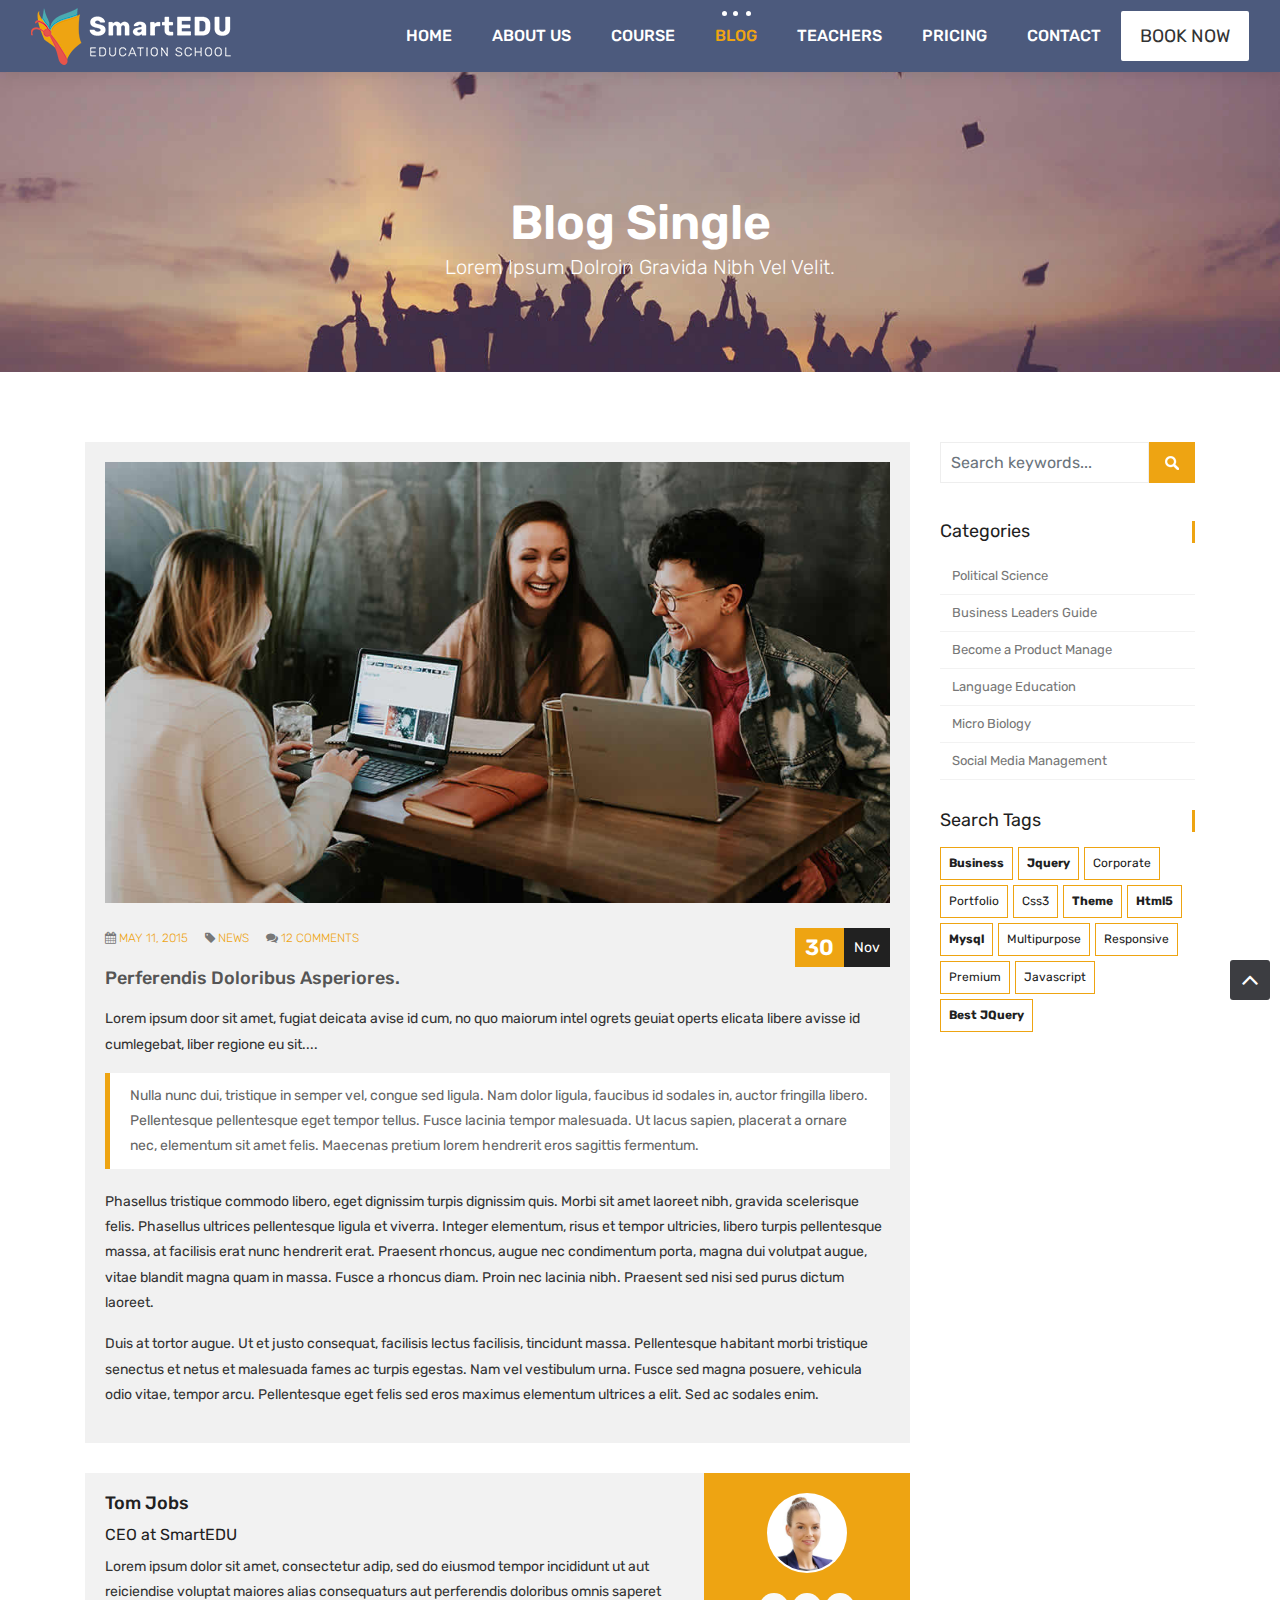
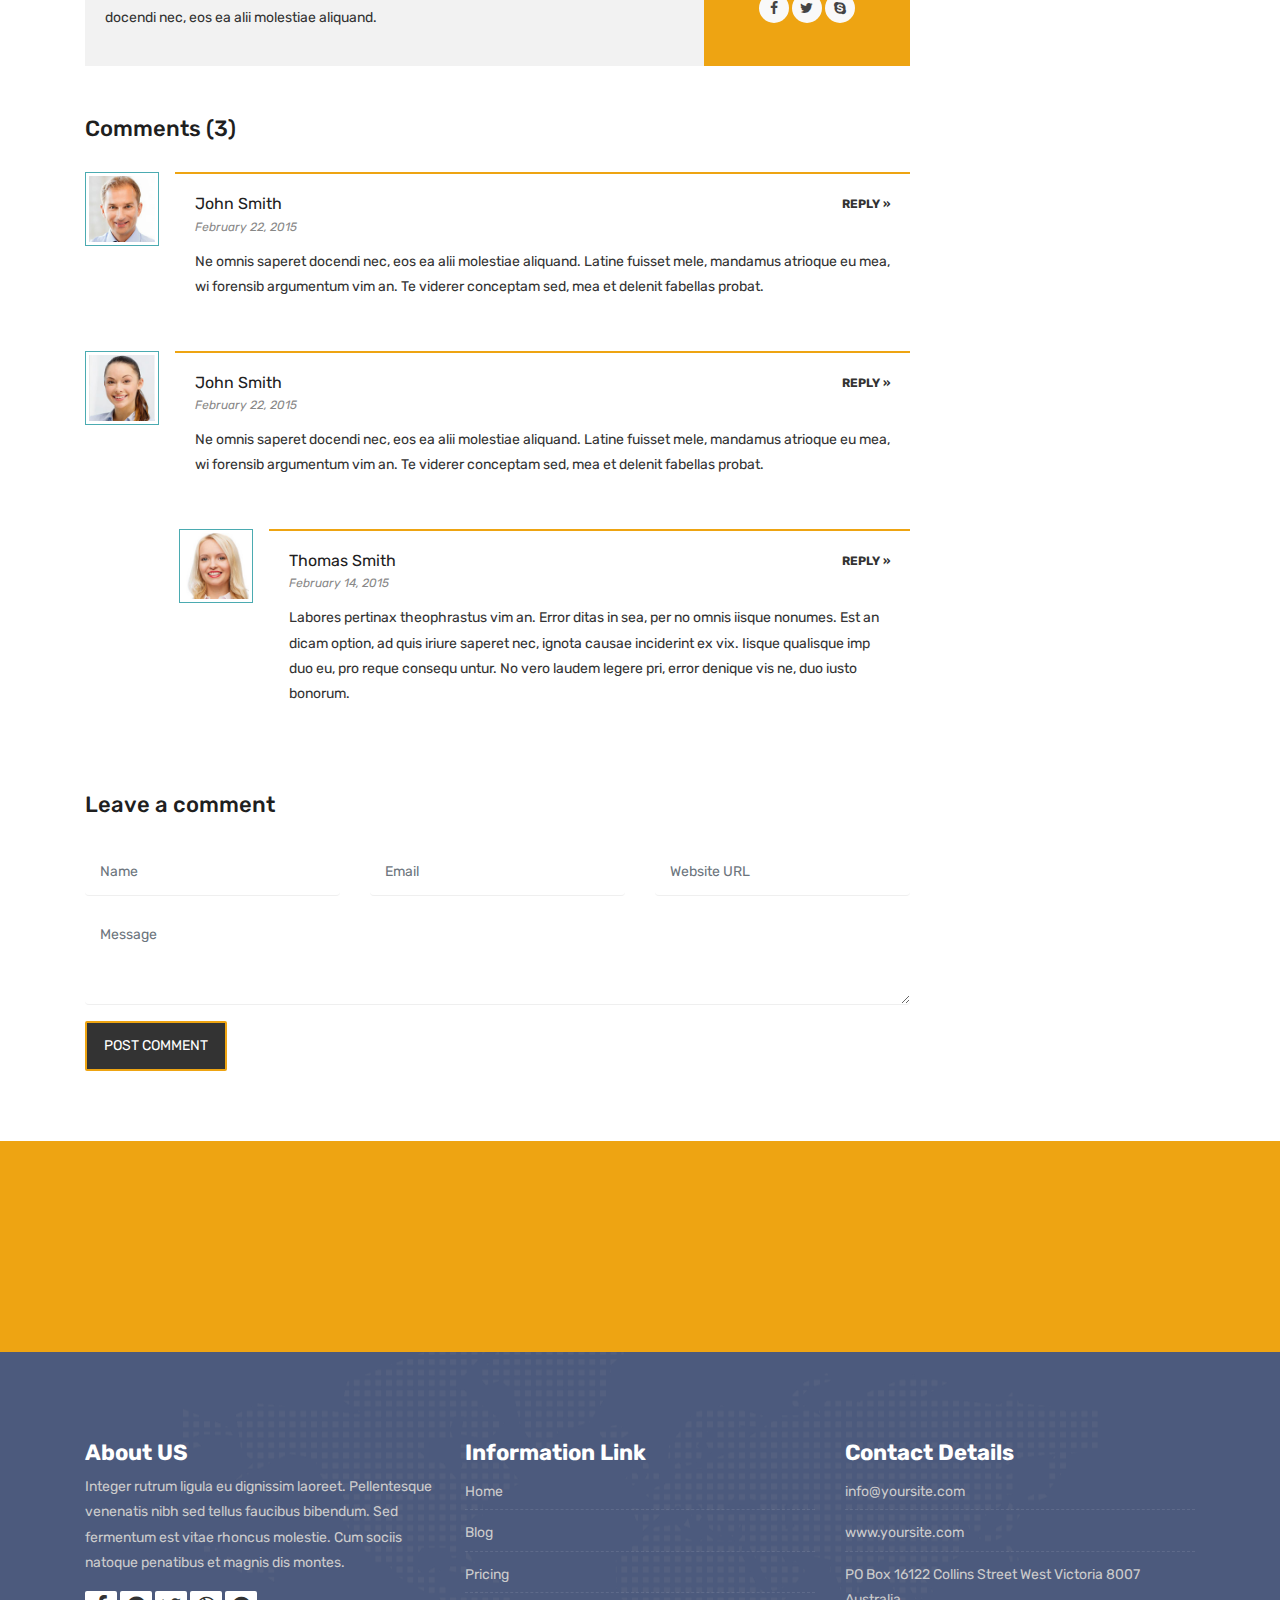
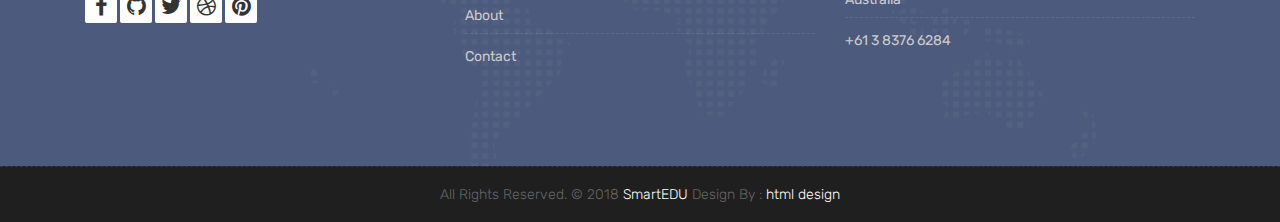
<file: blog-single.html>
<!DOCTYPE html>
<html lang="en">

    <!-- Basic -->
    <meta charset="utf-8">
    <meta http-equiv="X-UA-Compatible" content="IE=edge">   
   
    <!-- Mobile Metas -->
    <meta name="viewport" content="width=device-width, initial-scale=1">
 
     <!-- Site Metas -->
    <title>SmartEDU - Education Responsive HTML5 Template</title>  
    <meta name="keywords" content="">
    <meta name="description" content="">
    <meta name="author" content="">

    <!-- Site Icons -->
    <link rel="shortcut icon" href="images/favicon.ico" type="image/x-icon" />
    <link rel="apple-touch-icon" href="images/apple-touch-icon.png">

    <!-- Bootstrap CSS -->
    <link rel="stylesheet" href="css/bootstrap.min.css">
    <!-- Site CSS -->
    <link rel="stylesheet" href="style.css">
    <!-- ALL VERSION CSS -->
    <link rel="stylesheet" href="css/versions.css">
    <!-- Responsive CSS -->
    <link rel="stylesheet" href="css/responsive.css">
    <!-- Custom CSS -->
    <link rel="stylesheet" href="css/custom.css">

    <!-- Modernizer for Portfolio -->
    <script src="js/modernizer.js"></script>

    <!--[if lt IE 9]>
      <script src="https://oss.maxcdn.com/libs/html5shiv/3.7.0/html5shiv.js"></script>
      <script src="https://oss.maxcdn.com/libs/respond.js/1.4.2/respond.min.js"></script>
    <![endif]-->

</head>
<body class="host_version"> 

	<!-- Modal -->
	<div class="modal fade" id="login" tabindex="-1" role="dialog" aria-labelledby="myModalLabel">
	  <div class="modal-dialog modal-dialog-centered modal-lg" role="document">
		<div class="modal-content">
			<div class="modal-header tit-up">
				<button type="button" class="close" data-dismiss="modal" aria-hidden="true">&times;</button>
				<h4 class="modal-title">Customer Login</h4>
			</div>
			<div class="modal-body customer-box">
				<!-- Nav tabs -->
				<ul class="nav nav-tabs">
					<li><a class="active" href="#Login" data-toggle="tab">Login</a></li>
					<li><a href="#Registration" data-toggle="tab">Registration</a></li>
				</ul>
				<!-- Tab panes -->
				<div class="tab-content">
					<div class="tab-pane active" id="Login">
						<form role="form" class="form-horizontal">
							<div class="form-group">
								<div class="col-sm-12">
									<input class="form-control" id="email1" placeholder="Name" type="text">
								</div>
							</div>
							<div class="form-group">
								<div class="col-sm-12">
									<input class="form-control" id="exampleInputPassword1" placeholder="Email" type="email">
								</div>
							</div>
							<div class="row">
								<div class="col-sm-10">
									<button type="submit" class="btn btn-light btn-radius btn-brd grd1">
										Submit
									</button>
									<a class="for-pwd" href="javascript:;">Forgot your password?</a>
								</div>
							</div>
						</form>
					</div>
					<div class="tab-pane" id="Registration">
						<form role="form" class="form-horizontal">
							<div class="form-group">
								<div class="col-sm-12">
									<input class="form-control" placeholder="Name" type="text">
								</div>
							</div>
							<div class="form-group">
								<div class="col-sm-12">
									<input class="form-control" id="email" placeholder="Email" type="email">
								</div>
							</div>
							<div class="form-group">
								<div class="col-sm-12">
									<input class="form-control" id="mobile" placeholder="Mobile" type="email">
								</div>
							</div>
							<div class="form-group">
								<div class="col-sm-12">
									<input class="form-control" id="password" placeholder="Password" type="password">
								</div>
							</div>
							<div class="row">							
								<div class="col-sm-10">
									<button type="button" class="btn btn-light btn-radius btn-brd grd1">
										Save &amp; Continue
									</button>
									<button type="button" class="btn btn-light btn-radius btn-brd grd1">
										Cancel</button>
								</div>
							</div>
						</form>
					</div>
				</div>
			</div>
		</div>
	  </div>
	</div>

    <!-- LOADER -->
	<div id="preloader">
		<div class="loader-container">
			<div class="progress-br float shadow">
				<div class="progress__item"></div>
			</div>
		</div>
	</div>
	<!-- END LOADER -->	

    <!-- Start header -->
	<header class="top-navbar">
		<nav class="navbar navbar-expand-lg navbar-light bg-light">
			<div class="container-fluid">
				<a class="navbar-brand" href="index.html">
					<img src="images/logo.png" alt="" />
				</a>
				<button class="navbar-toggler" type="button" data-toggle="collapse" data-target="#navbars-host" aria-controls="navbars-rs-food" aria-expanded="false" aria-label="Toggle navigation">
					<span class="icon-bar"></span>
                    <span class="icon-bar"></span>
                    <span class="icon-bar"></span>
				</button>
				<div class="collapse navbar-collapse" id="navbars-host">
					<ul class="navbar-nav ml-auto">
						<li class="nav-item"><a class="nav-link" href="index.html">Home</a></li>
						<li class="nav-item"><a class="nav-link" href="about.html">About Us</a></li>
						<li class="nav-item dropdown">
							<a class="nav-link dropdown-toggle" href="#" id="dropdown-a" data-toggle="dropdown">Course </a>
							<div class="dropdown-menu" aria-labelledby="dropdown-a">
								<a class="dropdown-item" href="course-grid-2.html">Course Grid 2 </a>
								<a class="dropdown-item" href="course-grid-3.html">Course Grid 3 </a>
								<a class="dropdown-item" href="course-grid-4.html">Course Grid 4 </a>
							</div>
						</li>
						<li class="nav-item active dropdown">
							<a class="nav-link dropdown-toggle" href="#" id="dropdown-a" data-toggle="dropdown">Blog </a>
							<div class="dropdown-menu" aria-labelledby="dropdown-a">
								<a class="dropdown-item" href="blog.html">Blog </a>
								<a class="dropdown-item" href="blog-single.html">Blog single </a>
							</div>
						</li>
						<li class="nav-item"><a class="nav-link" href="teachers.html">Teachers</a></li>
						<li class="nav-item"><a class="nav-link" href="pricing.html">Pricing</a></li>
						<li class="nav-item"><a class="nav-link" href="contact.html">Contact</a></li>
					</ul>
					<ul class="nav navbar-nav navbar-right">
                        <li><a class="hover-btn-new log" href="#" data-toggle="modal" data-target="#login"><span>Book Now</span></a></li>
                    </ul>
				</div>
			</div>
		</nav>
	</header>
	<!-- End header -->
	
	<div class="all-title-box">
		<div class="container text-center">
			<h1>Blog Single<span class="m_1">Lorem Ipsum dolroin gravida nibh vel velit.</span></h1>
		</div>
	</div>
	
    <div id="overviews" class="section wb">
        <div class="container">
            <div class="row"> 
                <div class="col-lg-9 blog-post-single">
                    <div class="blog-item">
						<div class="image-blog">
							<img src="images/blog_single.jpg" alt="" class="img-fluid">
						</div>
						<div class="post-content">
							<div class="post-date">
								<span class="day">30</span>
								<span class="month">Nov</span>
							</div>
							<div class="meta-info-blog">
								<span><i class="fa fa-calendar"></i> <a href="#">May 11, 2015</a> </span>
								<span><i class="fa fa-tag"></i>  <a href="#">News</a> </span>
								<span><i class="fa fa-comments"></i> <a href="#">12 Comments</a></span>
							</div>
							<div class="blog-title">
								<h2><a href="#" title="">perferendis doloribus asperiores.</a></h2>
							</div>
							<div class="blog-desc">
								<p>Lorem ipsum door sit amet, fugiat deicata avise id cum, no quo maiorum intel ogrets geuiat operts elicata libere avisse id cumlegebat, liber regione eu sit.... </p>
								<blockquote class="default">
									Nulla nunc dui, tristique in semper vel, congue sed ligula. Nam dolor ligula, faucibus id sodales in, auctor fringilla libero. Pellentesque pellentesque eget tempor tellus. Fusce lacinia tempor malesuada. Ut lacus sapien, placerat a ornare nec, elementum sit amet felis. Maecenas pretium lorem hendrerit eros sagittis fermentum.
								</blockquote>
								<p>Phasellus tristique commodo libero, eget dignissim turpis dignissim quis. Morbi sit amet laoreet nibh, gravida scelerisque felis. Phasellus ultrices pellentesque ligula et viverra. Integer elementum, risus et tempor ultricies, libero turpis pellentesque massa, at facilisis erat nunc hendrerit erat. Praesent rhoncus, augue nec condimentum porta, magna dui volutpat augue, vitae blandit magna quam in massa. Fusce a rhoncus diam. Proin nec lacinia nibh. Praesent sed nisi sed purus dictum laoreet.</p>
								<p>Duis at tortor augue. Ut et justo consequat, facilisis lectus facilisis, tincidunt massa. Pellentesque habitant morbi tristique senectus et netus et malesuada fames ac turpis egestas. Nam vel vestibulum urna. Fusce sed magna posuere, vehicula odio vitae, tempor arcu. Pellentesque eget felis sed eros maximus elementum ultrices a elit. Sed ac sodales enim.</p>
							</div>							
						</div>
					</div>
					
					<div class="blog-author">
						<div class="author-bio">
							<h3 class="author_name"><a href="#">Tom Jobs</a></h3>
							<h5>CEO at <a href="#">SmartEDU</a></h5>
							<p class="author_det">
								Lorem ipsum dolor sit amet, consectetur adip, sed do eiusmod tempor incididunt  ut aut reiciendise voluptat maiores alias consequaturs aut perferendis doloribus omnis saperet docendi nec, eos ea alii molestiae aliquand.
							</p>
						</div>
						<div class="author-desc">
							<img src="images/author.jpg" alt="about author">
							<ul class="author-social">
								<li><a href="#"><i class="fa fa-facebook"></i></a></li>
								<li><a href="#"><i class="fa fa-twitter"></i></a></li>
								<li><a href="#"><i class="fa fa-skype"></i></a></li>
							</ul>
						</div>
					</div>
					
					<div class="blog-comments">
						<h4>Comments (3)</h4>
						<div id="comment-blog">
							<ul class="comment-list">
								<li class="comment">
									<div class="avatar"><img alt="" src="images/avatar-01.jpg" class="avatar"></div>
									<div class="comment-container">
										<h5 class="comment-author"><a href="#">John Smith</a></h5>
										<div class="comment-meta">
											<a href="#" class="comment-date link-style1">February 22, 2015</a>
											<a class="comment-reply-link link-style3" href="#respond">Reply »</a>
										</div>
										<div class="comment-body">
											<p>Ne omnis saperet docendi nec, eos ea alii molestiae aliquand. Latine fuisset mele, mandamus atrioque eu mea, wi forensib argumentum vim an. Te viderer conceptam sed, mea et delenit fabellas probat.</p>
										</div>
									</div>
								</li>
								<li class="comment">
									<div class="avatar"><img alt="" src="images/avatar-02.jpg" class="avatar"></div>
									<div class="comment-container">
										<h5 class="comment-author"><a href="#">John Smith</a></h5>
										<div class="comment-meta">
											<a href="#" class="comment-date link-style1">February 22, 2015</a>
											<a class="comment-reply-link link-style3" href="#respond">Reply »</a>
										</div>
										<div class="comment-body">
											<p>Ne omnis saperet docendi nec, eos ea alii molestiae aliquand. Latine fuisset mele, mandamus atrioque eu mea, wi forensib argumentum vim an. Te viderer conceptam sed, mea et delenit fabellas probat.</p>
										</div>
									</div>
									<ul class="children">
										<li class="comment">
											<div class="avatar"><img alt="" src="images/avatar-03.jpg" class="avatar"></div>
											<div class="comment-container">
												<h5 class="comment-author"><a href="#">Thomas Smith</a></h5>
												<div class="comment-meta"><a href="#" class="comment-date link-style1">February 14, 2015</a><a class="comment-reply-link link-style3" href="#respond">Reply »</a></div>
												<div class="comment-body">
													<p>Labores pertinax theophrastus vim an. Error ditas in sea, per no omnis iisque nonumes. Est an dicam option, ad quis iriure saperet nec, ignota causae inciderint ex vix. Iisque qualisque imp duo eu, pro reque consequ untur. No vero laudem legere pri, error denique vis ne, duo iusto bonorum.</p>
												</div>
											</div>
										</li>
									</ul>
								</li>
							</ul>
						</div>
					</div>
					<div class="comments-form">
						<h4>Leave a comment</h4>
						<div class="comment-form-main">
							<form action="#">
								<div class="row">
									<div class="col-md-4">
										<div class="form-group">
											<input class="form-control" name="commenter-name" placeholder="Name" id="commenter-name" type="text">
										</div>
									</div>
									<div class="col-md-4">
										<div class="form-group">
											<input class="form-control" name="commenter-email" placeholder="Email" id="commenter-email" type="text">
										</div>
									</div>
									<div class="col-md-4">
										<div class="form-group">
											<input class="form-control" name="commenter-url" placeholder="Website URL" id="commenter-url" type="text">
										</div>
									</div>
									<div class="col-md-12">
										<div class="form-group">
											<textarea class="form-control" name="commenter-message" placeholder="Message" id="commenter-message" cols="30" rows="2"></textarea>
										</div>
									</div>
									<div class="col-md-12 post-btn">
										<button class="hover-btn-new orange"><span>Post Comment</span></button>
									</div>
								</div>
							</form>
						</div>
					</div>
					
                </div><!-- end col -->
				<div class="col-lg-3 col-12 right-single">
					<div class="widget-search">
						<div class="site-search-area">
							<form method="get" id="site-searchform" action="#">
								<div>
									<input class="input-text form-control" name="search-k" id="search-k" placeholder="Search keywords..." type="text">
									<input id="searchsubmit" value="Search" type="submit">
								</div>
							</form>
						</div>
					</div>
					<div class="widget-categories">
						<h3 class="widget-title">Categories</h3>
						<ul>
							<li><a href="#">Political Science</a></li>
							<li><a href="#">Business Leaders Guide</a></li>
							<li><a href="#">Become a Product Manage</a></li>
							<li><a href="#">Language Education</a></li>
							<li><a href="#">Micro Biology</a></li>
							<li><a href="#">Social Media Management</a></li>
						</ul>
					</div>
					<div class="widget-tags">
						<h3 class="widget-title">Search Tags</h3>
						<ul class="tags">
							<li><a href="#"><b>business</b></a></li>
							<li><a href="#"><b>jquery</b></a></li>
							<li><a href="#">corporate</a></li>
							<li><a href="#">portfolio</a></li>
							<li><a href="#">css3</a></li>
							<li><a href="#"><b>theme</b></a></li>
							<li><a href="#"><b>html5</b></a></li>
							<li><a href="#"><b>mysql</b></a></li>
							<li><a href="#">multipurpose</a></li>
							<li><a href="#">responsive</a></li>
							<li><a href="#">premium</a></li>
							<li><a href="#">javascript</a></li>
							<li><a href="#"><b>Best jQuery</b></a></li>
						</ul>
					</div>
				</div>
            </div><!-- end row -->
        </div><!-- end container -->
    </div><!-- end section -->

    <div class="parallax section dbcolor">
        <div class="container">
            <div class="row logos">
                <div class="col-md-2 col-sm-2 col-xs-6 wow fadeInUp">
                    <a href="#"><img src="images/logo_01.png" alt="" class="img-repsonsive"></a>
                </div>
                <div class="col-md-2 col-sm-2 col-xs-6 wow fadeInUp">
                    <a href="#"><img src="images/logo_02.png" alt="" class="img-repsonsive"></a>
                </div>
                <div class="col-md-2 col-sm-2 col-xs-6 wow fadeInUp">
                    <a href="#"><img src="images/logo_03.png" alt="" class="img-repsonsive"></a>
                </div>
                <div class="col-md-2 col-sm-2 col-xs-6 wow fadeInUp">
                    <a href="#"><img src="images/logo_04.png" alt="" class="img-repsonsive"></a>
                </div>
                <div class="col-md-2 col-sm-2 col-xs-6 wow fadeInUp">
                    <a href="#"><img src="images/logo_05.png" alt="" class="img-repsonsive"></a>
                </div>
                <div class="col-md-2 col-sm-2 col-xs-6 wow fadeInUp">
                    <a href="#"><img src="images/logo_06.png" alt="" class="img-repsonsive"></a>
                </div>
            </div><!-- end row -->
        </div><!-- end container -->
    </div><!-- end section -->

    <footer class="footer">
        <div class="container">
            <div class="row">
                <div class="col-lg-4 col-md-4 col-xs-12">
                    <div class="widget clearfix">
                        <div class="widget-title">
                            <h3>About US</h3>
                        </div>
                        <p> Integer rutrum ligula eu dignissim laoreet. Pellentesque venenatis nibh sed tellus faucibus bibendum. Sed fermentum est vitae rhoncus molestie. Cum sociis natoque penatibus et magnis dis montes.</p>
                        <div class="footer-right">
							<ul class="footer-links-soi">
								<li><a href="#"><i class="fa fa-facebook"></i></a></li>
								<li><a href="#"><i class="fa fa-github"></i></a></li>
								<li><a href="#"><i class="fa fa-twitter"></i></a></li>
								<li><a href="#"><i class="fa fa-dribbble"></i></a></li>
								<li><a href="#"><i class="fa fa-pinterest"></i></a></li>
							</ul><!-- end links -->
						</div>
                    </div><!-- end clearfix -->
                </div><!-- end col -->

				<div class="col-lg-4 col-md-4 col-xs-12">
                    <div class="widget clearfix">
                        <div class="widget-title">
                            <h3>Information Link</h3>
                        </div>
                        <ul class="footer-links">
                            <li><a href="#">Home</a></li>
                            <li><a href="#">Blog</a></li>
                            <li><a href="#">Pricing</a></li>
							<li><a href="#">About</a></li>
							<li><a href="#">Contact</a></li>
                        </ul><!-- end links -->
                    </div><!-- end clearfix -->
                </div><!-- end col -->
				
                <div class="col-lg-4 col-md-4 col-xs-12">
                    <div class="widget clearfix">
                        <div class="widget-title">
                            <h3>Contact Details</h3>
                        </div>

                        <ul class="footer-links">
                            <li><a href="mailto:#">info@yoursite.com</a></li>
                            <li><a href="#">www.yoursite.com</a></li>
                            <li>PO Box 16122 Collins Street West Victoria 8007 Australia</li>
                            <li>+61 3 8376 6284</li>
                        </ul><!-- end links -->
                    </div><!-- end clearfix -->
                </div><!-- end col -->
				
            </div><!-- end row -->
        </div><!-- end container -->
    </footer><!-- end footer -->

    <div class="copyrights">
        <div class="container">
            <div class="footer-distributed">
                <div class="footer-center">                   
                    <p class="footer-company-name">All Rights Reserved. &copy; 2018 <a href="#">SmartEDU</a> Design By : <a href="https://html.design/">html design</a></p>
                </div>
            </div>
        </div><!-- end container -->
    </div><!-- end copyrights -->

    <a href="#" id="scroll-to-top" class="dmtop global-radius"><i class="fa fa-angle-up"></i></a>

    <!-- ALL JS FILES -->
    <script src="js/all.js"></script>
    <!-- ALL PLUGINS -->
    <script src="js/custom.js"></script>

</body>
</html>
</file>
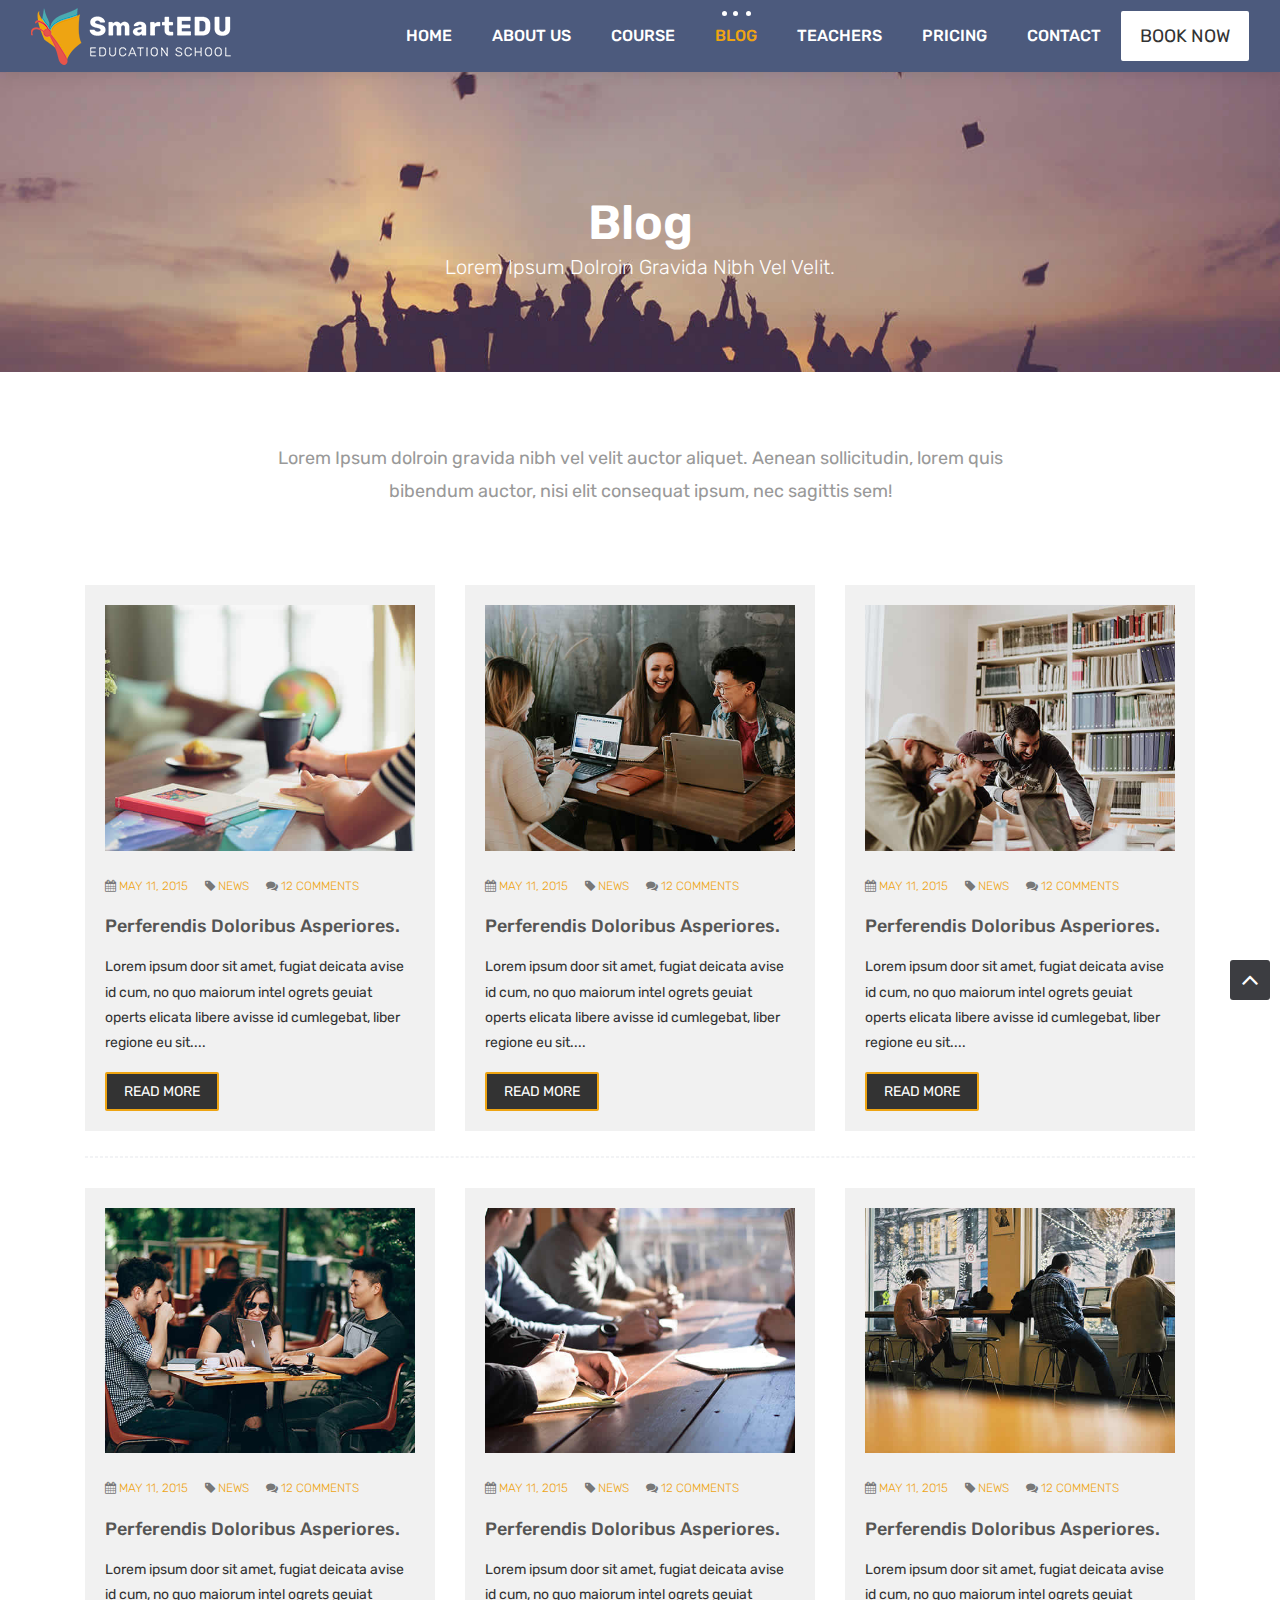
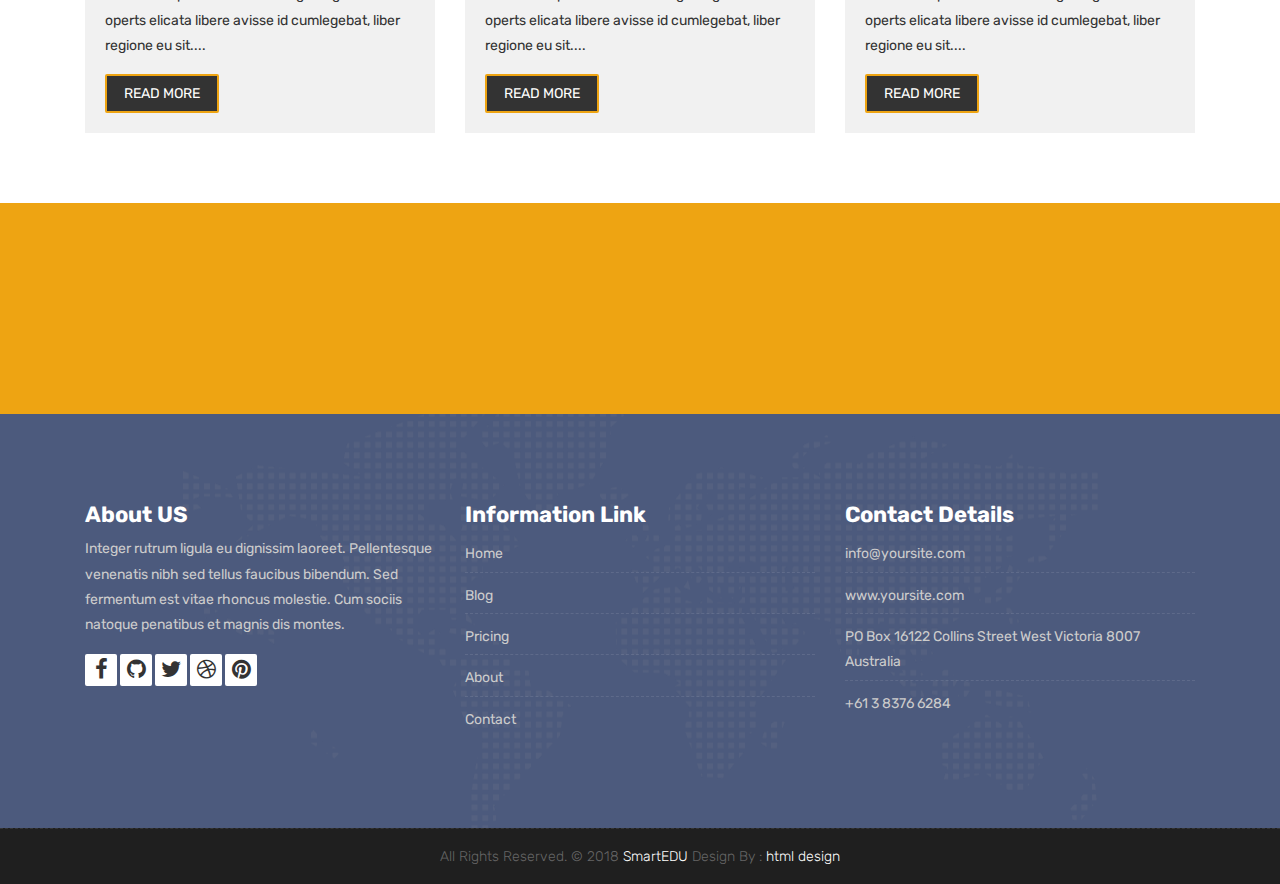
<file: blog.html>
<!DOCTYPE html>
<html lang="en">

    <!-- Basic -->
    <meta charset="utf-8">
    <meta http-equiv="X-UA-Compatible" content="IE=edge">   
   
    <!-- Mobile Metas -->
    <meta name="viewport" content="width=device-width, initial-scale=1">
 
     <!-- Site Metas -->
    <title>SmartEDU - Education Responsive HTML5 Template</title>  
    <meta name="keywords" content="">
    <meta name="description" content="">
    <meta name="author" content="">

    <!-- Site Icons -->
    <link rel="shortcut icon" href="images/favicon.ico" type="image/x-icon" />
    <link rel="apple-touch-icon" href="images/apple-touch-icon.png">

    <!-- Bootstrap CSS -->
    <link rel="stylesheet" href="css/bootstrap.min.css">
    <!-- Site CSS -->
    <link rel="stylesheet" href="style.css">
    <!-- ALL VERSION CSS -->
    <link rel="stylesheet" href="css/versions.css">
    <!-- Responsive CSS -->
    <link rel="stylesheet" href="css/responsive.css">
    <!-- Custom CSS -->
    <link rel="stylesheet" href="css/custom.css">

    <!-- Modernizer for Portfolio -->
    <script src="js/modernizer.js"></script>

    <!--[if lt IE 9]>
      <script src="https://oss.maxcdn.com/libs/html5shiv/3.7.0/html5shiv.js"></script>
      <script src="https://oss.maxcdn.com/libs/respond.js/1.4.2/respond.min.js"></script>
    <![endif]-->

</head>
<body class="host_version"> 

	<!-- Modal -->
	<div class="modal fade" id="login" tabindex="-1" role="dialog" aria-labelledby="myModalLabel">
	  <div class="modal-dialog modal-dialog-centered modal-lg" role="document">
		<div class="modal-content">
			<div class="modal-header tit-up">
				<button type="button" class="close" data-dismiss="modal" aria-hidden="true">&times;</button>
				<h4 class="modal-title">Customer Login</h4>
			</div>
			<div class="modal-body customer-box">
				<!-- Nav tabs -->
				<ul class="nav nav-tabs">
					<li><a class="active" href="#Login" data-toggle="tab">Login</a></li>
					<li><a href="#Registration" data-toggle="tab">Registration</a></li>
				</ul>
				<!-- Tab panes -->
				<div class="tab-content">
					<div class="tab-pane active" id="Login">
						<form role="form" class="form-horizontal">
							<div class="form-group">
								<div class="col-sm-12">
									<input class="form-control" id="email1" placeholder="Name" type="text">
								</div>
							</div>
							<div class="form-group">
								<div class="col-sm-12">
									<input class="form-control" id="exampleInputPassword1" placeholder="Email" type="email">
								</div>
							</div>
							<div class="row">
								<div class="col-sm-10">
									<button type="submit" class="btn btn-light btn-radius btn-brd grd1">
										Submit
									</button>
									<a class="for-pwd" href="javascript:;">Forgot your password?</a>
								</div>
							</div>
						</form>
					</div>
					<div class="tab-pane" id="Registration">
						<form role="form" class="form-horizontal">
							<div class="form-group">
								<div class="col-sm-12">
									<input class="form-control" placeholder="Name" type="text">
								</div>
							</div>
							<div class="form-group">
								<div class="col-sm-12">
									<input class="form-control" id="email" placeholder="Email" type="email">
								</div>
							</div>
							<div class="form-group">
								<div class="col-sm-12">
									<input class="form-control" id="mobile" placeholder="Mobile" type="email">
								</div>
							</div>
							<div class="form-group">
								<div class="col-sm-12">
									<input class="form-control" id="password" placeholder="Password" type="password">
								</div>
							</div>
							<div class="row">							
								<div class="col-sm-10">
									<button type="button" class="btn btn-light btn-radius btn-brd grd1">
										Save &amp; Continue
									</button>
									<button type="button" class="btn btn-light btn-radius btn-brd grd1">
										Cancel</button>
								</div>
							</div>
						</form>
					</div>
				</div>
			</div>
		</div>
	  </div>
	</div>

    <!-- LOADER -->
	<div id="preloader">
		<div class="loader-container">
			<div class="progress-br float shadow">
				<div class="progress__item"></div>
			</div>
		</div>
	</div>
	<!-- END LOADER -->	

    <!-- Start header -->
	<header class="top-navbar">
		<nav class="navbar navbar-expand-lg navbar-light bg-light">
			<div class="container-fluid">
				<a class="navbar-brand" href="index.html">
					<img src="images/logo.png" alt="" />
				</a>
				<button class="navbar-toggler" type="button" data-toggle="collapse" data-target="#navbars-host" aria-controls="navbars-rs-food" aria-expanded="false" aria-label="Toggle navigation">
					<span class="icon-bar"></span>
                    <span class="icon-bar"></span>
                    <span class="icon-bar"></span>
				</button>
				<div class="collapse navbar-collapse" id="navbars-host">
					<ul class="navbar-nav ml-auto">
						<li class="nav-item"><a class="nav-link" href="index.html">Home</a></li>
						<li class="nav-item"><a class="nav-link" href="about.html">About Us</a></li>
						<li class="nav-item dropdown">
							<a class="nav-link dropdown-toggle" href="#" id="dropdown-a" data-toggle="dropdown">Course </a>
							<div class="dropdown-menu" aria-labelledby="dropdown-a">
								<a class="dropdown-item" href="course-grid-2.html">Course Grid 2 </a>
								<a class="dropdown-item" href="course-grid-3.html">Course Grid 3 </a>
								<a class="dropdown-item" href="course-grid-4.html">Course Grid 4 </a>
							</div>
						</li>
						<li class="nav-item active dropdown">
							<a class="nav-link dropdown-toggle" href="#" id="dropdown-a" data-toggle="dropdown">Blog </a>
							<div class="dropdown-menu" aria-labelledby="dropdown-a">
								<a class="dropdown-item" href="blog.html">Blog </a>
								<a class="dropdown-item" href="blog-single.html">Blog single </a>
							</div>
						</li>
						<li class="nav-item"><a class="nav-link" href="teachers.html">Teachers</a></li>
						<li class="nav-item"><a class="nav-link" href="pricing.html">Pricing</a></li>
						<li class="nav-item"><a class="nav-link" href="contact.html">Contact</a></li>
					</ul>
					<ul class="nav navbar-nav navbar-right">
                        <li><a class="hover-btn-new log" href="#" data-toggle="modal" data-target="#login"><span>Book Now</span></a></li>
                    </ul>
				</div>
			</div>
		</nav>
	</header>
	<!-- End header -->
	
	<div class="all-title-box">
		<div class="container text-center">
			<h1>Blog<span class="m_1">Lorem Ipsum dolroin gravida nibh vel velit.</span></h1>
		</div>
	</div>
	
    <div id="overviews" class="section wb">
        <div class="container">
            <div class="section-title row text-center">
                <div class="col-md-8 offset-md-2">
                    <p class="lead">Lorem Ipsum dolroin gravida nibh vel velit auctor aliquet. Aenean sollicitudin, lorem quis bibendum auctor, nisi elit consequat ipsum, nec sagittis sem!</p>
                </div>
            </div><!-- end title -->

            <hr class="invis"> 

            <div class="row"> 
                <div class="col-lg-4 col-md-6 col-12">
                    <div class="blog-item">
						<div class="image-blog">
							<img src="images/blog_1.jpg" alt="" class="img-fluid">
						</div>
						<div class="meta-info-blog">
							<span><i class="fa fa-calendar"></i> <a href="#">May 11, 2015</a> </span>
                            <span><i class="fa fa-tag"></i>  <a href="#">News</a> </span>
                            <span><i class="fa fa-comments"></i> <a href="#">12 Comments</a></span>
						</div>
						<div class="blog-title">
							<h2><a href="#" title="">perferendis doloribus asperiores.</a></h2>
						</div>
						<div class="blog-desc">
							<p>Lorem ipsum door sit amet, fugiat deicata avise id cum, no quo maiorum intel ogrets geuiat operts elicata libere avisse id cumlegebat, liber regione eu sit.... </p>
						</div>
						<div class="blog-button">
							<a class="hover-btn-new orange" href="#"><span>Read More<span></a>
						</div>
					</div>
                </div><!-- end col -->

                <div class="col-lg-4 col-md-6 col-12">
                    <div class="blog-item">
						<div class="image-blog">
							<img src="images/blog_2.jpg" alt="" class="img-fluid">
						</div>
						<div class="meta-info-blog">
							<span><i class="fa fa-calendar"></i> <a href="#">May 11, 2015</a> </span>
                            <span><i class="fa fa-tag"></i>  <a href="#">News</a> </span>
                            <span><i class="fa fa-comments"></i> <a href="#">12 Comments</a></span>
						</div>
						<div class="blog-title">
							<h2><a href="#" title="">perferendis doloribus asperiores.</a></h2>
						</div>
						<div class="blog-desc">
							<p>Lorem ipsum door sit amet, fugiat deicata avise id cum, no quo maiorum intel ogrets geuiat operts elicata libere avisse id cumlegebat, liber regione eu sit.... </p>
						</div>
						<div class="blog-button">
							<a class="hover-btn-new orange" href="#"><span>Read More</span></a>
						</div>
					</div>
                </div><!-- end col -->

                <div class="col-lg-4 col-md-6 col-12">
                    <div class="blog-item">
						<div class="image-blog">
							<img src="images/blog_3.jpg" alt="" class="img-fluid">
						</div>
						<div class="meta-info-blog">
							<span><i class="fa fa-calendar"></i> <a href="#">May 11, 2015</a> </span>
                            <span><i class="fa fa-tag"></i>  <a href="#">News</a> </span>
                            <span><i class="fa fa-comments"></i> <a href="#">12 Comments</a></span>
						</div>
						<div class="blog-title">
							<h2><a href="#" title="">perferendis doloribus asperiores.</a></h2>
						</div>
						<div class="blog-desc">
							<p>Lorem ipsum door sit amet, fugiat deicata avise id cum, no quo maiorum intel ogrets geuiat operts elicata libere avisse id cumlegebat, liber regione eu sit.... </p>
						</div>
						<div class="blog-button">
							<a class="hover-btn-new orange" href="#"><span>Read More</span></a>
						</div>
					</div>
                </div><!-- end col -->
            </div><!-- end row -->

            <hr class="hr3"> 

            <div class="row"> 
                <div class="col-lg-4 col-md-6 col-12">
                   <div class="blog-item">
						<div class="image-blog">
							<img src="images/blog_4.jpg" alt="" class="img-fluid">
						</div>
						<div class="meta-info-blog">
							<span><i class="fa fa-calendar"></i> <a href="#">May 11, 2015</a> </span>
                            <span><i class="fa fa-tag"></i>  <a href="#">News</a> </span>
                            <span><i class="fa fa-comments"></i> <a href="#">12 Comments</a></span>
						</div>
						<div class="blog-title">
							<h2><a href="#" title="">perferendis doloribus asperiores.</a></h2>
						</div>
						<div class="blog-desc">
							<p>Lorem ipsum door sit amet, fugiat deicata avise id cum, no quo maiorum intel ogrets geuiat operts elicata libere avisse id cumlegebat, liber regione eu sit.... </p>
						</div>
						<div class="blog-button">
							<a class="hover-btn-new orange" href="#"><span>Read More</span></a>
						</div>
					</div>
                </div><!-- end col -->

                <div class="col-lg-4 col-md-6 col-12">
                    <div class="blog-item">
						<div class="image-blog">
							<img src="images/blog_5.jpg" alt="" class="img-fluid">
						</div>
						<div class="meta-info-blog">
							<span><i class="fa fa-calendar"></i> <a href="#">May 11, 2015</a> </span>
                            <span><i class="fa fa-tag"></i>  <a href="#">News</a> </span>
                            <span><i class="fa fa-comments"></i> <a href="#">12 Comments</a></span>
						</div>
						<div class="blog-title">
							<h2><a href="#" title="">perferendis doloribus asperiores.</a></h2>
						</div>
						<div class="blog-desc">
							<p>Lorem ipsum door sit amet, fugiat deicata avise id cum, no quo maiorum intel ogrets geuiat operts elicata libere avisse id cumlegebat, liber regione eu sit.... </p>
						</div>
						<div class="blog-button">
							<a class="hover-btn-new orange" href="#"><span>Read More</span></a>
						</div>
					</div>
                </div><!-- end col -->

                <div class="col-lg-4 col-md-6 col-12">
                    <div class="blog-item">
						<div class="image-blog">
							<img src="images/blog_6.jpg" alt="" class="img-fluid">
						</div>
						<div class="meta-info-blog">
							<span><i class="fa fa-calendar"></i> <a href="#">May 11, 2015</a> </span>
                            <span><i class="fa fa-tag"></i>  <a href="#">News</a> </span>
                            <span><i class="fa fa-comments"></i> <a href="#">12 Comments</a></span>
						</div>
						<div class="blog-title">
							<h2><a href="#" title="">perferendis doloribus asperiores.</a></h2>
						</div>
						<div class="blog-desc">
							<p>Lorem ipsum door sit amet, fugiat deicata avise id cum, no quo maiorum intel ogrets geuiat operts elicata libere avisse id cumlegebat, liber regione eu sit.... </p>
						</div>
						<div class="blog-button">
							<a class="hover-btn-new orange" href="#"><span>Read More</span></a>
						</div>
					</div>
                </div><!-- end col -->
            </div><!-- end row -->
        </div><!-- end container -->
    </div><!-- end section -->

    <div class="parallax section dbcolor">
        <div class="container">
            <div class="row logos">
                <div class="col-md-2 col-sm-2 col-xs-6 wow fadeInUp">
                    <a href="#"><img src="images/logo_01.png" alt="" class="img-repsonsive"></a>
                </div>
                <div class="col-md-2 col-sm-2 col-xs-6 wow fadeInUp">
                    <a href="#"><img src="images/logo_02.png" alt="" class="img-repsonsive"></a>
                </div>
                <div class="col-md-2 col-sm-2 col-xs-6 wow fadeInUp">
                    <a href="#"><img src="images/logo_03.png" alt="" class="img-repsonsive"></a>
                </div>
                <div class="col-md-2 col-sm-2 col-xs-6 wow fadeInUp">
                    <a href="#"><img src="images/logo_04.png" alt="" class="img-repsonsive"></a>
                </div>
                <div class="col-md-2 col-sm-2 col-xs-6 wow fadeInUp">
                    <a href="#"><img src="images/logo_05.png" alt="" class="img-repsonsive"></a>
                </div>
                <div class="col-md-2 col-sm-2 col-xs-6 wow fadeInUp">
                    <a href="#"><img src="images/logo_06.png" alt="" class="img-repsonsive"></a>
                </div>
            </div><!-- end row -->
        </div><!-- end container -->
    </div><!-- end section -->

    <footer class="footer">
        <div class="container">
            <div class="row">
                <div class="col-lg-4 col-md-4 col-xs-12">
                    <div class="widget clearfix">
                        <div class="widget-title">
                            <h3>About US</h3>
                        </div>
                        <p> Integer rutrum ligula eu dignissim laoreet. Pellentesque venenatis nibh sed tellus faucibus bibendum. Sed fermentum est vitae rhoncus molestie. Cum sociis natoque penatibus et magnis dis montes.</p>
                        <div class="footer-right">
							<ul class="footer-links-soi">
								<li><a href="#"><i class="fa fa-facebook"></i></a></li>
								<li><a href="#"><i class="fa fa-github"></i></a></li>
								<li><a href="#"><i class="fa fa-twitter"></i></a></li>
								<li><a href="#"><i class="fa fa-dribbble"></i></a></li>
								<li><a href="#"><i class="fa fa-pinterest"></i></a></li>
							</ul><!-- end links -->
						</div>
                    </div><!-- end clearfix -->
                </div><!-- end col -->

				<div class="col-lg-4 col-md-4 col-xs-12">
                    <div class="widget clearfix">
                        <div class="widget-title">
                            <h3>Information Link</h3>
                        </div>
                        <ul class="footer-links">
                            <li><a href="#">Home</a></li>
                            <li><a href="#">Blog</a></li>
                            <li><a href="#">Pricing</a></li>
							<li><a href="#">About</a></li>
							<li><a href="#">Contact</a></li>
                        </ul><!-- end links -->
                    </div><!-- end clearfix -->
                </div><!-- end col -->
				
                <div class="col-lg-4 col-md-4 col-xs-12">
                    <div class="widget clearfix">
                        <div class="widget-title">
                            <h3>Contact Details</h3>
                        </div>

                        <ul class="footer-links">
                            <li><a href="mailto:#">info@yoursite.com</a></li>
                            <li><a href="#">www.yoursite.com</a></li>
                            <li>PO Box 16122 Collins Street West Victoria 8007 Australia</li>
                            <li>+61 3 8376 6284</li>
                        </ul><!-- end links -->
                    </div><!-- end clearfix -->
                </div><!-- end col -->
				
            </div><!-- end row -->
        </div><!-- end container -->
    </footer><!-- end footer -->

    <div class="copyrights">
        <div class="container">
            <div class="footer-distributed">
                <div class="footer-center">                   
                    <p class="footer-company-name">All Rights Reserved. &copy; 2018 <a href="#">SmartEDU</a> Design By : <a href="https://html.design/">html design</a></p>
                </div>
            </div>
        </div><!-- end container -->
    </div><!-- end copyrights -->

    <a href="#" id="scroll-to-top" class="dmtop global-radius"><i class="fa fa-angle-up"></i></a>

    <!-- ALL JS FILES -->
    <script src="js/all.js"></script>
    <!-- ALL PLUGINS -->
    <script src="js/custom.js"></script>

</body>
</html>
</file>
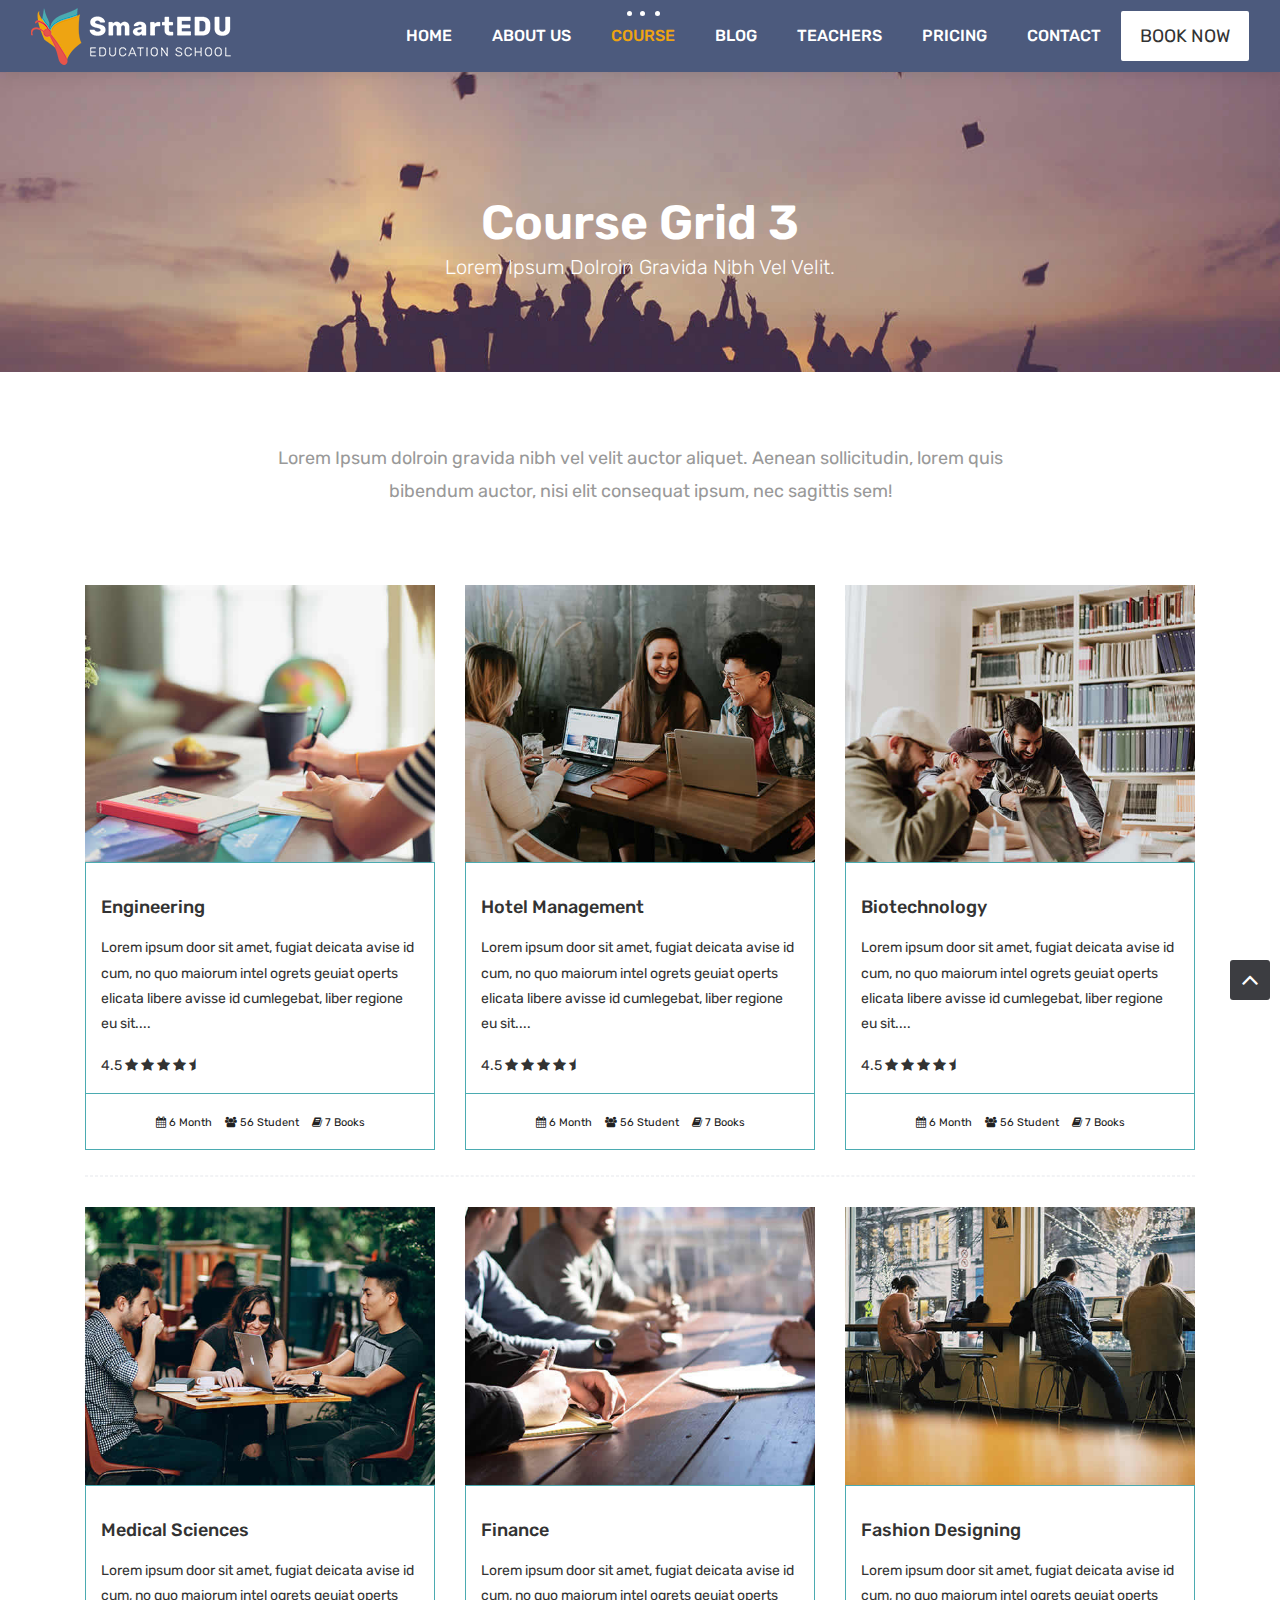
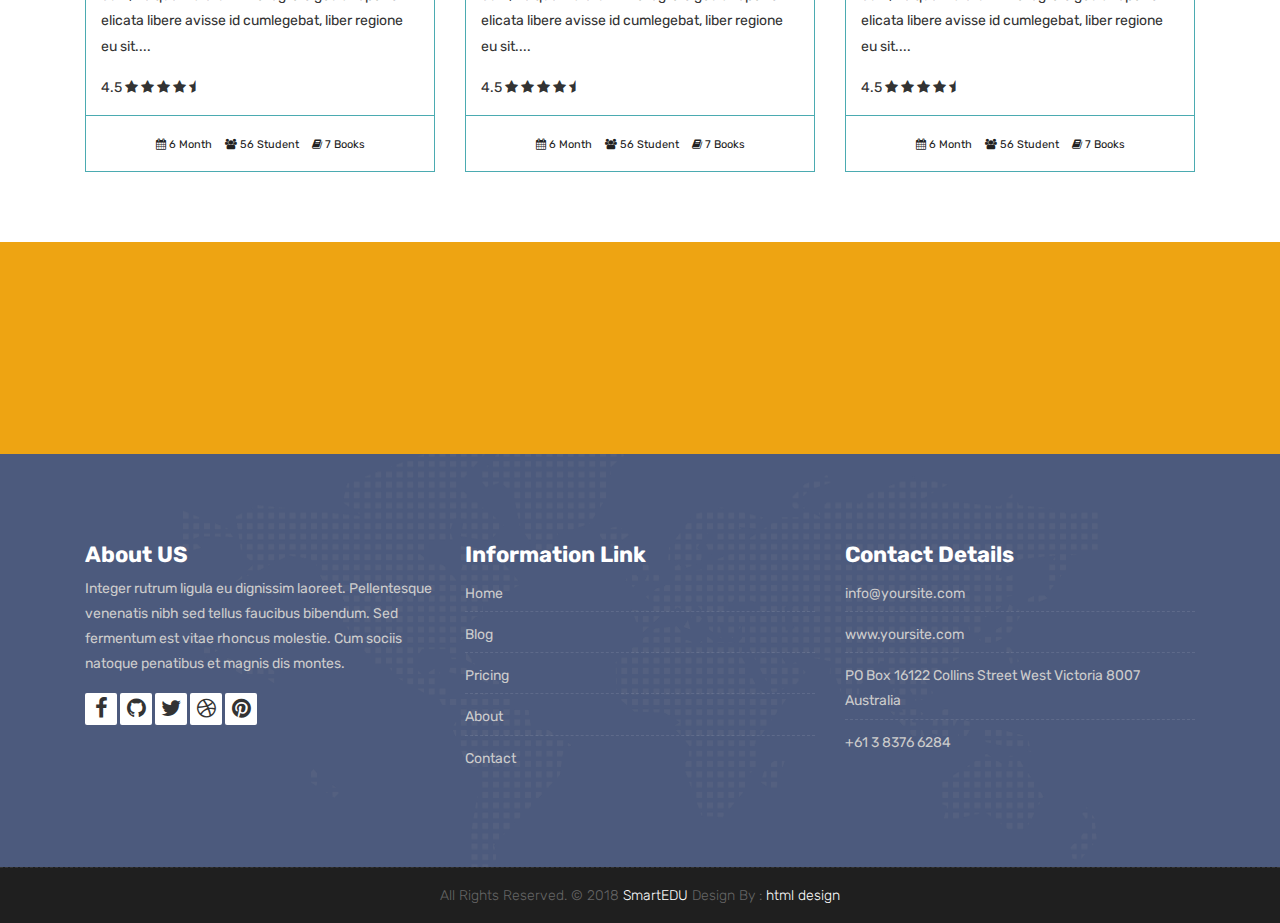
<file: course-grid-3.html>
<!DOCTYPE html>
<html lang="en">

    <!-- Basic -->
    <meta charset="utf-8">
    <meta http-equiv="X-UA-Compatible" content="IE=edge">   
   
    <!-- Mobile Metas -->
    <meta name="viewport" content="width=device-width, initial-scale=1">
 
     <!-- Site Metas -->
    <title>SmartEDU - Education Responsive HTML5 Template</title>  
    <meta name="keywords" content="">
    <meta name="description" content="">
    <meta name="author" content="">

    <!-- Site Icons -->
    <link rel="shortcut icon" href="images/favicon.ico" type="image/x-icon" />
    <link rel="apple-touch-icon" href="images/apple-touch-icon.png">

    <!-- Bootstrap CSS -->
    <link rel="stylesheet" href="css/bootstrap.min.css">
    <!-- Site CSS -->
    <link rel="stylesheet" href="style.css">
    <!-- ALL VERSION CSS -->
    <link rel="stylesheet" href="css/versions.css">
    <!-- Responsive CSS -->
    <link rel="stylesheet" href="css/responsive.css">
    <!-- Custom CSS -->
    <link rel="stylesheet" href="css/custom.css">

    <!-- Modernizer for Portfolio -->
    <script src="js/modernizer.js"></script>

    <!--[if lt IE 9]>
      <script src="https://oss.maxcdn.com/libs/html5shiv/3.7.0/html5shiv.js"></script>
      <script src="https://oss.maxcdn.com/libs/respond.js/1.4.2/respond.min.js"></script>
    <![endif]-->

</head>
<body class="host_version"> 

	<!-- Modal -->
	<div class="modal fade" id="login" tabindex="-1" role="dialog" aria-labelledby="myModalLabel">
	  <div class="modal-dialog modal-dialog-centered modal-lg" role="document">
		<div class="modal-content">
			<div class="modal-header tit-up">
				<button type="button" class="close" data-dismiss="modal" aria-hidden="true">&times;</button>
				<h4 class="modal-title">Customer Login</h4>
			</div>
			<div class="modal-body customer-box">
				<!-- Nav tabs -->
				<ul class="nav nav-tabs">
					<li><a class="active" href="#Login" data-toggle="tab">Login</a></li>
					<li><a href="#Registration" data-toggle="tab">Registration</a></li>
				</ul>
				<!-- Tab panes -->
				<div class="tab-content">
					<div class="tab-pane active" id="Login">
						<form role="form" class="form-horizontal">
							<div class="form-group">
								<div class="col-sm-12">
									<input class="form-control" id="email1" placeholder="Name" type="text">
								</div>
							</div>
							<div class="form-group">
								<div class="col-sm-12">
									<input class="form-control" id="exampleInputPassword1" placeholder="Email" type="email">
								</div>
							</div>
							<div class="row">
								<div class="col-sm-10">
									<button type="submit" class="btn btn-light btn-radius btn-brd grd1">
										Submit
									</button>
									<a class="for-pwd" href="javascript:;">Forgot your password?</a>
								</div>
							</div>
						</form>
					</div>
					<div class="tab-pane" id="Registration">
						<form role="form" class="form-horizontal">
							<div class="form-group">
								<div class="col-sm-12">
									<input class="form-control" placeholder="Name" type="text">
								</div>
							</div>
							<div class="form-group">
								<div class="col-sm-12">
									<input class="form-control" id="email" placeholder="Email" type="email">
								</div>
							</div>
							<div class="form-group">
								<div class="col-sm-12">
									<input class="form-control" id="mobile" placeholder="Mobile" type="email">
								</div>
							</div>
							<div class="form-group">
								<div class="col-sm-12">
									<input class="form-control" id="password" placeholder="Password" type="password">
								</div>
							</div>
							<div class="row">							
								<div class="col-sm-10">
									<button type="button" class="btn btn-light btn-radius btn-brd grd1">
										Save &amp; Continue
									</button>
									<button type="button" class="btn btn-light btn-radius btn-brd grd1">
										Cancel</button>
								</div>
							</div>
						</form>
					</div>
				</div>
			</div>
		</div>
	  </div>
	</div>

    <!-- LOADER -->
	<div id="preloader">
		<div class="loader-container">
			<div class="progress-br float shadow">
				<div class="progress__item"></div>
			</div>
		</div>
	</div>
	<!-- END LOADER -->	

    <!-- Start header -->
	<header class="top-navbar">
		<nav class="navbar navbar-expand-lg navbar-light bg-light">
			<div class="container-fluid">
				<a class="navbar-brand" href="index.html">
					<img src="images/logo.png" alt="" />
				</a>
				<button class="navbar-toggler" type="button" data-toggle="collapse" data-target="#navbars-host" aria-controls="navbars-rs-food" aria-expanded="false" aria-label="Toggle navigation">
					<span class="icon-bar"></span>
                    <span class="icon-bar"></span>
                    <span class="icon-bar"></span>
				</button>
				<div class="collapse navbar-collapse" id="navbars-host">
					<ul class="navbar-nav ml-auto">
						<li class="nav-item"><a class="nav-link" href="index.html">Home</a></li>
						<li class="nav-item"><a class="nav-link" href="about.html">About Us</a></li>
						<li class="nav-item active dropdown">
							<a class="nav-link dropdown-toggle" href="#" id="dropdown-a" data-toggle="dropdown">Course </a>
							<div class="dropdown-menu" aria-labelledby="dropdown-a">
								<a class="dropdown-item" href="course-grid-2.html">Course Grid 2 </a>
								<a class="dropdown-item" href="course-grid-3.html">Course Grid 3 </a>
								<a class="dropdown-item" href="course-grid-4.html">Course Grid 4 </a>
							</div>
						</li>
						<li class="nav-item dropdown">
							<a class="nav-link dropdown-toggle" href="#" id="dropdown-a" data-toggle="dropdown">Blog </a>
							<div class="dropdown-menu" aria-labelledby="dropdown-a">
								<a class="dropdown-item" href="blog.html">Blog </a>
								<a class="dropdown-item" href="blog-single.html">Blog single </a>
							</div>
						</li>
						<li class="nav-item"><a class="nav-link" href="teachers.html">Teachers</a></li>
						<li class="nav-item"><a class="nav-link" href="pricing.html">Pricing</a></li>
						<li class="nav-item"><a class="nav-link" href="contact.html">Contact</a></li>
					</ul>
					<ul class="nav navbar-nav navbar-right">
                        <li><a class="hover-btn-new log" href="#" data-toggle="modal" data-target="#login"><span>Book Now</span></a></li>
                    </ul>
				</div>
			</div>
		</nav>
	</header>
	<!-- End header -->
	
	<div class="all-title-box">
		<div class="container text-center">
			<h1>Course Grid 3<span class="m_1">Lorem Ipsum dolroin gravida nibh vel velit.</span></h1>
		</div>
	</div>
	
    <div id="overviews" class="section wb">
        <div class="container">
            <div class="section-title row text-center">
                <div class="col-md-8 offset-md-2">
                    <p class="lead">Lorem Ipsum dolroin gravida nibh vel velit auctor aliquet. Aenean sollicitudin, lorem quis bibendum auctor, nisi elit consequat ipsum, nec sagittis sem!</p>
                </div>
            </div><!-- end title -->

            <hr class="invis"> 

            <div class="row"> 
                <div class="col-lg-4 col-md-6 col-12">
                    <div class="course-item">
						<div class="image-blog">
							<img src="images/blog_1.jpg" alt="" class="img-fluid">
						</div>
						<div class="course-br">
							<div class="course-title">
								<h2><a href="#" title="">Engineering</a></h2>
							</div>
							<div class="course-desc">
								<p>Lorem ipsum door sit amet, fugiat deicata avise id cum, no quo maiorum intel ogrets geuiat operts elicata libere avisse id cumlegebat, liber regione eu sit.... </p>
							</div>
							<div class="course-rating">
								4.5
								<i class="fa fa-star"></i>	
								<i class="fa fa-star"></i>	
								<i class="fa fa-star"></i>	
								<i class="fa fa-star"></i>	
								<i class="fa fa-star-half"></i>								
							</div>
						</div>
						<div class="course-meta-bot">
							<ul>
								<li><i class="fa fa-calendar" aria-hidden="true"></i> 6 Month</li>
								<li><i class="fa fa-users" aria-hidden="true"></i> 56 Student</li>
								<li><i class="fa fa-book" aria-hidden="true"></i> 7 Books</li>
							</ul>
						</div>
					</div>
                </div><!-- end col -->

                <div class="col-lg-4 col-md-6 col-12">
                    <div class="course-item">
						<div class="image-blog">
							<img src="images/blog_2.jpg" alt="" class="img-fluid">
						</div>
						<div class="course-br">
							<div class="course-title">
								<h2><a href="#" title="">Hotel Management</a></h2>
							</div>
							<div class="blog-desc">
								<p>Lorem ipsum door sit amet, fugiat deicata avise id cum, no quo maiorum intel ogrets geuiat operts elicata libere avisse id cumlegebat, liber regione eu sit.... </p>
							</div>
							<div class="course-rating">
								4.5
								<i class="fa fa-star"></i>	
								<i class="fa fa-star"></i>	
								<i class="fa fa-star"></i>	
								<i class="fa fa-star"></i>	
								<i class="fa fa-star-half"></i>								
							</div>
						</div>
						<div class="course-meta-bot">
							<ul>
								<li><i class="fa fa-calendar" aria-hidden="true"></i> 6 Month</li>
								<li><i class="fa fa-users" aria-hidden="true"></i> 56 Student</li>
								<li><i class="fa fa-book" aria-hidden="true"></i> 7 Books</li>
							</ul>
						</div>
					</div>
                </div><!-- end col -->	
				
				<div class="col-lg-4 col-md-6 col-12">
                    <div class="course-item">
						<div class="image-blog">
							<img src="images/blog_3.jpg" alt="" class="img-fluid">
						</div>
						<div class="course-br">
							<div class="course-title">
								<h2><a href="#" title="">Biotechnology</a></h2>
							</div>
							<div class="course-desc">
								<p>Lorem ipsum door sit amet, fugiat deicata avise id cum, no quo maiorum intel ogrets geuiat operts elicata libere avisse id cumlegebat, liber regione eu sit.... </p>
							</div>
							<div class="course-rating">
								4.5
								<i class="fa fa-star"></i>	
								<i class="fa fa-star"></i>	
								<i class="fa fa-star"></i>	
								<i class="fa fa-star"></i>	
								<i class="fa fa-star-half"></i>								
							</div>
						</div>
						<div class="course-meta-bot">
							<ul>
								<li><i class="fa fa-calendar" aria-hidden="true"></i> 6 Month</li>
								<li><i class="fa fa-users" aria-hidden="true"></i> 56 Student</li>
								<li><i class="fa fa-book" aria-hidden="true"></i> 7 Books</li>
							</ul>
						</div>
					</div>
                </div><!-- end col -->
            </div><!-- end row -->			
			
			<hr class="hr3"> 
			
            <div class="row"> 
				<div class="col-lg-4 col-md-6 col-12">
                   <div class="course-item">
						<div class="image-blog">
							<img src="images/blog_4.jpg" alt="" class="img-fluid">
						</div>
						<div class="course-br">
							<div class="course-title">
								<h2><a href="#" title="">Medical Sciences</a></h2>
							</div>
							<div class="course-desc">
								<p>Lorem ipsum door sit amet, fugiat deicata avise id cum, no quo maiorum intel ogrets geuiat operts elicata libere avisse id cumlegebat, liber regione eu sit.... </p>
							</div>
							<div class="course-rating">
								4.5
								<i class="fa fa-star"></i>	
								<i class="fa fa-star"></i>	
								<i class="fa fa-star"></i>	
								<i class="fa fa-star"></i>	
								<i class="fa fa-star-half"></i>								
							</div>
						</div>
						<div class="course-meta-bot">
							<ul>
								<li><i class="fa fa-calendar" aria-hidden="true"></i> 6 Month</li>
								<li><i class="fa fa-users" aria-hidden="true"></i> 56 Student</li>
								<li><i class="fa fa-book" aria-hidden="true"></i> 7 Books</li>
							</ul>
						</div>
					</div>
                </div><!-- end col -->
				
                <div class="col-lg-4 col-md-6 col-12">
                    <div class="course-item">
						<div class="image-blog">
							<img src="images/blog_5.jpg" alt="" class="img-fluid">
						</div>		
						<div class="course-br">
							<div class="course-title">
								<h2><a href="#" title="">Finance</a></h2>
							</div>
							<div class="course-desc">
								<p>Lorem ipsum door sit amet, fugiat deicata avise id cum, no quo maiorum intel ogrets geuiat operts elicata libere avisse id cumlegebat, liber regione eu sit.... </p>
							</div>
							<div class="course-rating">
								4.5
								<i class="fa fa-star"></i>	
								<i class="fa fa-star"></i>	
								<i class="fa fa-star"></i>	
								<i class="fa fa-star"></i>	
								<i class="fa fa-star-half"></i>								
							</div>
						</div>
						<div class="course-meta-bot">
							<ul>
								<li><i class="fa fa-calendar" aria-hidden="true"></i> 6 Month</li>
								<li><i class="fa fa-users" aria-hidden="true"></i> 56 Student</li>
								<li><i class="fa fa-book" aria-hidden="true"></i> 7 Books</li>
							</ul>
						</div>
					</div>
                </div><!-- end col -->

                <div class="col-lg-4 col-md-6 col-12">
                    <div class="course-item">
						<div class="image-blog">
							<img src="images/blog_6.jpg" alt="" class="img-fluid">
						</div>
						<div class="course-br">
							<div class="course-title">
								<h2><a href="#" title="">Fashion Designing</a></h2>
							</div>
							<div class="course-desc">
								<p>Lorem ipsum door sit amet, fugiat deicata avise id cum, no quo maiorum intel ogrets geuiat operts elicata libere avisse id cumlegebat, liber regione eu sit.... </p>
							</div>	
							<div class="course-rating">
								4.5
								<i class="fa fa-star"></i>	
								<i class="fa fa-star"></i>	
								<i class="fa fa-star"></i>	
								<i class="fa fa-star"></i>	
								<i class="fa fa-star-half"></i>								
							</div>
						</div>
						<div class="course-meta-bot">
							<ul>
								<li><i class="fa fa-calendar" aria-hidden="true"></i> 6 Month</li>
								<li><i class="fa fa-users" aria-hidden="true"></i> 56 Student</li>
								<li><i class="fa fa-book" aria-hidden="true"></i> 7 Books</li>
							</ul>
						</div>
					</div>
                </div><!-- end col -->
            </div><!-- end row -->
        </div><!-- end container -->
    </div><!-- end section -->

    <div class="parallax section dbcolor">
        <div class="container">
            <div class="row logos">
                <div class="col-md-2 col-sm-2 col-xs-6 wow fadeInUp">
                    <a href="#"><img src="images/logo_01.png" alt="" class="img-repsonsive"></a>
                </div>
                <div class="col-md-2 col-sm-2 col-xs-6 wow fadeInUp">
                    <a href="#"><img src="images/logo_02.png" alt="" class="img-repsonsive"></a>
                </div>
                <div class="col-md-2 col-sm-2 col-xs-6 wow fadeInUp">
                    <a href="#"><img src="images/logo_03.png" alt="" class="img-repsonsive"></a>
                </div>
                <div class="col-md-2 col-sm-2 col-xs-6 wow fadeInUp">
                    <a href="#"><img src="images/logo_04.png" alt="" class="img-repsonsive"></a>
                </div>
                <div class="col-md-2 col-sm-2 col-xs-6 wow fadeInUp">
                    <a href="#"><img src="images/logo_05.png" alt="" class="img-repsonsive"></a>
                </div>
                <div class="col-md-2 col-sm-2 col-xs-6 wow fadeInUp">
                    <a href="#"><img src="images/logo_06.png" alt="" class="img-repsonsive"></a>
                </div>
            </div><!-- end row -->
        </div><!-- end container -->
    </div><!-- end section -->

    <footer class="footer">
        <div class="container">
            <div class="row">
                <div class="col-lg-4 col-md-4 col-xs-12">
                    <div class="widget clearfix">
                        <div class="widget-title">
                            <h3>About US</h3>
                        </div>
                        <p> Integer rutrum ligula eu dignissim laoreet. Pellentesque venenatis nibh sed tellus faucibus bibendum. Sed fermentum est vitae rhoncus molestie. Cum sociis natoque penatibus et magnis dis montes.</p>
                        <div class="footer-right">
							<ul class="footer-links-soi">
								<li><a href="#"><i class="fa fa-facebook"></i></a></li>
								<li><a href="#"><i class="fa fa-github"></i></a></li>
								<li><a href="#"><i class="fa fa-twitter"></i></a></li>
								<li><a href="#"><i class="fa fa-dribbble"></i></a></li>
								<li><a href="#"><i class="fa fa-pinterest"></i></a></li>
							</ul><!-- end links -->
						</div>
                    </div><!-- end clearfix -->
                </div><!-- end col -->

				<div class="col-lg-4 col-md-4 col-xs-12">
                    <div class="widget clearfix">
                        <div class="widget-title">
                            <h3>Information Link</h3>
                        </div>
                        <ul class="footer-links">
                            <li><a href="#">Home</a></li>
                            <li><a href="#">Blog</a></li>
                            <li><a href="#">Pricing</a></li>
							<li><a href="#">About</a></li>
							<li><a href="#">Contact</a></li>
                        </ul><!-- end links -->
                    </div><!-- end clearfix -->
                </div><!-- end col -->
				
                <div class="col-lg-4 col-md-4 col-xs-12">
                    <div class="widget clearfix">
                        <div class="widget-title">
                            <h3>Contact Details</h3>
                        </div>

                        <ul class="footer-links">
                            <li><a href="mailto:#">info@yoursite.com</a></li>
                            <li><a href="#">www.yoursite.com</a></li>
                            <li>PO Box 16122 Collins Street West Victoria 8007 Australia</li>
                            <li>+61 3 8376 6284</li>
                        </ul><!-- end links -->
                    </div><!-- end clearfix -->
                </div><!-- end col -->
				
            </div><!-- end row -->
        </div><!-- end container -->
    </footer><!-- end footer -->

    <div class="copyrights">
        <div class="container">
            <div class="footer-distributed">
                <div class="footer-center">                   
                    <p class="footer-company-name">All Rights Reserved. &copy; 2018 <a href="#">SmartEDU</a> Design By : <a href="https://html.design/">html design</a></p>
                </div>
            </div>
        </div><!-- end container -->
    </div><!-- end copyrights -->

    <a href="#" id="scroll-to-top" class="dmtop global-radius"><i class="fa fa-angle-up"></i></a>

    <!-- ALL JS FILES -->
    <script src="js/all.js"></script>
    <!-- ALL PLUGINS -->
    <script src="js/custom.js"></script>

</body>
</html>
</file>
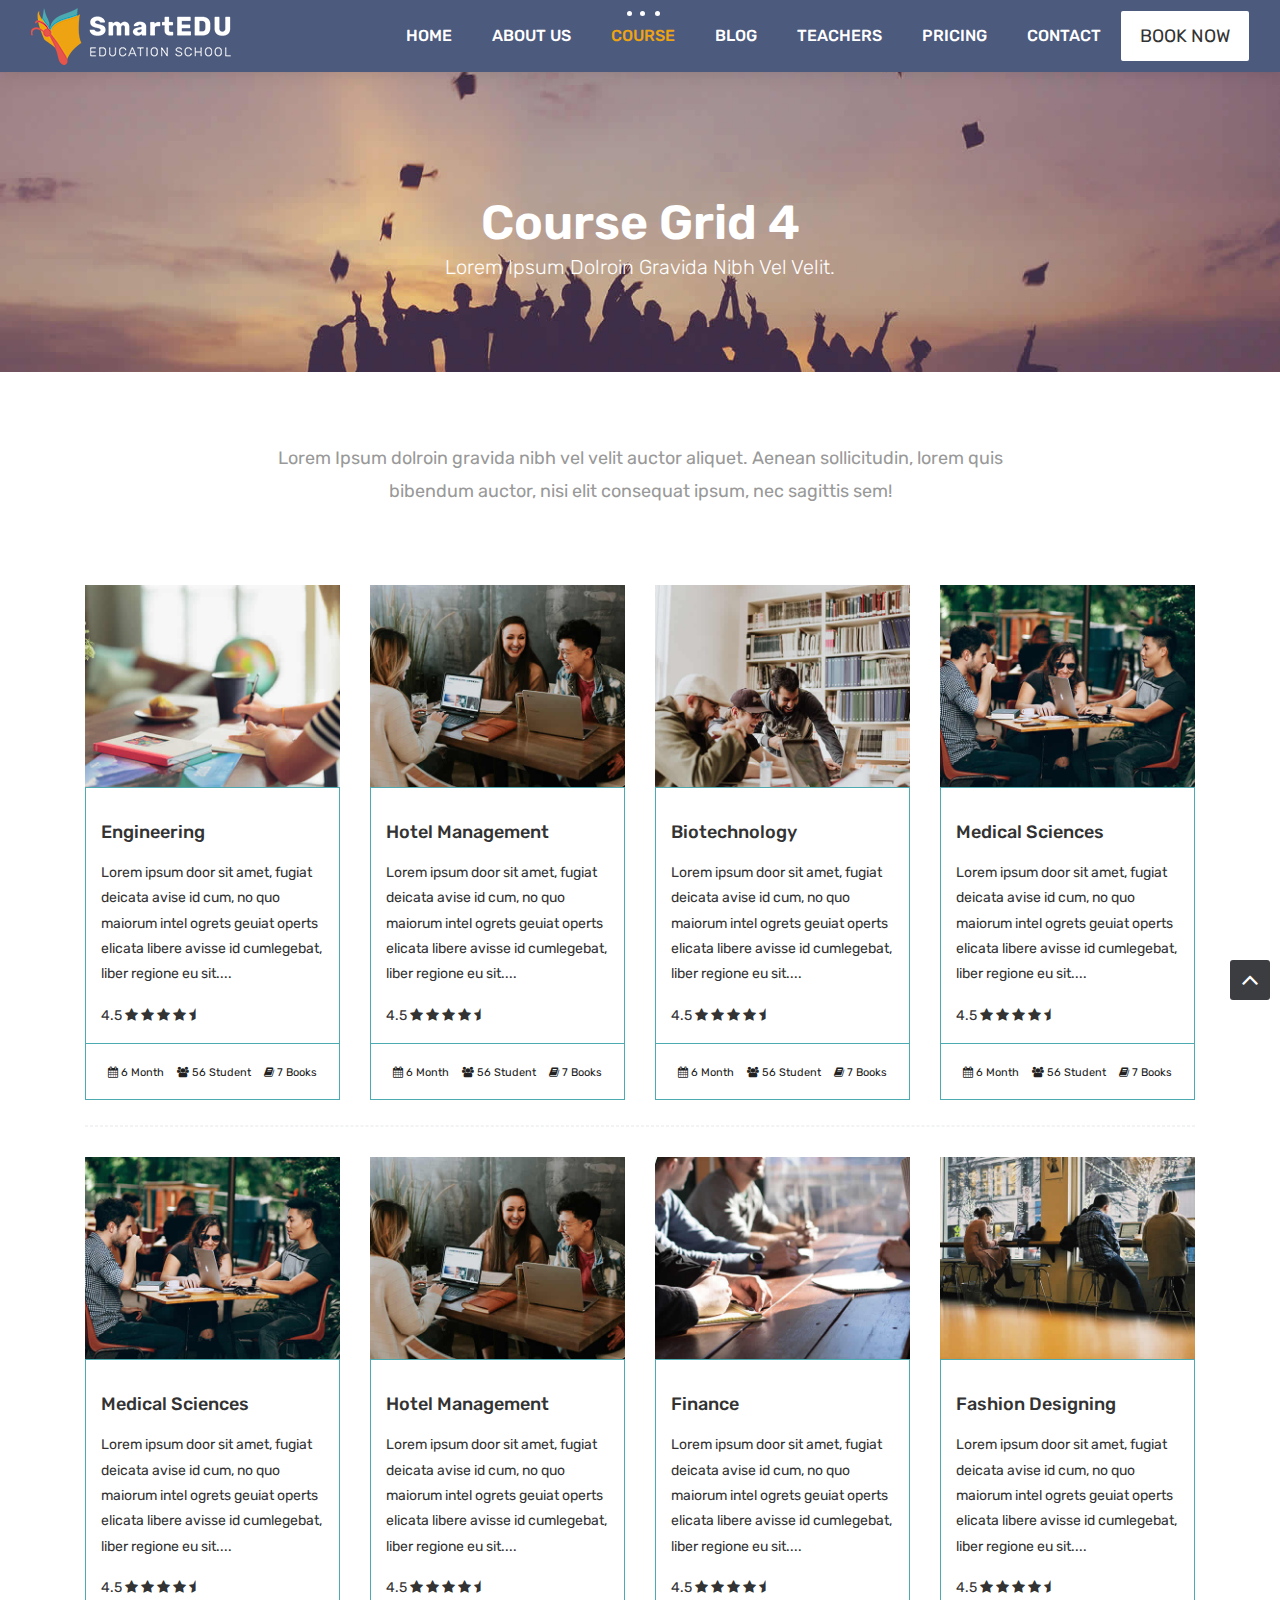
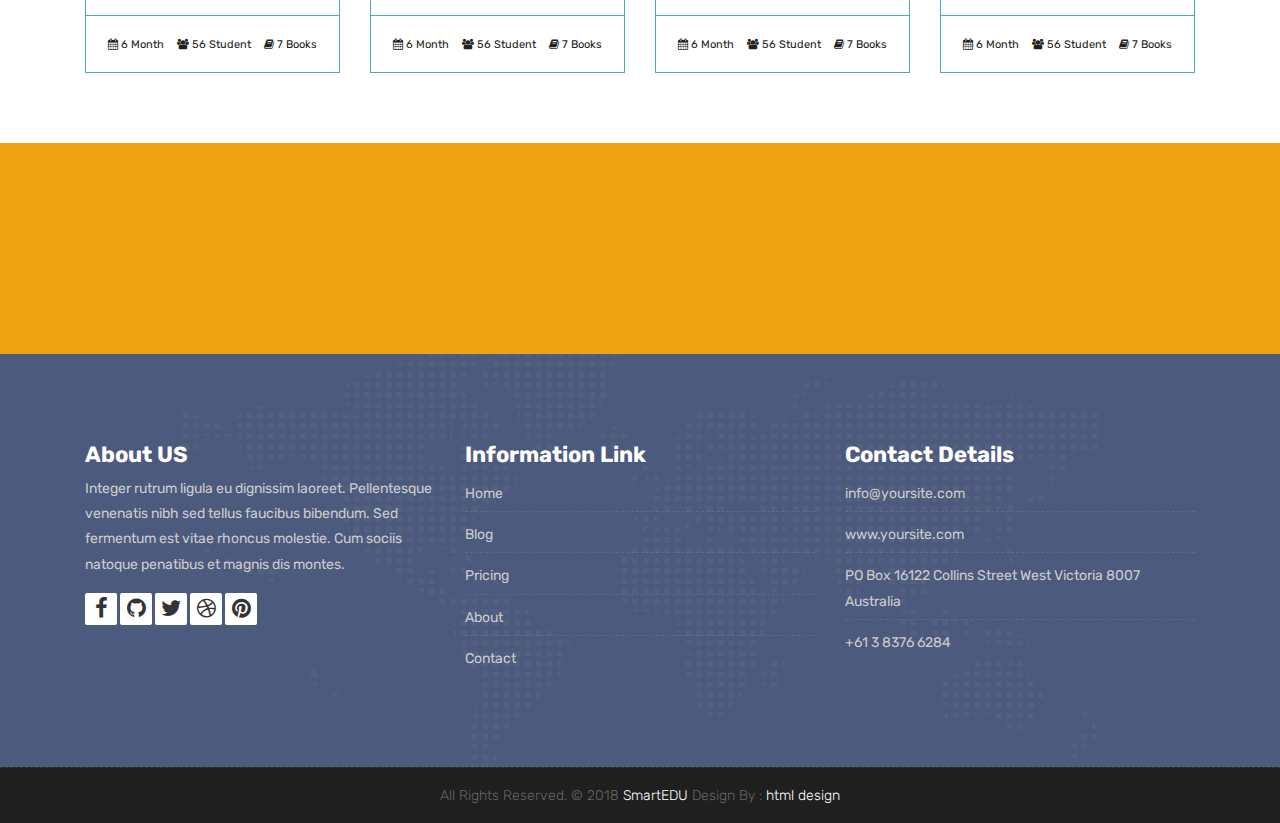
<file: course-grid-4.html>
<!DOCTYPE html>
<html lang="en">

    <!-- Basic -->
    <meta charset="utf-8">
    <meta http-equiv="X-UA-Compatible" content="IE=edge">   
   
    <!-- Mobile Metas -->
    <meta name="viewport" content="width=device-width, initial-scale=1">
 
     <!-- Site Metas -->
    <title>SmartEDU - Education Responsive HTML5 Template</title>  
    <meta name="keywords" content="">
    <meta name="description" content="">
    <meta name="author" content="">

    <!-- Site Icons -->
    <link rel="shortcut icon" href="images/favicon.ico" type="image/x-icon" />
    <link rel="apple-touch-icon" href="images/apple-touch-icon.png">

    <!-- Bootstrap CSS -->
    <link rel="stylesheet" href="css/bootstrap.min.css">
    <!-- Site CSS -->
    <link rel="stylesheet" href="style.css">
    <!-- ALL VERSION CSS -->
    <link rel="stylesheet" href="css/versions.css">
    <!-- Responsive CSS -->
    <link rel="stylesheet" href="css/responsive.css">
    <!-- Custom CSS -->
    <link rel="stylesheet" href="css/custom.css">

    <!-- Modernizer for Portfolio -->
    <script src="js/modernizer.js"></script>

    <!--[if lt IE 9]>
      <script src="https://oss.maxcdn.com/libs/html5shiv/3.7.0/html5shiv.js"></script>
      <script src="https://oss.maxcdn.com/libs/respond.js/1.4.2/respond.min.js"></script>
    <![endif]-->

</head>
<body class="host_version"> 

	<!-- Modal -->
	<div class="modal fade" id="login" tabindex="-1" role="dialog" aria-labelledby="myModalLabel">
	  <div class="modal-dialog modal-dialog-centered modal-lg" role="document">
		<div class="modal-content">
			<div class="modal-header tit-up">
				<button type="button" class="close" data-dismiss="modal" aria-hidden="true">&times;</button>
				<h4 class="modal-title">Customer Login</h4>
			</div>
			<div class="modal-body customer-box">
				<!-- Nav tabs -->
				<ul class="nav nav-tabs">
					<li><a class="active" href="#Login" data-toggle="tab">Login</a></li>
					<li><a href="#Registration" data-toggle="tab">Registration</a></li>
				</ul>
				<!-- Tab panes -->
				<div class="tab-content">
					<div class="tab-pane active" id="Login">
						<form role="form" class="form-horizontal">
							<div class="form-group">
								<div class="col-sm-12">
									<input class="form-control" id="email1" placeholder="Name" type="text">
								</div>
							</div>
							<div class="form-group">
								<div class="col-sm-12">
									<input class="form-control" id="exampleInputPassword1" placeholder="Email" type="email">
								</div>
							</div>
							<div class="row">
								<div class="col-sm-10">
									<button type="submit" class="btn btn-light btn-radius btn-brd grd1">
										Submit
									</button>
									<a class="for-pwd" href="javascript:;">Forgot your password?</a>
								</div>
							</div>
						</form>
					</div>
					<div class="tab-pane" id="Registration">
						<form role="form" class="form-horizontal">
							<div class="form-group">
								<div class="col-sm-12">
									<input class="form-control" placeholder="Name" type="text">
								</div>
							</div>
							<div class="form-group">
								<div class="col-sm-12">
									<input class="form-control" id="email" placeholder="Email" type="email">
								</div>
							</div>
							<div class="form-group">
								<div class="col-sm-12">
									<input class="form-control" id="mobile" placeholder="Mobile" type="email">
								</div>
							</div>
							<div class="form-group">
								<div class="col-sm-12">
									<input class="form-control" id="password" placeholder="Password" type="password">
								</div>
							</div>
							<div class="row">							
								<div class="col-sm-10">
									<button type="button" class="btn btn-light btn-radius btn-brd grd1">
										Save &amp; Continue
									</button>
									<button type="button" class="btn btn-light btn-radius btn-brd grd1">
										Cancel</button>
								</div>
							</div>
						</form>
					</div>
				</div>
			</div>
		</div>
	  </div>
	</div>

    <!-- LOADER -->
	<div id="preloader">
		<div class="loader-container">
			<div class="progress-br float shadow">
				<div class="progress__item"></div>
			</div>
		</div>
	</div>
	<!-- END LOADER -->	

    <!-- Start header -->
	<header class="top-navbar">
		<nav class="navbar navbar-expand-lg navbar-light bg-light">
			<div class="container-fluid">
				<a class="navbar-brand" href="index.html">
					<img src="images/logo.png" alt="" />
				</a>
				<button class="navbar-toggler" type="button" data-toggle="collapse" data-target="#navbars-host" aria-controls="navbars-rs-food" aria-expanded="false" aria-label="Toggle navigation">
					<span class="icon-bar"></span>
                    <span class="icon-bar"></span>
                    <span class="icon-bar"></span>
				</button>
				<div class="collapse navbar-collapse" id="navbars-host">
					<ul class="navbar-nav ml-auto">
						<li class="nav-item"><a class="nav-link" href="index.html">Home</a></li>
						<li class="nav-item"><a class="nav-link" href="about.html">About Us</a></li>
						<li class="nav-item active dropdown">
							<a class="nav-link dropdown-toggle" href="#" id="dropdown-a" data-toggle="dropdown">Course </a>
							<div class="dropdown-menu" aria-labelledby="dropdown-a">
								<a class="dropdown-item" href="course-grid-2.html">Course Grid 2 </a>
								<a class="dropdown-item" href="course-grid-3.html">Course Grid 3 </a>
								<a class="dropdown-item" href="course-grid-4.html">Course Grid 4 </a>
							</div>
						</li>
						<li class="nav-item dropdown">
							<a class="nav-link dropdown-toggle" href="#" id="dropdown-a" data-toggle="dropdown">Blog </a>
							<div class="dropdown-menu" aria-labelledby="dropdown-a">
								<a class="dropdown-item" href="blog.html">Blog </a>
								<a class="dropdown-item" href="blog-single.html">Blog single </a>
							</div>
						</li>
						<li class="nav-item"><a class="nav-link" href="teachers.html">Teachers</a></li>
						<li class="nav-item"><a class="nav-link" href="pricing.html">Pricing</a></li>
						<li class="nav-item"><a class="nav-link" href="contact.html">Contact</a></li>
					</ul>
					<ul class="nav navbar-nav navbar-right">
                        <li><a class="hover-btn-new log" href="#" data-toggle="modal" data-target="#login"><span>Book Now</span></a></li>
                    </ul>
				</div>
			</div>
		</nav>
	</header>
	<!-- End header -->
	
	<div class="all-title-box">
		<div class="container text-center">
			<h1>Course Grid 4<span class="m_1">Lorem Ipsum dolroin gravida nibh vel velit.</span></h1>
		</div>
	</div>
	
    <div id="overviews" class="section wb">
        <div class="container">
            <div class="section-title row text-center">
                <div class="col-md-8 offset-md-2">
                    <p class="lead">Lorem Ipsum dolroin gravida nibh vel velit auctor aliquet. Aenean sollicitudin, lorem quis bibendum auctor, nisi elit consequat ipsum, nec sagittis sem!</p>
                </div>
            </div><!-- end title -->

            <hr class="invis"> 

            <div class="row"> 
                <div class="col-lg-3 col-md-6 col-12">
                    <div class="course-item">
						<div class="image-blog">
							<img src="images/blog_1.jpg" alt="" class="img-fluid">
						</div>
						<div class="course-br">
							<div class="course-title">
								<h2><a href="#" title="">Engineering</a></h2>
							</div>
							<div class="course-desc">
								<p>Lorem ipsum door sit amet, fugiat deicata avise id cum, no quo maiorum intel ogrets geuiat operts elicata libere avisse id cumlegebat, liber regione eu sit.... </p>
							</div>
							<div class="course-rating">
								4.5
								<i class="fa fa-star"></i>	
								<i class="fa fa-star"></i>	
								<i class="fa fa-star"></i>	
								<i class="fa fa-star"></i>	
								<i class="fa fa-star-half"></i>								
							</div>
						</div>
						<div class="course-meta-bot">
							<ul>
								<li><i class="fa fa-calendar" aria-hidden="true"></i> 6 Month</li>
								<li><i class="fa fa-users" aria-hidden="true"></i> 56 Student</li>
								<li><i class="fa fa-book" aria-hidden="true"></i> 7 Books</li>
							</ul>
						</div>
					</div>
                </div><!-- end col -->

                <div class="col-lg-3 col-md-6 col-12">
                    <div class="course-item">
						<div class="image-blog">
							<img src="images/blog_2.jpg" alt="" class="img-fluid">
						</div>
						<div class="course-br">
							<div class="course-title">
								<h2><a href="#" title="">Hotel Management</a></h2>
							</div>
							<div class="blog-desc">
								<p>Lorem ipsum door sit amet, fugiat deicata avise id cum, no quo maiorum intel ogrets geuiat operts elicata libere avisse id cumlegebat, liber regione eu sit.... </p>
							</div>
							<div class="course-rating">
								4.5
								<i class="fa fa-star"></i>	
								<i class="fa fa-star"></i>	
								<i class="fa fa-star"></i>	
								<i class="fa fa-star"></i>	
								<i class="fa fa-star-half"></i>								
							</div>
						</div>
						<div class="course-meta-bot">
							<ul>
								<li><i class="fa fa-calendar" aria-hidden="true"></i> 6 Month</li>
								<li><i class="fa fa-users" aria-hidden="true"></i> 56 Student</li>
								<li><i class="fa fa-book" aria-hidden="true"></i> 7 Books</li>
							</ul>
						</div>
					</div>
                </div><!-- end col -->	
				
				<div class="col-lg-3 col-md-6 col-12">
                    <div class="course-item">
						<div class="image-blog">
							<img src="images/blog_3.jpg" alt="" class="img-fluid">
						</div>
						<div class="course-br">
							<div class="course-title">
								<h2><a href="#" title="">Biotechnology</a></h2>
							</div>
							<div class="course-desc">
								<p>Lorem ipsum door sit amet, fugiat deicata avise id cum, no quo maiorum intel ogrets geuiat operts elicata libere avisse id cumlegebat, liber regione eu sit.... </p>
							</div>
							<div class="course-rating">
								4.5
								<i class="fa fa-star"></i>	
								<i class="fa fa-star"></i>	
								<i class="fa fa-star"></i>	
								<i class="fa fa-star"></i>	
								<i class="fa fa-star-half"></i>								
							</div>
						</div>
						<div class="course-meta-bot">
							<ul>
								<li><i class="fa fa-calendar" aria-hidden="true"></i> 6 Month</li>
								<li><i class="fa fa-users" aria-hidden="true"></i> 56 Student</li>
								<li><i class="fa fa-book" aria-hidden="true"></i> 7 Books</li>
							</ul>
						</div>
					</div>
                </div><!-- end col -->
				
				<div class="col-lg-3 col-md-6 col-12">
                   <div class="course-item">
						<div class="image-blog">
							<img src="images/blog_4.jpg" alt="" class="img-fluid">
						</div>
						<div class="course-br">
							<div class="course-title">
								<h2><a href="#" title="">Medical Sciences</a></h2>
							</div>
							<div class="course-desc">
								<p>Lorem ipsum door sit amet, fugiat deicata avise id cum, no quo maiorum intel ogrets geuiat operts elicata libere avisse id cumlegebat, liber regione eu sit.... </p>
							</div>
							<div class="course-rating">
								4.5
								<i class="fa fa-star"></i>	
								<i class="fa fa-star"></i>	
								<i class="fa fa-star"></i>	
								<i class="fa fa-star"></i>	
								<i class="fa fa-star-half"></i>								
							</div>
						</div>
						<div class="course-meta-bot">
							<ul>
								<li><i class="fa fa-calendar" aria-hidden="true"></i> 6 Month</li>
								<li><i class="fa fa-users" aria-hidden="true"></i> 56 Student</li>
								<li><i class="fa fa-book" aria-hidden="true"></i> 7 Books</li>
							</ul>
						</div>
					</div>
                </div><!-- end col -->
            </div><!-- end row -->			
			
			<hr class="hr3"> 
			
            <div class="row"> 
				<div class="col-lg-3 col-md-6 col-12">
                   <div class="course-item">
						<div class="image-blog">
							<img src="images/blog_4.jpg" alt="" class="img-fluid">
						</div>
						<div class="course-br">
							<div class="course-title">
								<h2><a href="#" title="">Medical Sciences</a></h2>
							</div>
							<div class="course-desc">
								<p>Lorem ipsum door sit amet, fugiat deicata avise id cum, no quo maiorum intel ogrets geuiat operts elicata libere avisse id cumlegebat, liber regione eu sit.... </p>
							</div>
							<div class="course-rating">
								4.5
								<i class="fa fa-star"></i>	
								<i class="fa fa-star"></i>	
								<i class="fa fa-star"></i>	
								<i class="fa fa-star"></i>	
								<i class="fa fa-star-half"></i>								
							</div>
						</div>
						<div class="course-meta-bot">
							<ul>
								<li><i class="fa fa-calendar" aria-hidden="true"></i> 6 Month</li>
								<li><i class="fa fa-users" aria-hidden="true"></i> 56 Student</li>
								<li><i class="fa fa-book" aria-hidden="true"></i> 7 Books</li>
							</ul>
						</div>
					</div>
                </div><!-- end col -->
				
				<div class="col-lg-3 col-md-6 col-12">
                    <div class="course-item">
						<div class="image-blog">
							<img src="images/blog_2.jpg" alt="" class="img-fluid">
						</div>
						<div class="course-br">
							<div class="course-title">
								<h2><a href="#" title="">Hotel Management</a></h2>
							</div>
							<div class="blog-desc">
								<p>Lorem ipsum door sit amet, fugiat deicata avise id cum, no quo maiorum intel ogrets geuiat operts elicata libere avisse id cumlegebat, liber regione eu sit.... </p>
							</div>
							<div class="course-rating">
								4.5
								<i class="fa fa-star"></i>	
								<i class="fa fa-star"></i>	
								<i class="fa fa-star"></i>	
								<i class="fa fa-star"></i>	
								<i class="fa fa-star-half"></i>								
							</div>
						</div>
						<div class="course-meta-bot">
							<ul>
								<li><i class="fa fa-calendar" aria-hidden="true"></i> 6 Month</li>
								<li><i class="fa fa-users" aria-hidden="true"></i> 56 Student</li>
								<li><i class="fa fa-book" aria-hidden="true"></i> 7 Books</li>
							</ul>
						</div>
					</div>
                </div><!-- end col -->
				
                <div class="col-lg-3 col-md-6 col-12">
                    <div class="course-item">
						<div class="image-blog">
							<img src="images/blog_5.jpg" alt="" class="img-fluid">
						</div>		
						<div class="course-br">
							<div class="course-title">
								<h2><a href="#" title="">Finance</a></h2>
							</div>
							<div class="course-desc">
								<p>Lorem ipsum door sit amet, fugiat deicata avise id cum, no quo maiorum intel ogrets geuiat operts elicata libere avisse id cumlegebat, liber regione eu sit.... </p>
							</div>
							<div class="course-rating">
								4.5
								<i class="fa fa-star"></i>	
								<i class="fa fa-star"></i>	
								<i class="fa fa-star"></i>	
								<i class="fa fa-star"></i>	
								<i class="fa fa-star-half"></i>								
							</div>
						</div>
						<div class="course-meta-bot">
							<ul>
								<li><i class="fa fa-calendar" aria-hidden="true"></i> 6 Month</li>
								<li><i class="fa fa-users" aria-hidden="true"></i> 56 Student</li>
								<li><i class="fa fa-book" aria-hidden="true"></i> 7 Books</li>
							</ul>
						</div>
					</div>
                </div><!-- end col -->

                <div class="col-lg-3 col-md-6 col-12">
                    <div class="course-item">
						<div class="image-blog">
							<img src="images/blog_6.jpg" alt="" class="img-fluid">
						</div>
						<div class="course-br">
							<div class="course-title">
								<h2><a href="#" title="">Fashion Designing</a></h2>
							</div>
							<div class="course-desc">
								<p>Lorem ipsum door sit amet, fugiat deicata avise id cum, no quo maiorum intel ogrets geuiat operts elicata libere avisse id cumlegebat, liber regione eu sit.... </p>
							</div>	
							<div class="course-rating">
								4.5
								<i class="fa fa-star"></i>	
								<i class="fa fa-star"></i>	
								<i class="fa fa-star"></i>	
								<i class="fa fa-star"></i>	
								<i class="fa fa-star-half"></i>								
							</div>
						</div>
						<div class="course-meta-bot">
							<ul>
								<li><i class="fa fa-calendar" aria-hidden="true"></i> 6 Month</li>
								<li><i class="fa fa-users" aria-hidden="true"></i> 56 Student</li>
								<li><i class="fa fa-book" aria-hidden="true"></i> 7 Books</li>
							</ul>
						</div>
					</div>
                </div><!-- end col -->
            </div><!-- end row -->
        </div><!-- end container -->
    </div><!-- end section -->

    <div class="parallax section dbcolor">
        <div class="container">
            <div class="row logos">
                <div class="col-md-2 col-sm-2 col-xs-6 wow fadeInUp">
                    <a href="#"><img src="images/logo_01.png" alt="" class="img-repsonsive"></a>
                </div>
                <div class="col-md-2 col-sm-2 col-xs-6 wow fadeInUp">
                    <a href="#"><img src="images/logo_02.png" alt="" class="img-repsonsive"></a>
                </div>
                <div class="col-md-2 col-sm-2 col-xs-6 wow fadeInUp">
                    <a href="#"><img src="images/logo_03.png" alt="" class="img-repsonsive"></a>
                </div>
                <div class="col-md-2 col-sm-2 col-xs-6 wow fadeInUp">
                    <a href="#"><img src="images/logo_04.png" alt="" class="img-repsonsive"></a>
                </div>
                <div class="col-md-2 col-sm-2 col-xs-6 wow fadeInUp">
                    <a href="#"><img src="images/logo_05.png" alt="" class="img-repsonsive"></a>
                </div>
                <div class="col-md-2 col-sm-2 col-xs-6 wow fadeInUp">
                    <a href="#"><img src="images/logo_06.png" alt="" class="img-repsonsive"></a>
                </div>
            </div><!-- end row -->
        </div><!-- end container -->
    </div><!-- end section -->

    <footer class="footer">
        <div class="container">
            <div class="row">
                <div class="col-lg-4 col-md-4 col-xs-12">
                    <div class="widget clearfix">
                        <div class="widget-title">
                            <h3>About US</h3>
                        </div>
                        <p> Integer rutrum ligula eu dignissim laoreet. Pellentesque venenatis nibh sed tellus faucibus bibendum. Sed fermentum est vitae rhoncus molestie. Cum sociis natoque penatibus et magnis dis montes.</p>
                        <div class="footer-right">
							<ul class="footer-links-soi">
								<li><a href="#"><i class="fa fa-facebook"></i></a></li>
								<li><a href="#"><i class="fa fa-github"></i></a></li>
								<li><a href="#"><i class="fa fa-twitter"></i></a></li>
								<li><a href="#"><i class="fa fa-dribbble"></i></a></li>
								<li><a href="#"><i class="fa fa-pinterest"></i></a></li>
							</ul><!-- end links -->
						</div>
                    </div><!-- end clearfix -->
                </div><!-- end col -->

				<div class="col-lg-4 col-md-4 col-xs-12">
                    <div class="widget clearfix">
                        <div class="widget-title">
                            <h3>Information Link</h3>
                        </div>
                        <ul class="footer-links">
                            <li><a href="#">Home</a></li>
                            <li><a href="#">Blog</a></li>
                            <li><a href="#">Pricing</a></li>
							<li><a href="#">About</a></li>
							<li><a href="#">Contact</a></li>
                        </ul><!-- end links -->
                    </div><!-- end clearfix -->
                </div><!-- end col -->
				
                <div class="col-lg-4 col-md-4 col-xs-12">
                    <div class="widget clearfix">
                        <div class="widget-title">
                            <h3>Contact Details</h3>
                        </div>

                        <ul class="footer-links">
                            <li><a href="mailto:#">info@yoursite.com</a></li>
                            <li><a href="#">www.yoursite.com</a></li>
                            <li>PO Box 16122 Collins Street West Victoria 8007 Australia</li>
                            <li>+61 3 8376 6284</li>
                        </ul><!-- end links -->
                    </div><!-- end clearfix -->
                </div><!-- end col -->
				
            </div><!-- end row -->
        </div><!-- end container -->
    </footer><!-- end footer -->

    <div class="copyrights">
        <div class="container">
            <div class="footer-distributed">
                <div class="footer-center">                   
                    <p class="footer-company-name">All Rights Reserved. &copy; 2018 <a href="#">SmartEDU</a> Design By : <a href="https://html.design/">html design</a></p>
                </div>
            </div>
        </div><!-- end container -->
    </div><!-- end copyrights -->

    <a href="#" id="scroll-to-top" class="dmtop global-radius"><i class="fa fa-angle-up"></i></a>

    <!-- ALL JS FILES -->
    <script src="js/all.js"></script>
    <!-- ALL PLUGINS -->
    <script src="js/custom.js"></script>

</body>
</html>
</file>
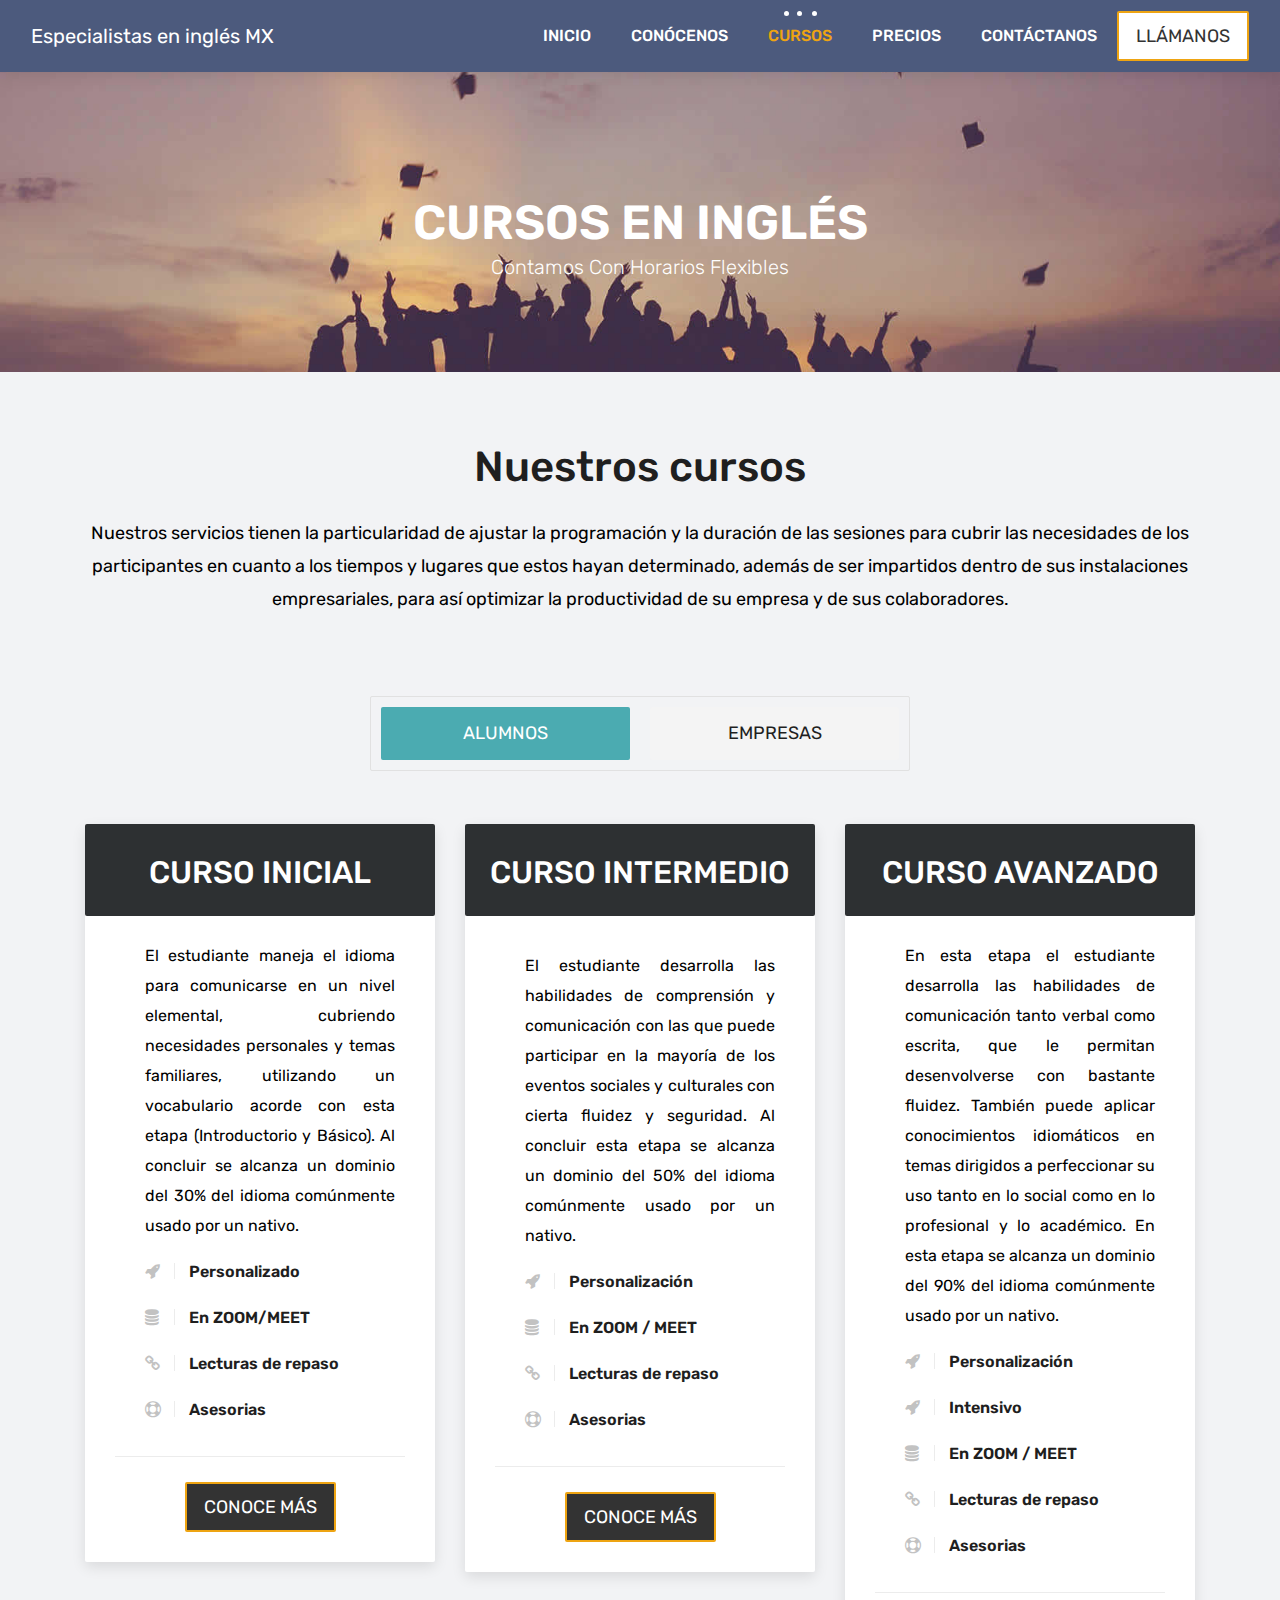
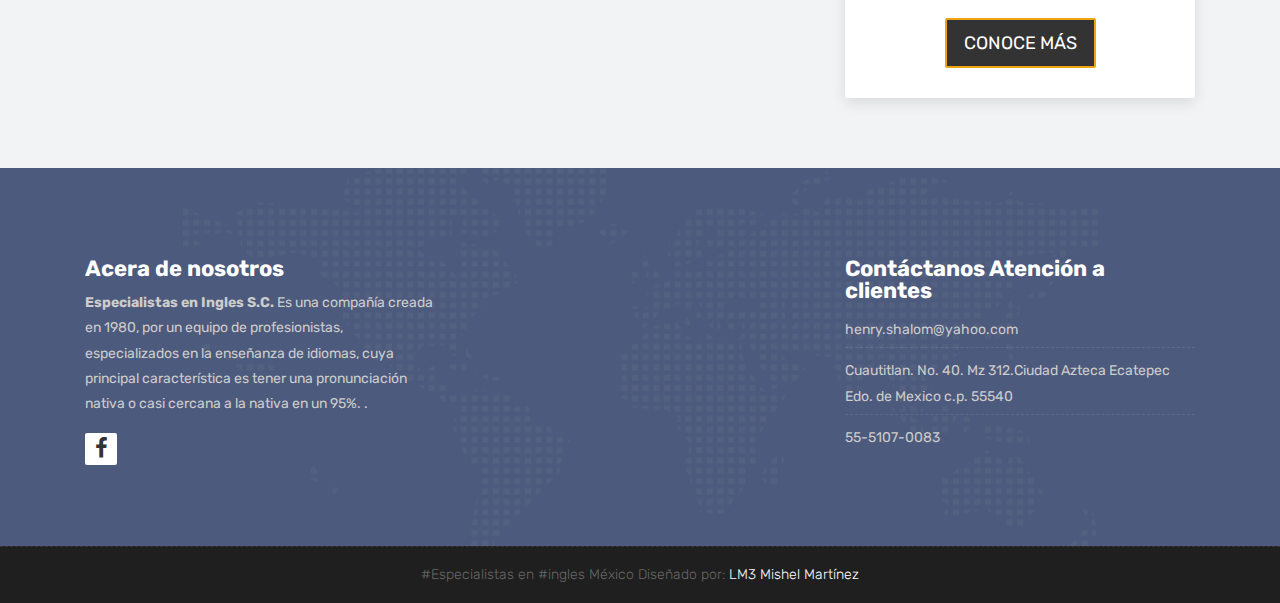
<file: cursos.html>
<!DOCTYPE html>
<html lang="es">
<head>
    <!-- Basic -->
    <meta charset="utf-8">
    <meta http-equiv="X-UA-Compatible" content="IE=edge">

    <!-- Mobile Metas -->
    <meta name="viewport" content="width=device-width, initial-scale=1">

    <!-- Site Metas -->
    <title>CURSOS - Especialistas en Ingles</title>
    <meta name="keywords" content="">
    <meta name="description" content="">
    <meta name="author" content="">

    <!-- Site Icons -->
    <link rel="shortcut icon" href="images/favicon.ico" type="image/x-icon" />
    <link rel="apple-touch-icon" href="images/apple-touch-icon.png">

    <!-- Bootstrap CSS -->
    <link rel="stylesheet" href="css/bootstrap.min.css">
    <!-- Site CSS -->
    <link rel="stylesheet" href="style.css">
    <!-- ALL VERSION CSS -->
    <link rel="stylesheet" href="css/versions.css">
    <!-- Responsive CSS -->
    <link rel="stylesheet" href="css/responsive.css">
    <!-- Custom CSS -->
    <link rel="stylesheet" href="css/custom.css">

    <!-- Modernizer for Portfolio -->
    <script src="js/modernizer.js"></script>

    <!--[if lt IE 9]>
    <script src="https://oss.maxcdn.com/libs/html5shiv/3.7.0/html5shiv.js"></script>
    <script src="https://oss.maxcdn.com/libs/respond.js/1.4.2/respond.min.js"></script>
    <![endif]-->

</head>
<body class="host_version">

<!-- Modal -->
<div class="modal fade" id="login" tabindex="-1" role="dialog" aria-labelledby="myModalLabel">
    <div class="modal-dialog modal-dialog-centered modal-lg" role="document">
        <div class="modal-content">
            <div class="modal-header tit-up">
                <button type="button" class="close" data-dismiss="modal" aria-hidden="true">&times;</button>
                <h4 class="modal-title">Cotización de curso gratuito de inglés</h4>
            </div>
            <div class="modal-body customer-box">
                <!-- Nav tabs -->
                <ul class="nav nav-tabs">
                    <li><a class="active" href="#Login" data-toggle="tab">TELEFONO</a></li>
                    <!--
					<li><a href="#Registration" data-toggle="tab">REDES SOCIALES</a></li>
                    -->
                </ul>
                <!-- Tab panes -->
                <div class="tab-content">
                    <div class="tab-pane active" id="Login">
                        <div class="pricingTable">
                            <div class="pricingTable-header">
                            <span class="heading">
                                <h3> 5562181276<br>
                                    5551070083<br>Cotizamos tu curso gratis</h3>
                            </span>

                            </div>

                            <div class="pricingContent">
                                <i class="	fa fa-social"></i>
                                <ul>
                                    <li>Línea ó presenciales</li>
                                    <li>Clses personalizadas</li>
                                    <li>Lecturas de repaso</li>
                                    <li>Asesorías</li>
                                    <li>Resolución de dudas en línea</li>
                                </ul>
                            </div><!-- /  CONTENT BOX-->

                            <div class="pricingTable-sign-up">
                                <a href="contacto.html" class="hover-btn-new orange"><span>Más información</span></a>
                            </div><!-- BUTTON BOX-->

                        </div>


                    </div>

                    <!--
					<div class="tab-pane" id="Registration">
						<form role="form" class="form-horizontal">
							<div class="form-group">
								<div class="col-sm-12">
									<input class="form-control" placeholder="Name" type="text">
								</div>
							</div>
							<div class="form-group">
								<div class="col-sm-12">
									<input class="form-control" id="email" placeholder="Email" type="email">
								</div>
							</div>
							<div class="form-group">
								<div class="col-sm-12">
									<input class="form-control" id="mobile" placeholder="Mobile" type="email">
								</div>
							</div>
							<div class="form-group">
								<div class="col-sm-12">
									<input class="form-control" id="password" placeholder="Password" type="password">
								</div>
							</div>
							<div class="row">
								<div class="col-sm-10">
									<button type="button" class="btn btn-light btn-radius btn-brd grd1">
										Save &amp; Continue
									</button>
									<button type="button" class="btn btn-light btn-radius btn-brd grd1">
										Cancel</button>
								</div>
							</div>
						</form>
					</div>

                    -->
                </div>
            </div>
        </div>
    </div>
</div>

<!-- LOADER -->
<div id="preloader">
    <div class="loader-container">
        <div class="progress-br float shadow">
            <div class="progress__item"></div>
        </div>
    </div>
</div>
<!-- END LOADER -->

<!-- Start header -->
<header class="top-navbar">
    <nav class="navbar navbar-expand-lg navbar-light bg-light">
        <div class="container-fluid">
            <a class="navbar-brand" href="index.html">
                <!--<img src="images/logo.png" alt="" />-->
                <span style="color: white">Especialistas en inglés MX</span>
            </a>
            <button class="navbar-toggler" type="button" data-toggle="collapse" data-target="#navbars-host" aria-controls="navbars-rs-food" aria-expanded="false" aria-label="Toggle navigation">
                <span class="icon-bar"></span>
                <span class="icon-bar"></span>
                <span class="icon-bar"></span>
            </button>
            <div class="collapse navbar-collapse" id="navbars-host">
                <ul class="navbar-nav ml-auto">
                    <li class="nav-item "><a class="nav-link" href="index.html">Inicio</a></li>
                    <li class="nav-item"><a class="nav-link" href="especialistas.html">Conócenos</a></li>


                    <li class="nav-item active"><a class="nav-link" href="cursos.html">Cursos</a></li>


                    <li class="nav-item"><a class="nav-link" href="precios.html">Precios</a></li>
                    <li class="nav-item"><a class="nav-link" href="contacto.html">Contáctanos</a></li>
                </ul>
                <ul class="nav navbar-nav navbar-right">
                    <li><a class="hover-btn-new log orange" href="#" data-toggle="modal" data-target="#login"><span>Llámanos</span></a></li>
                </ul>
            </div>
        </div>
    </nav>
</header>
<!-- End header -->

<div class="all-title-box">
    <div class="container text-center">
        <h1>CURSOS EN INGLÉS <span class="m_1">Contamos con horarios flexibles</span></h1>
    </div>
</div>



<div id="plan" class="section lb">
    <div class="container">
        <div class="section-title text-center">
            <h3>Nuestros cursos</h3>
            <p style="color: black;">Nuestros servicios tienen la particularidad de ajustar la programación y la duración de las sesiones para cubrir las necesidades de los participantes en cuanto a los tiempos y lugares que estos hayan determinado, además de ser impartidos dentro de sus instalaciones empresariales, para así optimizar la productividad de su empresa y de sus colaboradores. </p>
        </div><!-- end title -->

        <div class="row">
            <div class="col-md-6 offset-md-3">
                <div class="message-box">
                    <ul class="nav nav-pills nav-stacked" id="myTabs">
                        <li><a class="active" href="#tab1" data-toggle="pill">ALUMNOS</a></li>
                        <li><a href="#tab2" data-toggle="pill">EMPRESAS</a></li>
                    </ul>
                </div>
            </div><!-- end col -->
        </div>

        <hr class="invis">

        <div class="row">
            <div class="col-md-12">
                <div class="tab-content">
                    <div class="tab-pane active fade show" id="tab1">
                        <div class="row text-center">
                            <div class="col-md-4">
                                <div class="pricing-table pricing-table-highlighted">
                                    <div class="pricing-table-header grd1">
                                        <h2>CURSO INICIAL</h2>
                                    </div>
                                    <div class="pricing-table-space"></div>
                                    <div class="pricing-table-features">
                                        <p class="text-justify" style="color: black">El estudiante maneja el idioma para comunicarse en un nivel elemental, cubriendo necesidades personales y temas familiares, utilizando un vocabulario acorde con esta etapa (Introductorio y Básico). Al concluir se alcanza un dominio del 30% del idioma comúnmente usado por un nativo.</p>
                                        <p><i class="fa fa-rocket"></i> <strong>Personalizado</strong> </p>
                                        <p><i class="fa fa-database"></i> <strong>En ZOOM/MEET</strong> </p>
                                        <p><i class="fa fa-link"></i> <strong>Lecturas de repaso</strong> </p>
                                        <p><i class="fa fa-life-ring"></i> <strong>Asesorias</strong> </p>


                                    </div>
                                    <div class="pricing-table-sign-up">
                                        <a href="#" class="hover-btn-new orange"><span>Conoce más</span></a>
                                    </div>

                                </div>
                            </div>
                            <div class="col-md-4">
                                <div class="pricing-table pricing-table-highlighted">
                                    <div class="pricing-table-header grd1">
                                        <h2>CURSO INTERMEDIO</h2>
                                    </div>
                                    <div class="pricing-table-space"></div>
                                    <div class="pricing-table-space"></div>
                                    <div class="pricing-table-features">
                                        <p class="text-justify" style="color: black">El estudiante desarrolla las habilidades de comprensión y comunicación con las que puede participar en la mayoría de los eventos sociales y culturales con cierta fluidez y seguridad. Al concluir esta etapa se alcanza un dominio del 50% del idioma comúnmente usado por un nativo.</p>

                                        <p><i class="fa fa-rocket"></i> <strong>Personalización</strong> </p>
                                        <p><i class="fa fa-database"></i> <strong>En ZOOM / MEET </strong> </p>
                                        <p><i class="fa fa-link"></i> <strong>Lecturas de repaso</strong> </p>
                                        <p><i class="fa fa-life-ring"></i> <strong>Asesorias</strong> </p>
                                    </div>
                                    <div class="pricing-table-sign-up">
                                        <a href="#" class="hover-btn-new orange"><span>Conoce más</span></a>
                                    </div>

                                </div>


                            </div>

                            <div class="col-md-4">
                                <div class="pricing-table pricing-table-highlighted">
                                    <div class="pricing-table-header grd1">
                                        <h2>CURSO AVANZADO</h2>
                                    </div>
                                    <div class="pricing-table-space"></div>
                                    <div class="pricing-table-features">
                                        <p class="text-justify" style="color: black">En esta etapa el estudiante desarrolla las habilidades de comunicación tanto verbal como escrita, que le permitan desenvolverse con bastante fluidez. También puede aplicar conocimientos idiomáticos en temas dirigidos a perfeccionar su uso tanto en lo social como en lo profesional y lo académico. En esta etapa se alcanza un dominio del 90% del idioma comúnmente usado por un nativo.</p>

                                        <p><i class="fa fa-rocket"></i> <strong>Personalización</strong> </p>
                                        <p><i class="fa fa-rocket"></i> <strong>Intensivo</strong> </p>
                                        <p><i class="fa fa-database"></i> <strong>En ZOOM / MEET </strong> </p>
                                        <p><i class="fa fa-link"></i> <strong>Lecturas de repaso</strong> </p>
                                        <p><i class="fa fa-life-ring"></i> <strong>Asesorias</strong> </p>
                                    </div>
                                    <div class="pricing-table-sign-up">
                                        <a href="#" class="hover-btn-new orange"><span>Conoce más</span></a>
                                    </div>

                                </div>
                            </div>
                        </div><!-- end row -->
                    </div><!-- end pane -->

                    <div class="tab-pane fade" id="tab2">
                        <div class="row text-center">
                            <div class="col-md-12">
                                <div class="pricing-table pricing-table-highlighted">
                                    <div class="pricing-table-header grd1">
                                        <h2>$249</h2>
                                        <h3>Hora</h3>
                                    </div>
                                    <div class="pricing-table-space"></div>
                                    <center>
                                        <div class="pricing-table-features">
                                            <p class="text-justify" style="color: black"> Desarrollamos un programa académico profesional que se adapta
                                                a
                                                las necesidades de tu Empresa, nuestro programa de negocios
                                                le permitirá a tus ejecutivos desenvolverse exitosamente en
                                                negociaciones, presentaciones o juntas utilizando un lenguaje
                                                empresarial y económico. Permítanos conocer su empresa y
                                                diseñar una estrategia para mejorar la preparación de sus
                                                empleados en el dominio del idioma.</p>
                                            <p><i class="fa fa-rocket"></i> <strong>Personalizado</strong> </p>
                                            <p><i class="fa fa-rocket"></i> <strong>Intensivo</strong> </p>
                                            <p><i class="fa fa-database"></i> <strong>En ZOOM/MEET</strong> </p>
                                            <p><i class="fa fa-link"></i> <strong>Lecturas de repaso</strong> </p>
                                            <p><i class="fa fa-life-ring"></i> <strong>Asesorias</strong> </p>


                                        </div>


                                    </center>

                                    <div class="pricing-table-sign-up">
                                        <a href="#" class="hover-btn-new orange"><span>Conoce más</span></a>
                                    </div>


                                </div>
                            </div>

                        </div><!-- end row -->
                    </div><!-- end pane -->
                </div><!-- end content -->
            </div><!-- end col -->
        </div><!-- end row -->


    </div><!-- end container -->
</div><!-- end section -->



<footer class="footer">
    <div class="container">
        <div class="row">
            <div class="col-lg-4 col-md-4 col-xs-12">
                <div class="widget clearfix">
                    <div class="widget-title">
                        <h3>Acera de nosotros</h3>
                    </div>
                    <p><b>Especialistas en Ingles S.C.</b> Es una compañía creada en 1980, por un equipo de profesionistas, especializados en la enseñanza de idiomas, cuya principal característica es tener una pronunciación nativa o casi cercana a la nativa en un 95%. .</p>
                    <div class="footer-right">
                        <ul class="footer-links-soi">
                            <li><a href="https://www.facebook.com/oficialespecialistaseningles"><i class="fa fa-facebook"></i></a></li>

                        </ul><!-- end links -->
                    </div>
                </div><!-- end clearfix -->
            </div><!-- end col -->

            <div class="col-lg-4 col-md-4 col-xs-12">
                <div class="widget clearfix">


                </div><!-- end clearfix -->
            </div><!-- end col -->

            <div class="col-lg-4 col-md-4 col-xs-12">
                <div class="widget clearfix">
                    <div class="widget-title">
                        <h3>Contáctanos Atención a clientes</h3>
                    </div>

                    <ul class="footer-links">
                        <li><a href="mailto:#">henry.shalom@yahoo.com</a></li>
                        <li>Cuautitlan. No. 40. Mz 312.Ciudad Azteca
                            Ecatepec Edo. de Mexico c.p. 55540</li>
                        <li>55-5107-0083</li>
                    </ul><!-- end links -->
                </div><!-- end clearfix -->
            </div><!-- end col -->

        </div><!-- end row -->
    </div><!-- end container -->
</footer><!-- end footer -->

<div class="copyrights">
    <div class="container">
        <div class="footer-distributed">
            <div class="footer-center">
                <p class="footer-company-name">#Especialistas en #ingles  México Diseñado por: <a>LM3 Mishel Martínez</a></p>
            </div>
        </div>
    </div><!-- end container -->
</div><!-- end copyrights -->




<!-- ALL JS FILES -->
<script src="js/all.js"></script>
<!-- ALL PLUGINS -->
<script src="js/custom.js"></script>

</body>
</html>
</file>
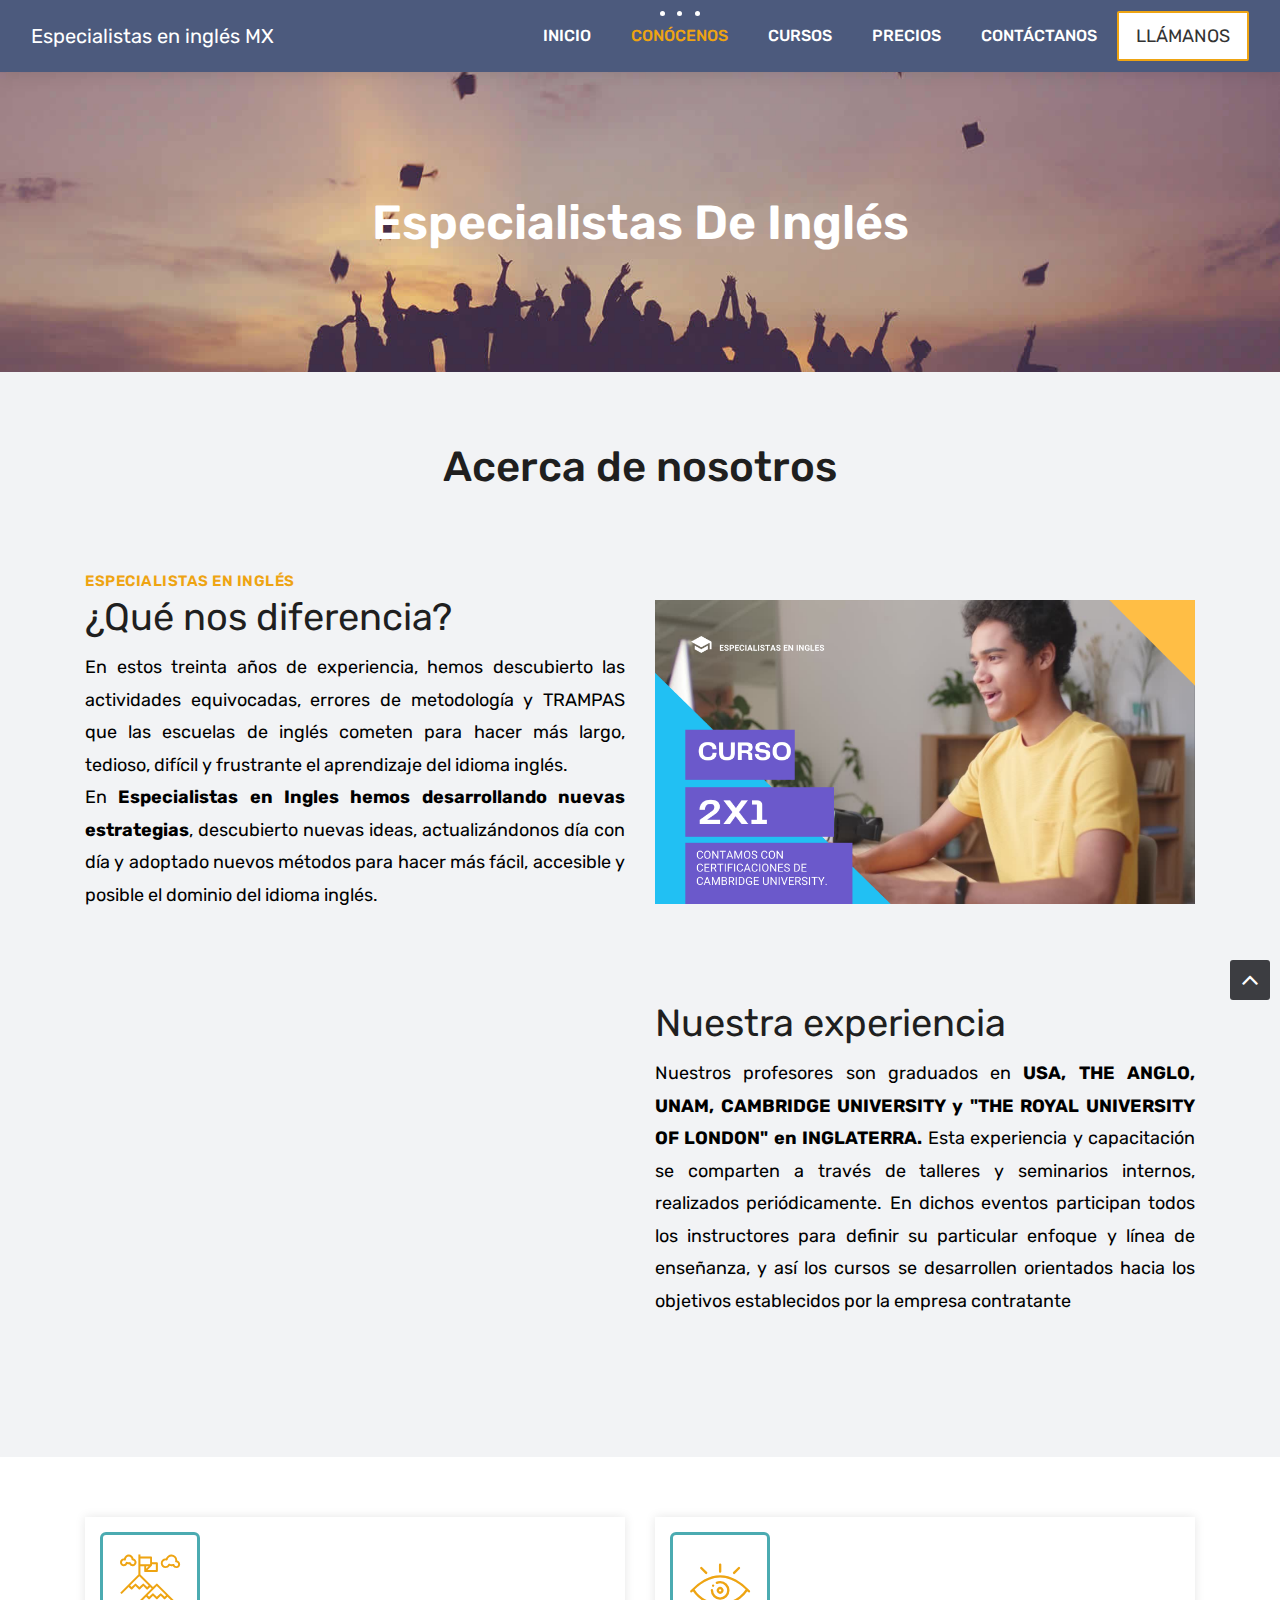
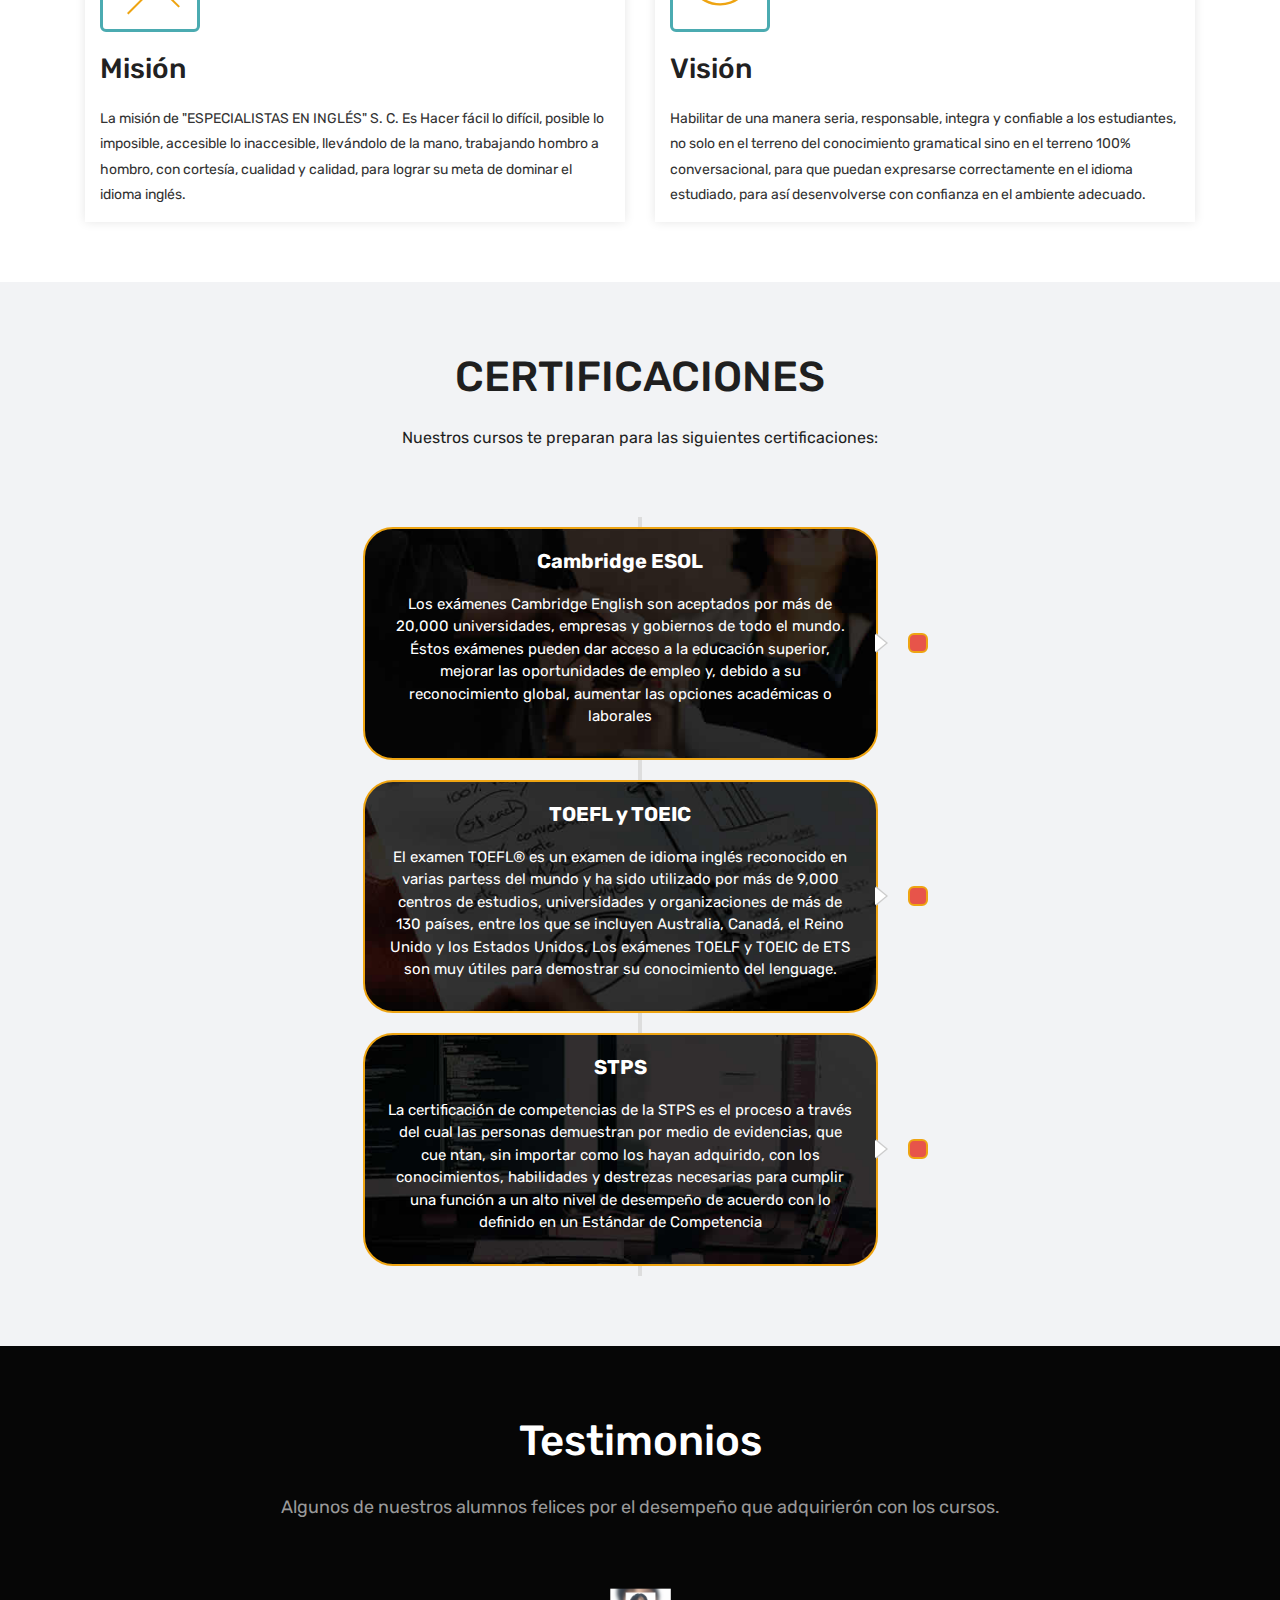
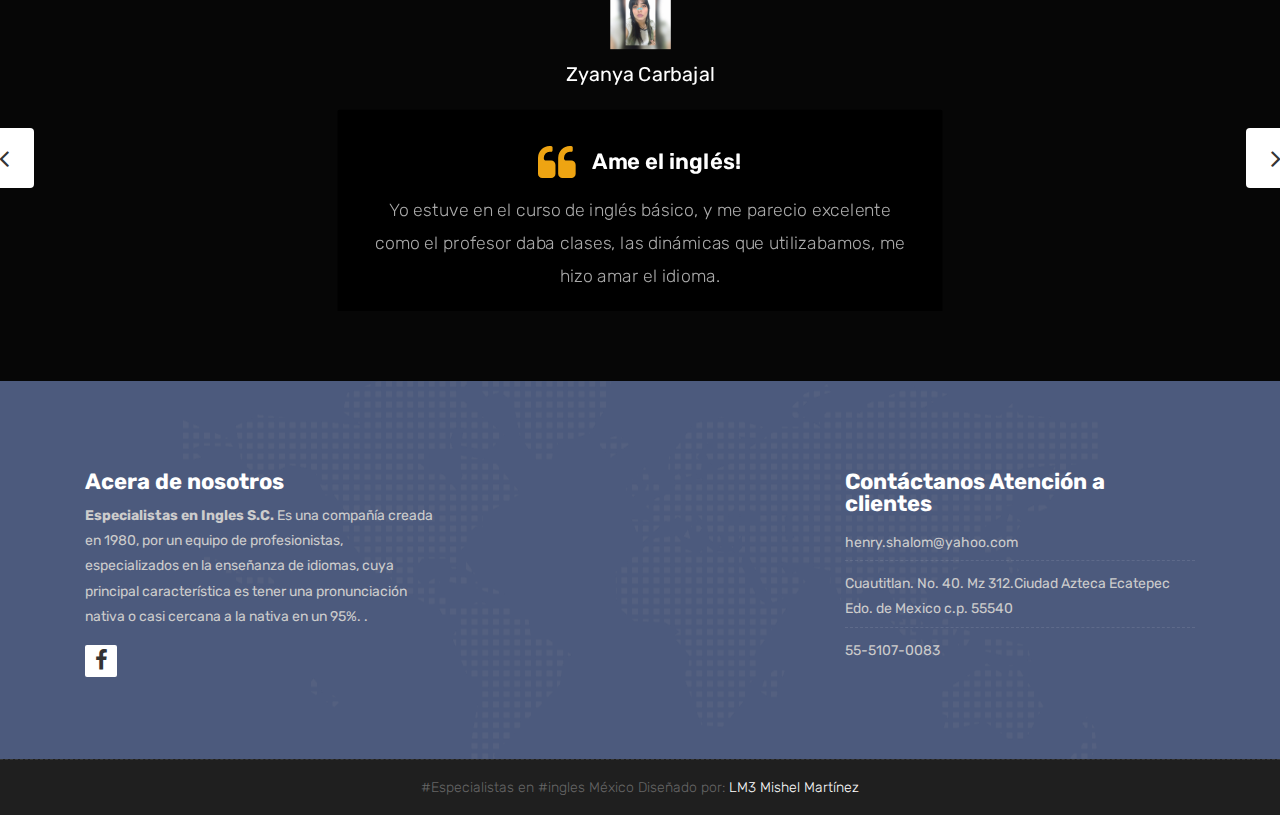
<file: especialistas.html>
<!DOCTYPE html>
<html lang="es">
    
<head>
    <!-- Basic -->
    <meta charset="utf-8">
    <meta http-equiv="X-UA-Compatible" content="IE=edge">   
   
    <!-- Mobile Metas -->
    <meta name="viewport" content="width=device-width, initial-scale=1">
 
     <!-- Site Metas -->
    <title>Cursos de Ingles - Conocenos </title>
    <meta name="keywords" content="">
    <meta name="description" content="">
    <meta name="author" content="">

    <!-- Site Icons -->
    <link rel="shortcut icon" href="images/favicon.ico" type="image/x-icon" />
    <link rel="apple-touch-icon" href="images/apple-touch-icon.png">

    <!-- Bootstrap CSS -->
    <link rel="stylesheet" href="css/bootstrap.min.css">
    <!-- Site CSS -->
    <link rel="stylesheet" href="style.css">
    <!-- ALL VERSION CSS -->
    <link rel="stylesheet" href="css/versions.css">
    <!-- Responsive CSS -->
    <link rel="stylesheet" href="css/responsive.css">
    <!-- Custom CSS -->
    <link rel="stylesheet" href="css/custom.css">

    <!-- Modernizer for Portfolio -->
    <script src="js/modernizer.js"></script>

    <!--[if lt IE 9]>
      <script src="https://oss.maxcdn.com/libs/html5shiv/3.7.0/html5shiv.js"></script>
      <script src="https://oss.maxcdn.com/libs/respond.js/1.4.2/respond.min.js"></script>
    <![endif]-->

</head>
    
    
<body class="host_version"> 

	<!-- Modal -->
	<div class="modal fade" id="login" tabindex="-1" role="dialog" aria-labelledby="myModalLabel">
	  <div class="modal-dialog modal-dialog-centered modal-lg" role="document">
		<div class="modal-content">
			<div class="modal-header tit-up">
				<button type="button" class="close" data-dismiss="modal" aria-hidden="true">&times;</button>
				<h4 class="modal-title">Cotización de curso gratuito de inglés</h4>
			</div>
			<div class="modal-body customer-box">
				<!-- Nav tabs -->
				<ul class="nav nav-tabs">
					<li><a class="active" href="#Login" data-toggle="tab">TELEFONO</a></li>
                    <!--
					<li><a href="#Registration" data-toggle="tab">REDES SOCIALES</a></li>
                    -->
				</ul>
				<!-- Tab panes -->
				<div class="tab-content">
					<div class="tab-pane active" id="Login">
						<div class="pricingTable">
                        <div class="pricingTable-header">
                            <span class="heading">
                                <h3> 5562181276<br>
                                    5551070083<br>Cotizamos tu curso gratis</h3>
                            </span>
                            
                        </div>

                        <div class="pricingContent">
                            <i class="	fa fa-social"></i>
                            <ul>
                                <li>Línea ó presenciales</li>
                                <li>Clses personalizadas</li>
                                <li>Lecturas de repaso</li>
                                <li>Asesorías</li>
                                <li>Resolución de dudas en línea</li>
                            </ul>
                        </div><!-- /  CONTENT BOX-->

                        <div class="pricingTable-sign-up">
                            <a href="contacto.html" class="hover-btn-new orange"><span>Más información</span></a>
                        </div><!-- BUTTON BOX-->
                    
                    </div>
                
                    
                    </div>
                    
                    <!--
					<div class="tab-pane" id="Registration">
						<form role="form" class="form-horizontal">
							<div class="form-group">
								<div class="col-sm-12">
									<input class="form-control" placeholder="Name" type="text">
								</div>
							</div>
							<div class="form-group">
								<div class="col-sm-12">
									<input class="form-control" id="email" placeholder="Email" type="email">
								</div>
							</div>
							<div class="form-group">
								<div class="col-sm-12">
									<input class="form-control" id="mobile" placeholder="Mobile" type="email">
								</div>
							</div>
							<div class="form-group">
								<div class="col-sm-12">
									<input class="form-control" id="password" placeholder="Password" type="password">
								</div>
							</div>
							<div class="row">							
								<div class="col-sm-10">
									<button type="button" class="btn btn-light btn-radius btn-brd grd1">
										Save &amp; Continue
									</button>
									<button type="button" class="btn btn-light btn-radius btn-brd grd1">
										Cancel</button>
								</div>
							</div>
						</form>
					</div>

                    -->
				</div>
			</div>
		</div>
	  </div>
	</div>

    <!-- LOADER -->
	<div id="preloader">
		<div class="loader-container">
			<div class="progress-br float shadow">
				<div class="progress__item"></div>
			</div>
		</div>
	</div>
	<!-- END LOADER -->	

    <!-- Start header -->
	<header class="top-navbar">
		<nav class="navbar navbar-expand-lg navbar-light bg-light">
			<div class="container-fluid">
				<a class="navbar-brand" href="index.html">
					<!--<img src="images/logo.png" alt="" />-->
                    <span style="color: white">Especialistas en inglés MX</span>
				</a>
				<button class="navbar-toggler" type="button" data-toggle="collapse" data-target="#navbars-host" aria-controls="navbars-rs-food" aria-expanded="false" aria-label="Toggle navigation">
					<span class="icon-bar"></span>
                    <span class="icon-bar"></span>
                    <span class="icon-bar"></span>
				</button>
				<div class="collapse navbar-collapse" id="navbars-host">
					<ul class="navbar-nav ml-auto">
						<li class="nav-item" ><a class="nav-link" href="index.html">Inicio</a></li>
						<li class="nav-item active"><a class="nav-link" href="especialistas.html">Conócenos</a></li>
						  <li class="nav-item "><a class="nav-link" href="cursos.html">Cursos</a></li>

                        
						<li class="nav-item"><a class="nav-link" href="precios.html">Precios</a></li>
						<li class="nav-item " ><a class="nav-link" href="contacto.html">Contáctanos</a></li>
					</ul>
					<ul class="nav navbar-nav navbar-right">
                        <li><a class="hover-btn-new log orange" href="#" data-toggle="modal" data-target="#login"><span>Llámanos</span></a></li>
                    </ul>
				</div>
			</div>
		</nav>
	</header>
	<!-- End header -->
	
    
	<div class="all-title-box">
		<div class="container text-center">
			<h1>Especialistas de inglés </h1>
		</div>
	</div>
	
    <div id="overviews" class="section lb">
        <div class="container">
            <div class="section-title row text-center">
                <div class="col-md-8 offset-md-2">
                    <h3>Acerca de nosotros</h3>
                    
                </div>
            </div><!-- end title -->
        
            <div class="row align-items-center">
                <div class="col-xl-6 col-lg-6 col-md-12 col-sm-12">
                    <div class="message-box">
                        <h4>Especialistas en inglés</h4>
                        <h2>¿Qué nos diferencia?</h2>
                        <p class="text-justify" style="color: black; font-size: 18px;">En estos treinta años de experiencia, hemos descubierto las actividades equivocadas, errores de metodología y TRAMPAS que las escuelas de inglés cometen para hacer más largo, tedioso, difícil y frustrante el aprendizaje del idioma inglés.<br> En <b>Especialistas en Ingles hemos desarrollando nuevas estrategias</b>, descubierto nuevas ideas, actualizándonos día con día y adoptado nuevos métodos para hacer más fácil, accesible y posible el dominio del idioma inglés.</p>

                    </div><!-- end messagebox -->
                </div><!-- end col -->
				
				<div class="col-xl-6 col-lg-6 col-md-12 col-sm-12">
                    <div class="post-media wow fadeIn">
                        <img src="assets/VIDEO/ESPECIALIST.png" alt="" class="img-fluid img-rounded">
                    </div><!-- end media -->
                </div><!-- end col -->
			</div>
			<div class="row align-items-center">
				<div class="col-xl-6 col-lg-6 col-md-12 col-sm-12">
                    <div class="post-media wow fadeIn">
                        <img src="assets/VIDEO/2.png" alt="" class="img-fluid img-rounded">
                    </div><!-- end media -->
                </div><!-- end col -->
				
				<div class="col-xl-6 col-lg-6 col-md-12 col-sm-12">
                    <div class="message-box">
                        <h2>Nuestra experiencia</h2>
                        <p class="text-justify" style="color: black; font-size: 18px;">Nuestros profesores son graduados en<b> USA, THE ANGLO, UNAM, CAMBRIDGE UNIVERSITY y "THE ROYAL UNIVERSITY OF LONDON" en INGLATERRA.</b> Esta experiencia y capacitación se comparten a través de talleres y seminarios internos, realizados periódicamente. En dichos eventos participan todos los instructores para definir su particular enfoque y línea de enseñanza, y así los cursos se desarrollen orientados hacia los objetivos establecidos por la empresa contratante</p>

                    </div><!-- end messagebox -->
                </div><!-- end col -->
				
            </div><!-- end row -->
        </div><!-- end container -->
    </div><!-- end section -->
	
	<div class="hmv-box">
		<div class="container">
			<div class="row">
				<div class="col-lg-6 col-md-6 col-12">
					<div class="inner-hmv">
						<div class="icon-box-hmv"><i class="flaticon-achievement"></i></div>
						<h3>Misión</h3>
						<div class="tr-pa">M</div>
						<p>La misión de "ESPECIALISTAS EN INGLÉS" S. C. Es Hacer fácil lo difícil, posible lo imposible, accesible lo inaccesible, llevándolo de la mano, trabajando hombro a hombro, con cortesía, cualidad y calidad, para lograr su meta de dominar el idioma inglés. </p>
					</div>
				</div>
				<div class="col-lg-6 col-md-6 col-12">
					<div class="inner-hmv">
						<div class="icon-box-hmv"><i class="flaticon-eye"></i></div>
						<h3>Visión</h3>
						<div class="tr-pa">V</div>
						<p>Habilitar de una manera seria, responsable, integra y confiable a los estudiantes, no solo en el terreno del conocimiento gramatical sino en el terreno 100% conversacional, para que puedan expresarse correctamente en el idioma estudiado, para así desenvolverse con confianza en el ambiente adecuado.</p>
					</div>
				</div>
				
            
            </div>
		</div>
	</div>

    <!-- CERTIFICACIONES -->
    <section class="section lb page-section">
        <div class="container">
            <div class="section-title row text-center">
                <div class="col-md-8 offset-md-2">
                    <h3>CERTIFICACIONES</h3>
                    <h4>Nuestros cursos te preparan para las siguientes certificaciones:</h4>
                </div>
            </div><!-- end title -->
        <center>
            <div class="timeline">
                <div class="timeline__wrap">
                    <div class="timeline__items">
                        <div class="timeline__item">
                            <div class="timeline__content img-bg-01">
                                <h2> Cambridge ESOL
                                </h2>
                                <p>Los exámenes Cambridge English son aceptados por más de 20,000
                                    universidades, empresas y gobiernos de todo el mundo. Éstos
                                    exámenes pueden
                                    dar acceso a la educación superior, mejorar las oportunidades de empleo y,
                                    debido a su reconocimiento global, aumentar las opciones académicas o
                                    laborales</p>
                            </div>
                        </div>
                        <div class="timeline__item">
                            <div class="timeline__content img-bg-02">
                                <h2>TOEFL y TOEIC
                                </h2>
                                <p>El examen TOEFL® es un examen de idioma inglés reconocido en varias partess
                                    del mundo y ha sido utilizado por más de 9,000 centros de estudios, universidades
                                    y organizaciones de más de 130 países, entre los que se incluyen Australia,
                                    Canadá, el Reino Unido
                                    y los Estados Unidos. Los exámenes TOELF y TOEIC de
                                    ETS son muy útiles para demostrar su conocimiento del lenguage.</p>
                            </div>
                        </div>
                        <div class="timeline__item">
                            <div class="timeline__content img-bg-03">
                                <h2>STPS
                                </h2>
                                <p>La certificación de competencias de la STPS es el proceso a través del cual las
                                    personas demuestran por medio de evidencias, que cue
                                    ntan, sin importar como
                                    los hayan adquirido, con los conocimientos, habilidades y destrezas necesarias
                                    para cumplir una función a un alto nivel de desempeño de acuerdo con lo definido
                                    en un Estándar de Competencia</p>
                            </div>
                        </div>





                    </div>
                </div>
            </div>

        </center>

        </div>
    </section>


    <!-- CERTIFICACIONES -->



      <div id="testimonials" class="parallax section db parallax-off" style="background-image:url('images/parallax_04.jpg');">
        <div class="container">
            <div class="section-title text-center">
                <h3>Testimonios</h3>
                <p>Algunos de nuestros alumnos felices por el desempeño que adquirierón con los cursos. </p>
            </div><!-- end title -->

            <div class="row">
                <div class="col-md-12 col-sm-12">
                    <div class="testi-carousel owl-carousel owl-theme">
                        <div class="testimonial clearfix">
							<div class="testi-meta">
                                <img src="assets/testimonios/1.jpg" alt="" class="img-fluid">
                                <h4>Zyanya Carbajal </h4>
                            </div>
                            <div class="desc">
                                <h3><i class="fa fa-quote-left"></i> Ame el inglés!</h3>
                                <p class="lead">Yo estuve en el curso de inglés básico, y me parecio excelente como el profesor daba clases, las dinámicas que utilizabamos, me hizo amar el idioma.</p>
                            </div>
                            <!-- end testi-meta -->
                        </div>
                        <!-- end testimonial -->

                        <div class="testimonial clearfix">
							<div class="testi-meta">
                                <img src="assets/testimonios/2.jpg" alt="" class="img-fluid">
                                <h4>Sergio Cerezo </h4>
                            </div>
                            <div class="desc">
                                <h3><i class="fa fa-quote-left"></i> Horarios personalizados :)!</h3>
                                <p class="lead">Las clases personalizadas se adaptarón perfectamente a mis horarios disponibles para que pudiera tomar inglés, dado que trabajo y estudio.</p>
                            </div>
                            <!-- end testi-meta -->
                        </div>
                        <!-- end testimonial -->

                        <div class="testimonial clearfix">
							<div class="testi-meta">
                                <img src="assets/testimonios/5.jpg" alt="" class="img-fluid ">
                                <h4>Lilian Martínez </h4>
                            </div>
                            <div class="desc">
                                <h3><i class="fa fa-quote-left"></i> Me ayudarón a certificarme!</h3>
                                <p class="lead">El curso me ayudo a certificar mi A2 para la universidad, recomiendo estos cursos y a los profesores. </p>
                            </div>
                            <!-- end testi-meta -->
                        </div>
                        <!-- end testimonial -->
                        <div class="testimonial clearfix">
							<div class="testi-meta">
                                <img src="assets/testimonios/3.jpg" alt="" class="img-fluid">
                                <h4>Guillermo Méndez</h4>
                            </div>
                            <div class="desc">
                                <h3><i class="fa fa-quote-left"></i> Me ayudarón a conseguir trabajo!</h3>
                                <p class="lead">En mi trabajo me pedian lectura y compresión de inglés, con este curso pude adquirir los conocimientos necesarios sin salir de casa.</p>
                            </div>
                            <!-- end testi-meta -->
                        </div>
                        <!-- end testimonial -->

                        <div class="testimonial clearfix">
							<div class="testi-meta">
                                <img src="assets/testimonios/4.jpg" alt="" class="img-fluid">
                                <h4>Amethiz Flores </h4>
                            </div>
                            <div class="desc">
                                <h3><i class="fa fa-quote-left"></i> Liberere mi inglés!</h3>
                                <p class="lead">Gracias a este curso pude liberar mi inglés en la licenciatura, para poder adquirir mi titulo, increible los tres cursos, lo recomiendo.</p>
                            </div>
                            <!-- end testi-meta -->
                        </div>
                        <!-- end testimonial -->

                    
                    </div><!-- end carousel -->
                </div><!-- end col -->
            </div><!-- end row -->
        </div><!-- end container -->
    </div><!-- end section -->






    <footer class="footer">
        <div class="container">
            <div class="row">
                <div class="col-lg-4 col-md-4 col-xs-12">
                    <div class="widget clearfix">
                        <div class="widget-title">
                            <h3>Acera de nosotros</h3>
                        </div>
                        <p><b>Especialistas en Ingles S.C.</b> Es una compañía creada en 1980, por un equipo de profesionistas, especializados en la enseñanza de idiomas, cuya principal característica es tener una pronunciación nativa o casi cercana a la nativa en un 95%. .</p>   
						<div class="footer-right">
							<ul class="footer-links-soi">
								<li><a href="https://www.facebook.com/oficialespecialistaseningles"><i class="fa fa-facebook"></i></a></li>
								
							</ul><!-- end links -->
						</div>						
                    </div><!-- end clearfix -->
                </div><!-- end col -->

				<div class="col-lg-4 col-md-4 col-xs-12">
                    <div class="widget clearfix">
                        
                       
                    </div><!-- end clearfix -->
                </div><!-- end col -->
				
                <div class="col-lg-4 col-md-4 col-xs-12">
                    <div class="widget clearfix">
                        <div class="widget-title">
                            <h3>Contáctanos Atención a clientes</h3>
                        </div>

                        <ul class="footer-links">
                            <li><a href="mailto:#">henry.shalom@yahoo.com</a></li>
                            <li>Cuautitlan. No. 40. Mz 312.Ciudad Azteca
Ecatepec Edo. de Mexico c.p. 55540</li>
                            <li>55-5107-0083</li>
                        </ul><!-- end links -->
                    </div><!-- end clearfix -->
                </div><!-- end col -->
				
            </div><!-- end row -->
        </div><!-- end container -->
    </footer><!-- end footer -->

    <div class="copyrights">
        <div class="container">
            <div class="footer-distributed">
                <div class="footer-center">                   
                    <p class="footer-company-name">#Especialistas en #ingles  México Diseñado por: <a>LM3 Mishel Martínez</a></p>
                </div>
            </div>
        </div><!-- end container -->
    </div><!-- end copyrights -->

    
    <a href="#" id="scroll-to-top" class="dmtop global-radius"><i class="fa fa-angle-up"></i></a>

    <!-- ALL JS FILES -->
    <script src="js/all.js"></script>
    <!-- ALL PLUGINS -->
    <script src="js/custom.js"></script>
    <script src="js/timeline.min.js"></script>


</body>
</html>
</file>
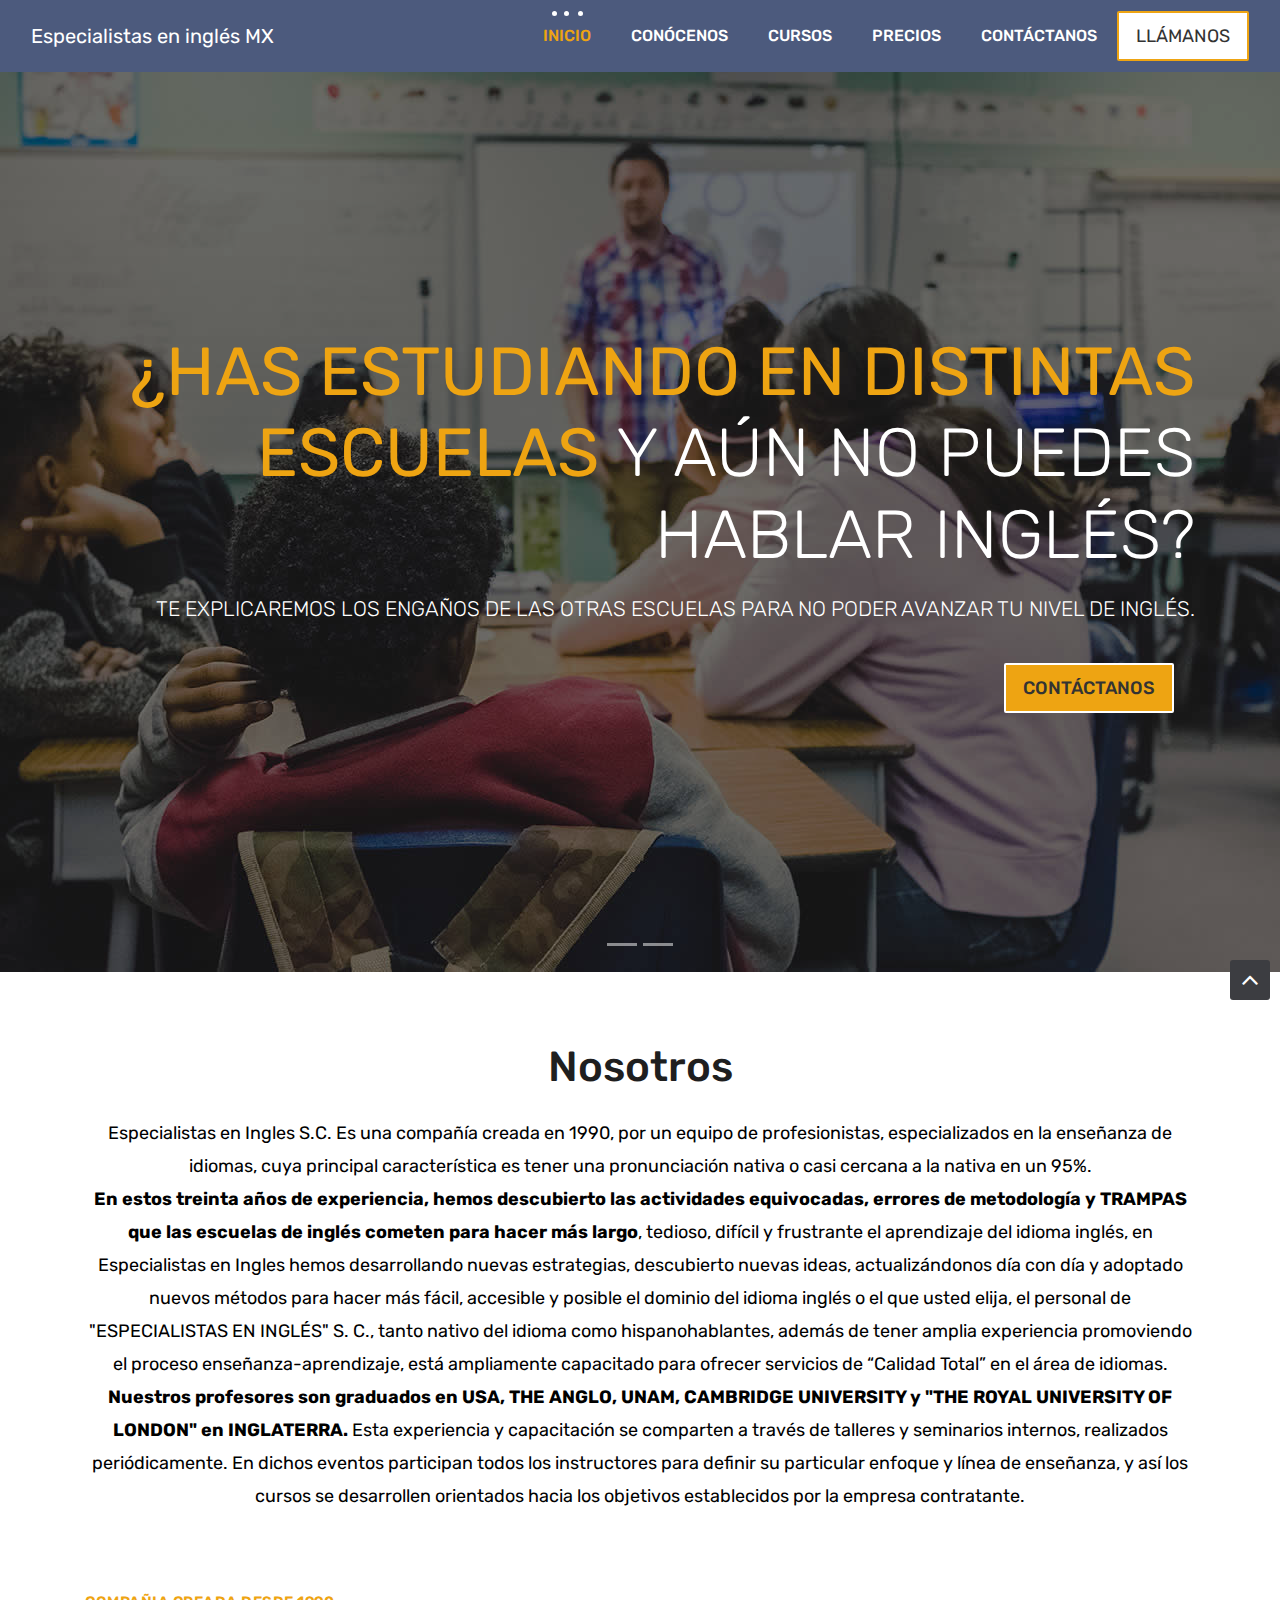
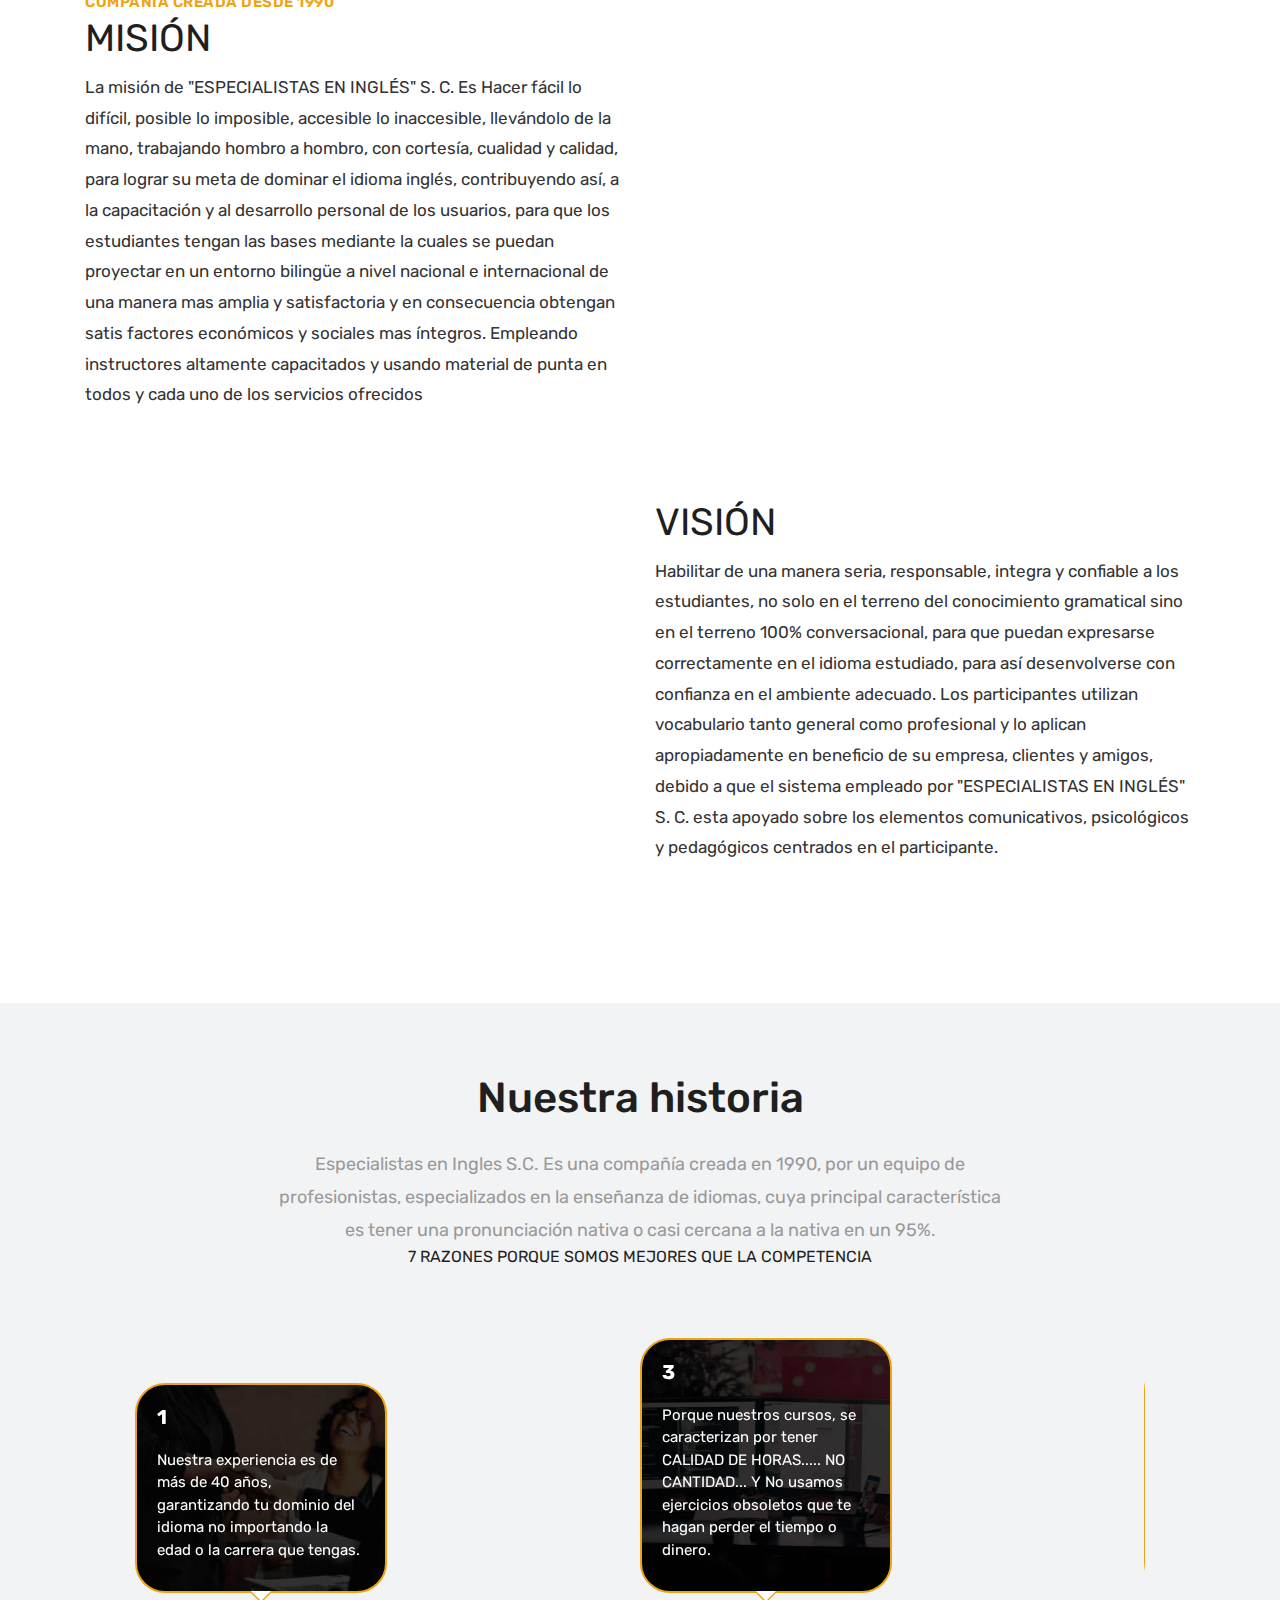
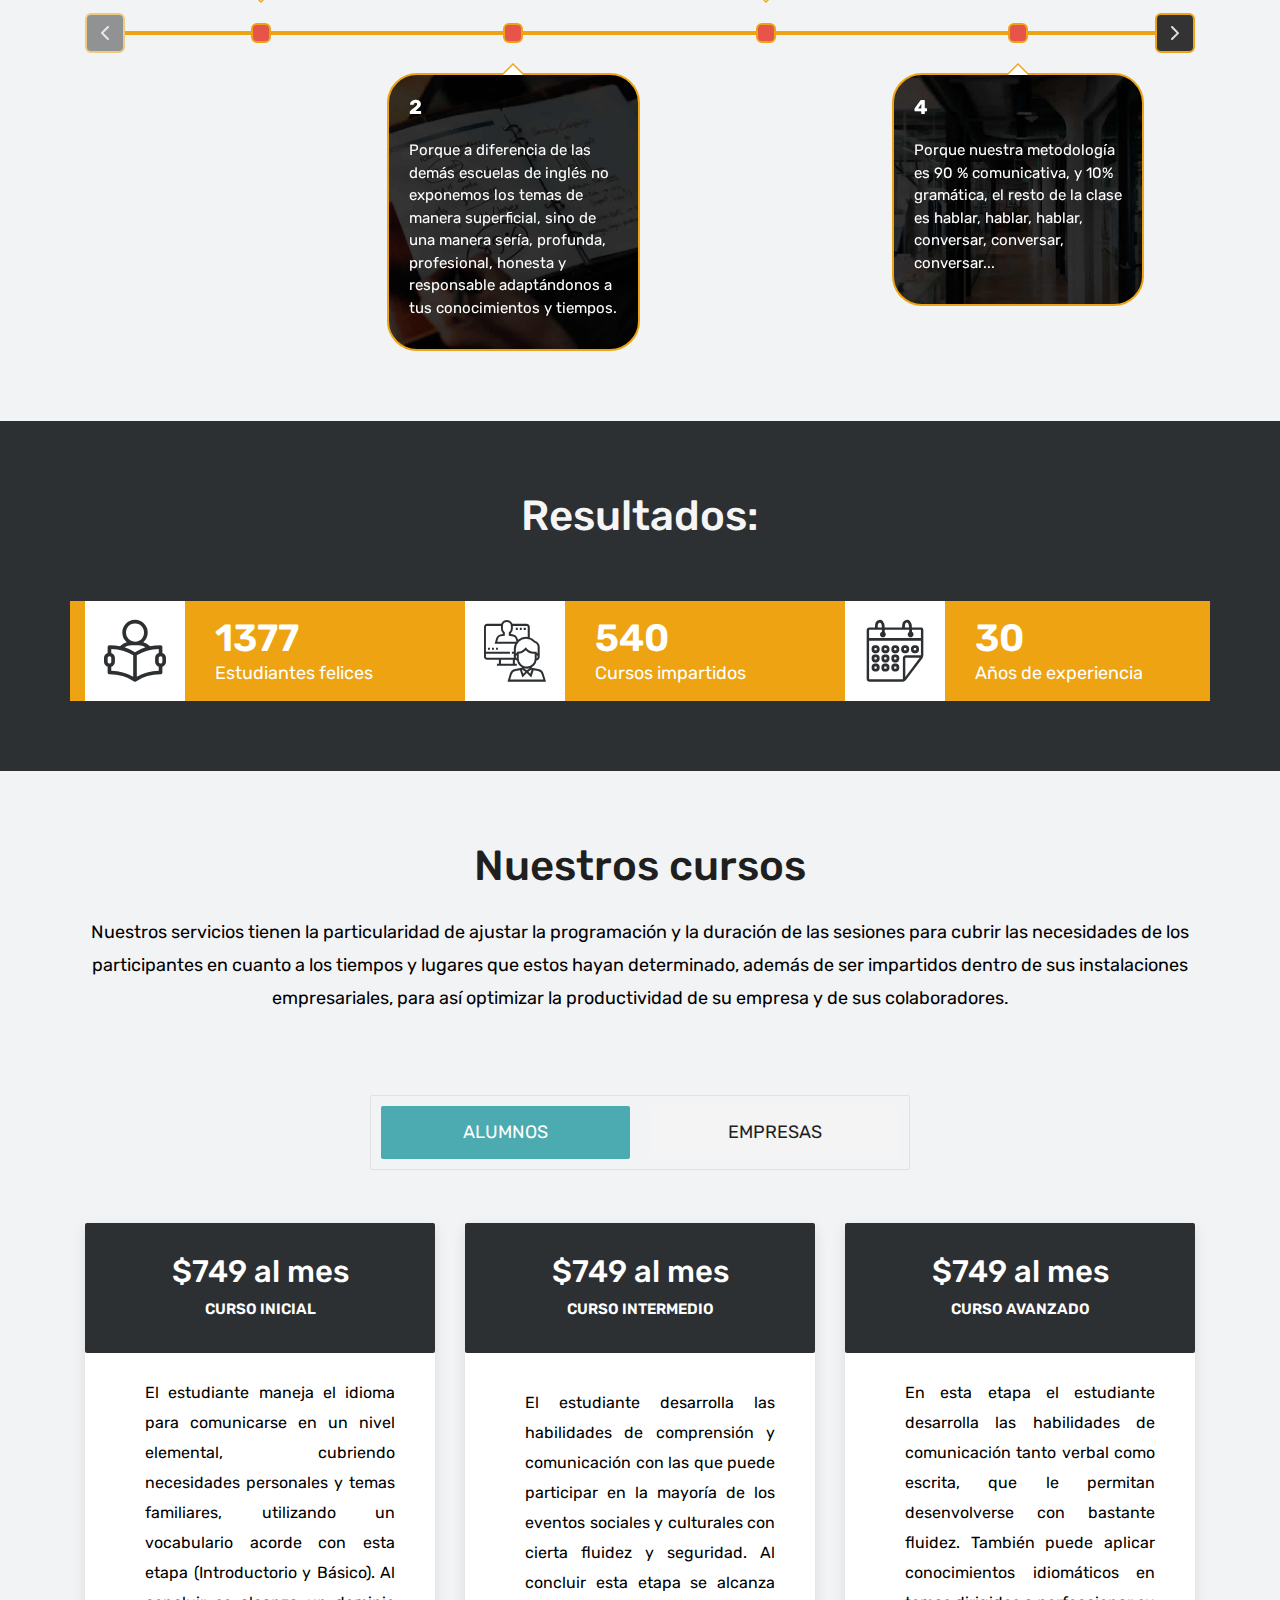
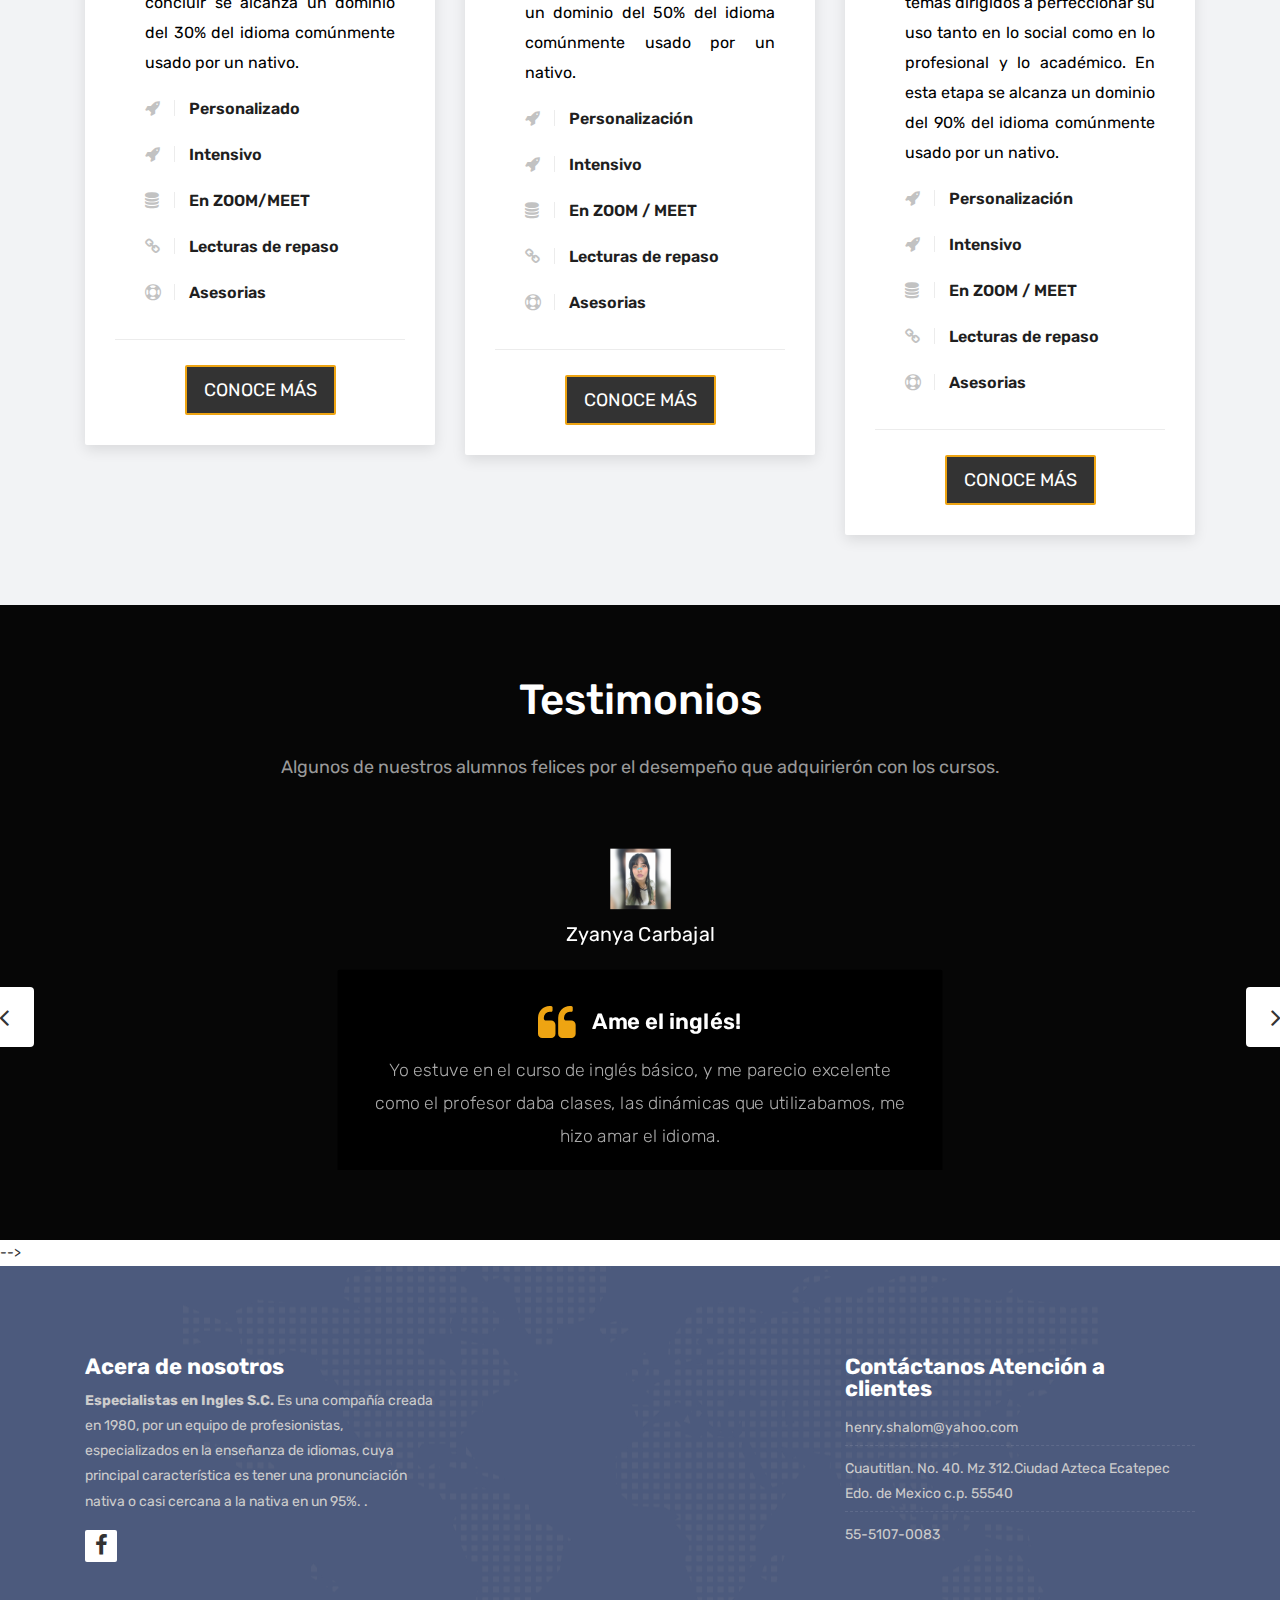
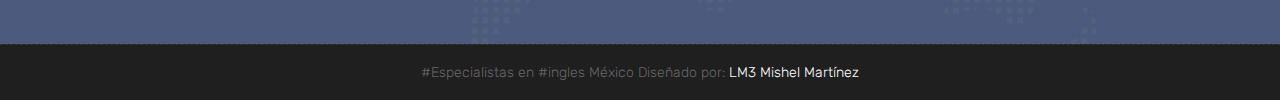
<file: inicio.html>
<!DOCTYPE html>
<html lang="es">
<head>
    <!-- Basic -->
    <meta charset="utf-8">
    <meta http-equiv="X-UA-Compatible" content="IE=edge">   
   
    <!-- Mobile Metas -->
    <meta name="viewport" content="width=device-width, initial-scale=1">
 
     <!-- Site Metas -->
    <title>Especialistas en Ingles en México</title>  
    <meta name="keywords" content="">
    <meta name="description" content="">
    <meta name="author" content="">

    <!-- Site Icons -->
    <link rel="shortcut icon" href="images/favicon.ico" type="image/x-icon" />
    <link rel="apple-touch-icon" href="images/apple-touch-icon.png">

   
   <!-- Bootstrap CSS -->
    <link rel="stylesheet" href="css/bootstrap.min.css">
    
    <!-- Site CSS -->
    <link rel="stylesheet" href="style.css">
    <!-- ALL VERSION CSS -->
    <link rel="stylesheet" href="css/versions.css">
    <!-- Responsive CSS -->
    <link rel="stylesheet" href="css/responsive.css">
    <!-- Custom CSS -->
    <link rel="stylesheet" href="css/custom.css">

    <!-- Modernizer for Portfolio -->
    <script src="js/modernizer.js"></script>

    <!--[if lt IE 9]>
      <script src="https://oss.maxcdn.com/libs/html5shiv/3.7.0/html5shiv.js"></script>
      <script src="https://oss.maxcdn.com/libs/respond.js/1.4.2/respond.min.js"></script>
    <![endif]-->

</head>
    
    
<body class="host_version"> 

	<!-- Modal -->
	<div class="modal fade" id="login" tabindex="-1" role="dialog" aria-labelledby="myModalLabel">
	  <div class="modal-dialog modal-dialog-centered modal-lg" role="document">
		<div class="modal-content">
			<div class="modal-header tit-up">
				<button type="button" class="close" data-dismiss="modal" aria-hidden="true">&times;</button>
				<h4 class="modal-title"> Cotización de curso gratuito de inglés</h4>
			</div>
			<div class="modal-body customer-box">
				<!-- Nav tabs -->
				<ul class="nav nav-tabs">
					<li><a class="active" href="#Login" data-toggle="tab">TELEFONO</a></li>
                    <!--
					<li><a href="#Registration" data-toggle="tab">REDES SOCIALES</a></li>
                    -->
				</ul>
				<!-- Tab panes -->
				<div class="tab-content">
					<div class="tab-pane active" id="Login">
						<div class="pricingTable">
                        <div class="pricingTable-header">
                            <span class="heading">
                                <h3> 5562181276<br>
                                    5551070083<br>Cotizamos tu curso gratis</h3>
                            </span>
                            
                        </div>

                        <div class="pricingContent">
                            <i class="	fa fa-social"></i>
                            <ul>
                                <li>Línea ó presenciales</li>
                                <li>Clses personalizadas</li>
                                <li>Lecturas de repaso</li>
                                <li>Asesorías</li>
                                <li>Resolución de dudas en línea</li>
                            </ul>
                        </div><!-- /  CONTENT BOX-->

                        <div class="pricingTable-sign-up">
                            <a href="contacto.html" class="hover-btn-new orange"><span>Más información</span></a>
                        </div><!-- BUTTON BOX-->
                    
                    </div>
                
                    
                    </div>
                    
                    <!--
					<div class="tab-pane" id="Registration">
						<form role="form" class="form-horizontal">
							<div class="form-group">
								<div class="col-sm-12">
									<input class="form-control" placeholder="Name" type="text">
								</div>
							</div>
							<div class="form-group">
								<div class="col-sm-12">
									<input class="form-control" id="email" placeholder="Email" type="email">
								</div>
							</div>
							<div class="form-group">
								<div class="col-sm-12">
									<input class="form-control" id="mobile" placeholder="Mobile" type="email">
								</div>
							</div>
							<div class="form-group">
								<div class="col-sm-12">
									<input class="form-control" id="password" placeholder="Password" type="password">
								</div>
							</div>
							<div class="row">							
								<div class="col-sm-10">
									<button type="button" class="btn btn-light btn-radius btn-brd grd1">
										Save &amp; Continue
									</button>
									<button type="button" class="btn btn-light btn-radius btn-brd grd1">
										Cancel</button>
								</div>
							</div>
						</form>
					</div>

                    -->
				</div>
			</div>
		</div>
	  </div>
	</div>

    <!-- LOADER -->
	<div id="preloader">
		<div class="loader-container">
			<div class="progress-br float shadow">
				<div class="progress__item"></div>
			</div>
		</div>
	</div>
	<!-- END LOADER -->	
	
	<!-- Start header -->
	<header class="top-navbar">
		<nav class="navbar navbar-expand-lg navbar-light bg-light">
			<div class="container-fluid">
				<a class="navbar-brand" href="inicio.html">
					<!--<img src="images/logo.png" alt="" />-->
                    <span style="color: white">Especialistas en inglés MX</span>
				</a>
				<button class="navbar-toggler" type="button" data-toggle="collapse" data-target="#navbars-host" aria-controls="navbars-rs-food" aria-expanded="false" aria-label="Toggle navigation">
					<span class="icon-bar"></span>
                    <span class="icon-bar"></span>
                    <span class="icon-bar"></span>
				</button>
				<div class="collapse navbar-collapse" id="navbars-host">
					<ul class="navbar-nav ml-auto">
						<li class="nav-item active"><a class="nav-link" href="inicio.html">Inicio</a></li>
						<li class="nav-item"><a class="nav-link" href="especialistas.html">Conócenos</a></li>
						<li class="nav-item"><a class="nav-link" href="cursos.html">CURSOS</a></li>

                        
						<li class="nav-item"><a class="nav-link" href="precios.html">Precios</a></li>
						<li class="nav-item"><a class="nav-link" href="contacto.html">Contáctanos</a></li>
					</ul>
					<ul class="nav navbar-nav navbar-right">
                        <li><a class="hover-btn-new log orange" href="#" data-toggle="modal" data-target="#login"><span>Llámanos</span></a></li>
                    </ul>
				</div>
			</div>
		</nav>
	</header>
	<!-- End header -->
	
   <div id="carouselExampleControls" class="carousel slide bs-slider box-slider" data-ride="carousel" data-pause="hover"  >
		<!-- Indicators -->
		<ol class="carousel-indicators">
			<li data-target="#carouselExampleControls" data-slide-to="0" ></li>
            <li data-target="#carouselExampleControls" data-slide-to="1"></li>
			
	
		</ol>
		<div class="carousel-inner" role="listbox">
            <div class="carousel-item active">
				<div id="home" class="first-section" style="background-image:url('images/slider-01.jpg');">
					<div class="dtab">
						<div class="container">
							<div class="row">
								<div class="col-md-12 col-sm-12 text-right">
									<div class="big-tagline">
										<h2><strong>¿HAS ESTUDIANDO EN DISTINTAS ESCUELAS  </strong> Y AÚN NO PUEDES HABLAR INGLÉS?</h2>
										<p class="lead">
                                            TE EXPLICAREMOS LOS ENGAÑOS DE LAS OTRAS ESCUELAS PARA NO PODER AVANZAR TU NIVEL DE INGLÉS.
                                        </p>
											<a href="contacto.html" class="hover-btn-new"><span>Contáctanos</span></a>
											&nbsp;&nbsp;&nbsp;&nbsp;&nbsp;&nbsp;
											
									</div>
								</div>
							</div><!-- end row -->            
						</div><!-- end container -->
					</div>
				</div><!-- end section -->
			</div>
			
            
			<div class="carousel-item active">
				<div id="home" class="first-section" style="background-image:url('images/slider-01.jpg');">
					<div class="dtab">
						<div class="container">
							<div class="row">
								<div class="col-md-12 col-sm-12 text-right">
									<div class="big-tagline">
										<h2><strong>Reconocimiento </strong>de validez oficial</h2>
										<p class="lead">RECONOCIMIENTO DE VALIDEZ OFICIAL. INCORPORACIÓN SEP 15PBT12976 
                                           
                                        </p>
											
										
									</div>
								</div>
							</div><!-- end row -->            
						</div><!-- end container -->
					</div>
				</div><!-- end section -->
			</div>
			
            
			<div class="carousel-item">
				<div id="home" class="" style="background-image:url('images/slider-02.jpg');">
					<div class="dtab">
						<div class="container">
							<div class="row">
								<div class="col-md-12 col-sm-12 text-center">
									<div class="big-tagline">
										<h2 data-animation="animated zoomInRight"><strong>PERFECCIONAMIENTO </strong>DEL INGLÉS</h2>
										<p class="lead" data-animation="animated fadeInLeft">Amplíe sus conocimientos en el Idioma ingles y amplíe sus oportunidades laborales y personales, en Especialistas en Ingles ayudamos
a que domine este importante idioma sin importar su nivel actual.</p>
											<a href="#" class="hover-btn-new"><span>Contáctanos</span></a>
											&nbsp;&nbsp;&nbsp;&nbsp;&nbsp;&nbsp;
											
									</div>
								</div>
							</div><!-- end row -->            
						</div><!-- end container -->
					</div>
				</div><!-- end section -->
			</div>
		
		</div>
	</div>
	
    
    	
    
    
    
    <!-- xd -->
    
    
    <div id="overviews" class="section wb">
        <div class="container">
            <div class="section-title row text-center">
                <div class="col-md-12">
                    <h3>Nosotros</h3>
                    <p class="text-center" style="color: black">Especialistas en Ingles S.C. Es una compañía creada en 1990, por un equipo de profesionistas, especializados en la enseñanza de idiomas, cuya principal característica es tener una pronunciación nativa o casi cercana a la nativa en un 95%.<br><b> En estos treinta años de experiencia, hemos descubierto las actividades equivocadas, errores de metodología y TRAMPAS que  las  escuelas de inglés cometen para hacer más largo</b>, tedioso, difícil y frustrante el aprendizaje del idioma inglés, en Especialistas en Ingles hemos desarrollando nuevas estrategias, descubierto nuevas ideas, actualizándonos día con día y adoptado nuevos métodos para hacer más fácil, accesible y posible el dominio del idioma inglés o el que usted elija, el personal de "ESPECIALISTAS EN INGLÉS" S. C., tanto nativo del idioma como hispanohablantes, además de tener amplia experiencia promoviendo el proceso enseñanza-aprendizaje, está ampliamente capacitado para ofrecer servicios de “Calidad Total” en el área de idiomas.<br> <strong>Nuestros profesores son graduados en USA, THE ANGLO, UNAM, CAMBRIDGE UNIVERSITY y "THE ROYAL UNIVERSITY OF LONDON" en INGLATERRA.</strong> Esta experiencia y capacitación se comparten a través de talleres y seminarios internos, realizados periódicamente. En dichos eventos participan todos los instructores para definir su particular enfoque y línea de enseñanza, y así los cursos se desarrollen orientados hacia los objetivos establecidos por la empresa contratante.</p>
                </div>
            </div><!-- end title -->
        
            <div class="row align-items-center">
                <div class="col-xl-6 col-lg-6 col-md-12 col-sm-12">
                    <div class="message-box">
                        <h4>Compañia creada desde 1990</h4>
                        <h2>MISIÓN</h2>
                        <p style="font-size: 17px;">La misión de "ESPECIALISTAS EN INGLÉS" S. C. Es Hacer fácil lo difícil, posible lo imposible, accesible lo inaccesible, llevándolo de la mano, trabajando hombro a hombro, con cortesía, cualidad y calidad, para lograr su meta de dominar el idioma inglés, contribuyendo así, a la capacitación y al desarrollo personal de los usuarios, para que los estudiantes tengan las bases mediante la cuales se puedan proyectar en un entorno bilingüe a nivel nacional e internacional de una manera mas amplia y satisfactoria y en consecuencia obtengan satis factores económicos y sociales mas íntegros. Empleando instructores altamente capacitados y usando material de punta en todos y cada uno de los servicios ofrecidos</p>

                    </div><!-- end messagebox -->
                </div><!-- end col -->
				
				<div class="col-xl-6 col-lg-6 col-md-12 col-sm-12">
                    <div class="post-media wow fadeIn">
                        <img src="images/about_02.jpg" alt="" class="img-fluid img-rounded">
                    </div><!-- end media -->
                </div><!-- end col -->
			</div>
			<div class="row align-items-center">
				<div class="col-xl-6 col-lg-6 col-md-12 col-sm-12">
                    <div class="post-media wow fadeIn">
                        <img src="images/about_03.jpg" alt="" class="img-fluid img-rounded">
                    </div><!-- end media -->
                </div><!-- end col -->
				
				<div class="col-xl-6 col-lg-6 col-md-12 col-sm-12">
                    <div class="message-box">
                        <h2>VISIÓN</h2>
                        <p style="font-size: 17px;">Habilitar de una manera seria, responsable, integra y confiable a los estudiantes, no solo en el terreno del conocimiento gramatical sino en el terreno 100% conversacional, para que puedan expresarse correctamente en el idioma estudiado, para así desenvolverse con confianza en el ambiente adecuado. Los participantes utilizan vocabulario tanto general como profesional y lo aplican apropiadamente en beneficio de su empresa, clientes y amigos, debido a que el sistema empleado por "ESPECIALISTAS EN INGLÉS" S. C. esta apoyado sobre los elementos comunicativos, psicológicos y pedagógicos centrados en el participante.</p>

                       
                    </div><!-- end messagebox -->
                </div><!-- end col -->
				
            </div><!-- end row -->
        </div><!-- end container -->
    </div><!-- end section -->

    <section class="section lb page-section">
		<div class="container">
			 <div class="section-title row text-center">
                <div class="col-md-8 offset-md-2">
                    <h3>Nuestra historia</h3>
                    <p class="lead">Especialistas en Ingles S.C. Es una compañía creada en 1990, por un equipo de profesionistas, especializados en la enseñanza de idiomas, cuya principal característica es tener una pronunciación nativa o casi cercana a la nativa en un 95%.</p>
                    <h4>7 RAZONES PORQUE SOMOS MEJORES QUE LA COMPETENCIA</h4>
                </div>
            </div><!-- end title -->
			<div class="timeline">
				<div class="timeline__wrap">
					<div class="timeline__items">
						<div class="timeline__item">
							<div class="timeline__content img-bg-01">
								<h2>   1 </h2>
								<p>Nuestra experiencia  es de más de 40 años, garantizando tu dominio del idioma no importando la edad o la carrera que tengas.</p>
							</div>
						</div>
						<div class="timeline__item">
							<div class="timeline__content img-bg-02">
								<h2>2</h2>
								<p>Porque a diferencia de las demás escuelas de inglés no exponemos los temas de manera superficial, sino de una manera sería, profunda, profesional, honesta y responsable adaptándonos a tus conocimientos y tiempos.</p>
							</div>
						</div>
						<div class="timeline__item">
							<div class="timeline__content img-bg-03">
								<h2>3</h2>
								<p> Porque nuestros cursos, se caracterizan por tener CALIDAD DE HORAS..... NO CANTIDAD...  Y No usamos ejercicios obsoletos que te hagan perder el tiempo o dinero.</p>
							</div>
						</div>
						<div class="timeline__item">
							<div class="timeline__content img-bg-04">
								<h2>4</h2>
								<p>Porque nuestra metodología es 90 % comunicativa, y 10% gramática, el resto de la clase es hablar, hablar, hablar, conversar, conversar, conversar...</p>
							</div>
						</div>
						<div class="timeline__item">
							<div class="timeline__content img-bg-01">
								<h2>5</h2>
								<p>Porque nuestros profesores son graduados en Estados Unidos e Inglaterra, por lo cual, nuestros estudiantes adquieren una pronunciación 90% cercana a la nativa. </p>
							</div>
						</div>
						<div class="timeline__item">
							<div class="timeline__content img-bg-02">
								<h2>6</h2>
								<p>Porque si te inscribes en un curso avanzado,  podrías tener derecho a tomar otro curso completamente gratis los sábados.</p>
							</div>
						</div>
						<div class="timeline__item">
							<div class="timeline__content img-bg-03">
								<h2>7</h2>
								<p>Porque mediante un estudio socioeconómico, aunado a tu promedio, podríamos apoyarte para que puedas recibir un excelente descuento, en tus cursos de Inglés. </p>
							</div>
						</div>
						
					</div>
				</div>
			</div>
		</div>
	</section>

	<div class="section cl">
		<div class="container">
            <div class="section-title text-center">
                <h3 style="color: whitesmoke">Resultados:</h3>
               
            </div>
            
			<div class="row text-left stat-wrap">
				<div class="col-md-4 col-sm-4 col-xs-12">
					<span data-scroll class="global-radius icon_wrap effect-1 alignleft"><i class="flaticon-study"></i></span>
					<p class="stat_count">2000</p>
					<h3>Estudiantes felices</h3>
				</div><!-- end col -->

				<div class="col-md-4 col-sm-4 col-xs-12">
					<span data-scroll class="global-radius icon_wrap effect-1 alignleft"><i class="flaticon-online"></i></span>
					<p class="stat_count">540</p>
					<h3>Cursos impartidos</h3>
				</div><!-- end col -->

				<div class="col-md-4 col-sm-4 col-xs-12">
					<span data-scroll class="global-radius icon_wrap effect-1 alignleft"><i class="flaticon-years"></i></span>
					<p class="stat_count">30</p>
					<h3>Años de experiencia</h3>
				</div><!-- end col -->
			</div><!-- end row -->
		</div><!-- end container -->
	</div><!-- end section -->

    <div id="plan" class="section lb">
        <div class="container">
            <div class="section-title text-center">
                <h3>Nuestros cursos</h3>
                <p style="color: black;">Nuestros servicios tienen la particularidad de ajustar la programación y la duración de las sesiones para cubrir las necesidades de los participantes en cuanto a los tiempos y lugares que estos hayan determinado, además de ser impartidos dentro de sus instalaciones empresariales, para así optimizar la productividad de su empresa y de sus colaboradores. </p>
            </div><!-- end title -->

            <div class="row">
                <div class="col-md-6 offset-md-3">
                    <div class="message-box">
                        <ul class="nav nav-pills nav-stacked" id="myTabs">
                            <li><a class="active" href="#tab1" data-toggle="pill">ALUMNOS</a></li>
                            <li><a href="#tab2" data-toggle="pill">EMPRESAS</a></li>
                        </ul>
                    </div>
                </div><!-- end col -->
            </div>

            <hr class="invis">

            <div class="row">
                <div class="col-md-12">
                    <div class="tab-content">
                        <div class="tab-pane active fade show" id="tab1">
                            <div class="row text-center">
                                <div class="col-md-4">
                                    <div class="pricing-table pricing-table-highlighted">
                                        <div class="pricing-table-header grd1">
                                            <h2>$749 al mes</h2>
                                            <h3>CURSO Inicial</h3>
                                        </div>
                                        <div class="pricing-table-space"></div>
                                        <div class="pricing-table-features">
                                            <p class="text-justify" style="color: black">El estudiante maneja el idioma para comunicarse en un nivel elemental, cubriendo necesidades personales y temas familiares, utilizando un vocabulario acorde con esta etapa (Introductorio y Básico). Al concluir se alcanza un dominio del 30% del idioma comúnmente usado por un nativo.</p>
                                            <p><i class="fa fa-rocket"></i> <strong>Personalizado</strong> </p>
                                            <p><i class="fa fa-rocket"></i> <strong>Intensivo</strong> </p>
                                            <p><i class="fa fa-database"></i> <strong>En ZOOM/MEET</strong> </p>
                                            <p><i class="fa fa-link"></i> <strong>Lecturas de repaso</strong> </p>
                                            <p><i class="fa fa-life-ring"></i> <strong>Asesorias</strong> </p>
                                            
                                            
                                        </div>
                                        <div class="pricing-table-sign-up">
                                            <a href="#" class="hover-btn-new orange"><span>Conoce más</span></a>
                                        </div>
                                    
                                    </div>
                                </div>
                                <div class="col-md-4">
                                    <div class="pricing-table pricing-table-highlighted">
                                        <div class="pricing-table-header grd1">
                                            <h2>$749 al mes</h2>
                                            <h3>CURSO INTERMEDIO</h3>
                                        </div>
                                        <div class="pricing-table-space"></div>
                                            <div class="pricing-table-space"></div>
                                        <div class="pricing-table-features">
                                            <p class="text-justify" style="color: black">El estudiante desarrolla las habilidades de comprensión y comunicación con las que puede participar en la mayoría de los eventos sociales y culturales con cierta fluidez y seguridad. Al concluir esta etapa se alcanza un dominio del 50% del idioma comúnmente usado por un nativo.</p>
                                            
                                            <p><i class="fa fa-rocket"></i> <strong>Personalización</strong> </p>
                                            <p><i class="fa fa-rocket"></i> <strong>Intensivo</strong> </p>
                                            <p><i class="fa fa-database"></i> <strong>En ZOOM / MEET </strong> </p>
                                            <p><i class="fa fa-link"></i> <strong>Lecturas de repaso</strong> </p>
                                            <p><i class="fa fa-life-ring"></i> <strong>Asesorias</strong> </p>
                                        </div>
                                        <div class="pricing-table-sign-up">
                                            <a href="#" class="hover-btn-new orange"><span>Conoce más</span></a>
                                        </div>
                                    
                                    </div>
                               
                                
                                </div>

                                <div class="col-md-4">
                                    <div class="pricing-table pricing-table-highlighted">
                                        <div class="pricing-table-header grd1">
                                            <h2>$749 al mes</h2>
                                            <h3>CURSO AVANZADO</h3>
                                        </div>
                                        <div class="pricing-table-space"></div>
                                        <div class="pricing-table-features">
                                            <p class="text-justify" style="color: black">En esta etapa el estudiante desarrolla las habilidades de comunicación tanto verbal como escrita, que le permitan desenvolverse con bastante fluidez. También puede aplicar conocimientos idiomáticos en temas dirigidos a perfeccionar su uso tanto en lo social como en lo profesional y lo académico. En esta etapa se alcanza un dominio del 90% del idioma comúnmente usado por un nativo.</p>
                                            
                                            <p><i class="fa fa-rocket"></i> <strong>Personalización</strong> </p>
                                            <p><i class="fa fa-rocket"></i> <strong>Intensivo</strong> </p>
                                            <p><i class="fa fa-database"></i> <strong>En ZOOM / MEET </strong> </p>
                                            <p><i class="fa fa-link"></i> <strong>Lecturas de repaso</strong> </p>
                                            <p><i class="fa fa-life-ring"></i> <strong>Asesorias</strong> </p>
                                        </div>
                                        <div class="pricing-table-sign-up">
                                            <a href="#" class="hover-btn-new orange"><span>Conoce más</span></a>
                                        </div>
                                    
                                    </div>
                                </div>
                            </div><!-- end row -->
                        </div><!-- end pane -->

                        <div class="tab-pane fade" id="tab2">
                            <div class="row text-center">
                                <div class="col-md-12">
                                    <div class="pricing-table pricing-table-highlighted">
                                        <div class="pricing-table-header grd1">
                                            <h2>$249</h2>
                                            <h3>Hora</h3>
                                        </div>
                                        <div class="pricing-table-space"></div>
                                         <center>
                                             <div class="pricing-table-features">
                                            
                                            <p><i class="fa fa-rocket"></i> <strong>Personalizado</strong> </p>
                                            <p><i class="fa fa-rocket"></i> <strong>Intensivo</strong> </p>
                                            <p><i class="fa fa-database"></i> <strong>En ZOOM/MEET</strong> </p>
                                            <p><i class="fa fa-link"></i> <strong>Lecturas de repaso</strong> </p>
                                            <p><i class="fa fa-life-ring"></i> <strong>Asesorias</strong> </p>
                                            
                                            
                                        </div>
                                        
                                        
                                        </center>
                                        
                                        <div class="pricing-table-sign-up">
                                            <a href="#" class="hover-btn-new orange"><span>Conoce más</span></a>
                                        </div>
                                    
                                    
                                    </div>
                                </div>
                              
                            </div><!-- end row -->
                        </div><!-- end pane -->
                    </div><!-- end content -->
                </div><!-- end col -->
            </div><!-- end row -->
        </div><!-- end container -->
    </div><!-- end section -->

    <div id="testimonials" class="parallax section db parallax-off" style="background-image:url('images/parallax_04.jpg');">
        <div class="container">
            <div class="section-title text-center">
                <h3>Testimonios</h3>
                <p>Algunos de nuestros alumnos felices por el desempeño que adquirierón con los cursos. </p>
            </div><!-- end title -->

            <div class="row">
                <div class="col-md-12 col-sm-12">
                    <div class="testi-carousel owl-carousel owl-theme">
                        <div class="testimonial clearfix">
							<div class="testi-meta">
                                <img src="assets/testimonios/1.jpg" alt="" class="img-fluid">
                                <h4>Zyanya Carbajal </h4>
                            </div>
                            <div class="desc">
                                <h3><i class="fa fa-quote-left"></i> Ame el inglés!</h3>
                                <p class="lead">Yo estuve en el curso de inglés básico, y me parecio excelente como el profesor daba clases, las dinámicas que utilizabamos, me hizo amar el idioma.</p>
                            </div>
                            <!-- end testi-meta -->
                        </div>
                        <!-- end testimonial -->

                        <div class="testimonial clearfix">
							<div class="testi-meta">
                                <img src="assets/testimonios/2.jpg" alt="" class="img-fluid">
                                <h4>Sergio Cerezo </h4>
                            </div>
                            <div class="desc">
                                <h3><i class="fa fa-quote-left"></i> Horarios personalizados :)!</h3>
                                <p class="lead">Las clases personalizadas se adaptarón perfectamente a mis horarios disponibles para que pudiera tomar inglés, dado que trabajo y estudio.</p>
                            </div>
                            <!-- end testi-meta -->
                        </div>
                        <!-- end testimonial -->

                        <div class="testimonial clearfix">
							<div class="testi-meta">
                                <img src="assets/testimonios/5.jpg" alt="" class="img-fluid ">
                                <h4>Lilian Martínez </h4>
                            </div>
                            <div class="desc">
                                <h3><i class="fa fa-quote-left"></i> Me ayudarón a certificarme!</h3>
                                <p class="lead">El curso me ayudo a certificar mi A2 para la universidad, recomiendo estos cursos y a los profesores. </p>
                            </div>
                            <!-- end testi-meta -->
                        </div>
                        <!-- end testimonial -->
                        <div class="testimonial clearfix">
							<div class="testi-meta">
                                <img src="assets/testimonios/3.jpg" alt="" class="img-fluid">
                                <h4>Guillermo Méndez</h4>
                            </div>
                            <div class="desc">
                                <h3><i class="fa fa-quote-left"></i> Me ayudarón a conseguir trabajo!</h3>
                                <p class="lead">En mi trabajo me pedian lectura y compresión de inglés, con este curso pude adquirir los conocimientos necesarios sin salir de casa.</p>
                            </div>
                            <!-- end testi-meta -->
                        </div>
                        <!-- end testimonial -->

                        <div class="testimonial clearfix">
							<div class="testi-meta">
                                <img src="assets/testimonios/4.jpg" alt="" class="img-fluid">
                                <h4>Amethiz Flores </h4>
                            </div>
                            <div class="desc">
                                <h3><i class="fa fa-quote-left"></i> Liberere mi inglés!</h3>
                                <p class="lead">Gracias a este curso pude liberar mi inglés en la licenciatura, para poder adquirir mi titulo, increible los tres cursos, lo recomiendo.</p>
                            </div>
                            <!-- end testi-meta -->
                        </div>
                        <!-- end testimonial -->

                    
                    </div><!-- end carousel -->
                </div><!-- end col -->
            </div><!-- end row -->
        </div><!-- end container -->
    </div><!-- end section -->

    <!--
    <div class="parallax section dbcolor">
        <div class="container">
            <div class="section-title text-center">
                <h3>Certificaciones</h3>
               
            </div>
            
            <div class="row logos">
                <div class="col-md-2 col-sm-2 col-xs-6 wow fadeInUp">
                    <a href="#"><img src="images/logo_01.png" alt="" class="img-repsonsive"></a>
                </div>
                <div class="col-md-2 col-sm-2 col-xs-6 wow fadeInUp">
                    <a href="#"><img src="images/logo_02.png" alt="" class="img-repsonsive"></a>
                </div>
                <div class="col-md-2 col-sm-2 col-xs-6 wow fadeInUp">
                    <a href="#"><img src="images/logo_03.png" alt="" class="img-repsonsive"></a>
                </div>
                <div class="col-md-2 col-sm-2 col-xs-6 wow fadeInUp">
                    <a href="#"><img src="images/logo_04.png" alt="" class="img-repsonsive"></a>
                </div>
                <div class="col-md-2 col-sm-2 col-xs-6 wow fadeInUp">
                    <a href="#"><img src="images/logo_05.png" alt="" class="img-repsonsive"></a>
                </div>
                <div class="col-md-2 col-sm-2 col-xs-6 wow fadeInUp">
                    <a href="#"><img src="images/logo_06.png" alt="" class="img-repsonsive"></a>
                </div>
            </div><!-- end row -->
        </div><!-- end container -->
    </div><!-- end section -->
-->
    <footer class="footer">
        <div class="container">
            <div class="row">
                <div class="col-lg-4 col-md-4 col-xs-12">
                    <div class="widget clearfix">
                        <div class="widget-title">
                            <h3>Acera de nosotros</h3>
                        </div>
                        <p><b>Especialistas en Ingles S.C.</b> Es una compañía creada en 1980, por un equipo de profesionistas, especializados en la enseñanza de idiomas, cuya principal característica es tener una pronunciación nativa o casi cercana a la nativa en un 95%. .</p>   
						<div class="footer-right">
							<ul class="footer-links-soi">
								<li><a href="#"><i class="fa fa-facebook"></i></a></li>
								
							</ul><!-- end links -->
						</div>						
                    </div><!-- end clearfix -->
                </div><!-- end col -->

				<div class="col-lg-4 col-md-4 col-xs-12">
                    <div class="widget clearfix">
                        
                       
                    </div><!-- end clearfix -->
                </div><!-- end col -->
				
                <div class="col-lg-4 col-md-4 col-xs-12">
                    <div class="widget clearfix">
                        <div class="widget-title">
                            <h3>Contáctanos Atención a clientes</h3>
                        </div>

                        <ul class="footer-links">
                            <li><a href="mailto:#">henry.shalom@yahoo.com</a></li>
                            <li>Cuautitlan. No. 40. Mz 312.Ciudad Azteca
Ecatepec Edo. de Mexico c.p. 55540</li>
                            <li>55-5107-0083</li>
                        </ul><!-- end links -->
                    </div><!-- end clearfix -->
                </div><!-- end col -->
				
            </div><!-- end row -->
        </div><!-- end container -->
    </footer><!-- end footer -->

    <div class="copyrights">
        <div class="container">
            <div class="footer-distributed">
                <div class="footer-center">                   
                    <p class="footer-company-name">#Especialistas en #ingles  México Diseñado por: <a>LM3 Mishel Martínez</a></p>
                </div>
            </div>
        </div><!-- end container -->
    </div><!-- end copyrights -->

    <a href="#" id="scroll-to-top" class="dmtop global-radius"><i class="fa fa-angle-up"></i></a>

    <!-- ALL JS FILES -->
    <script src="js/all.js"></script>
    <!-- ALL PLUGINS -->
    <script src="js/custom.js"></script>
	<script src="js/timeline.min.js"></script>
	<script>
		timeline(document.querySelectorAll('.timeline'), {
			forceVerticalMode: 700,
			mode: 'horizontal',
			verticalStartPosition: 'left',
			visibleItems: 4
		});
	</script>
</body>
</html>
</file>
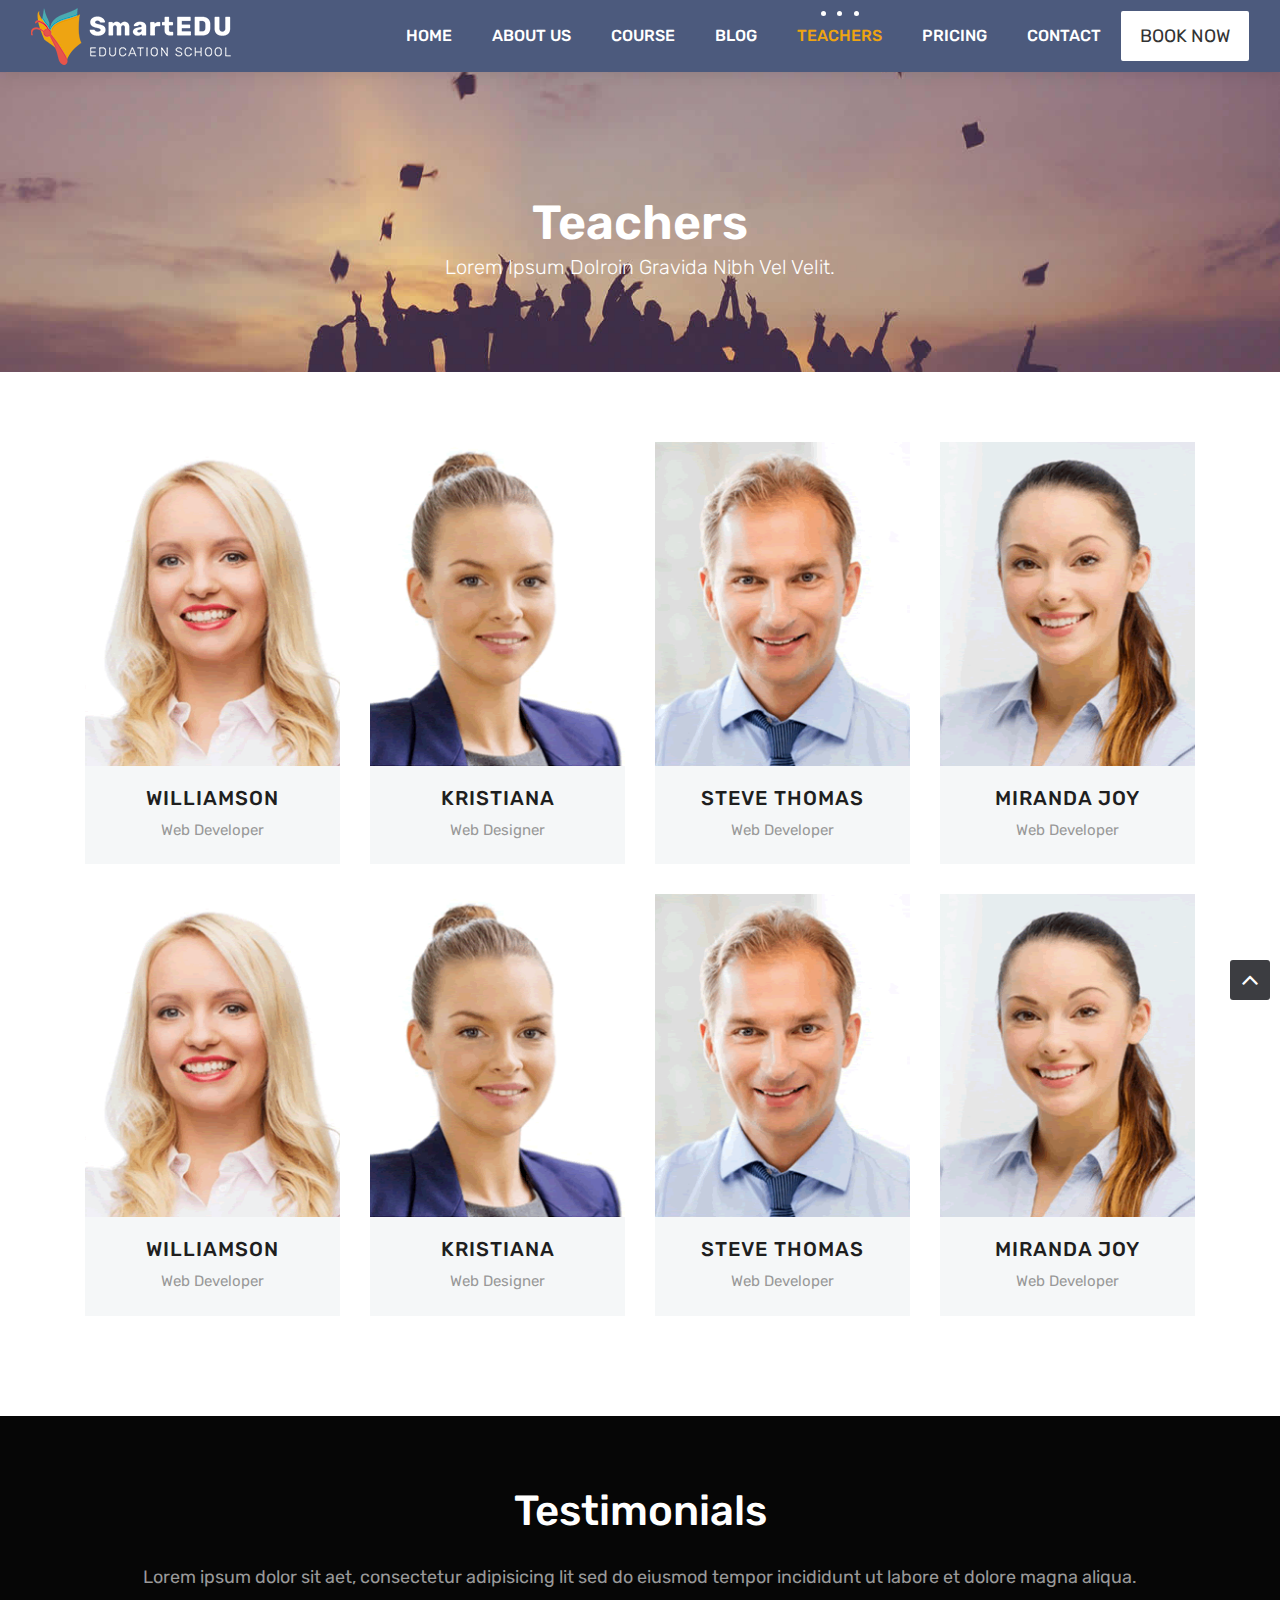
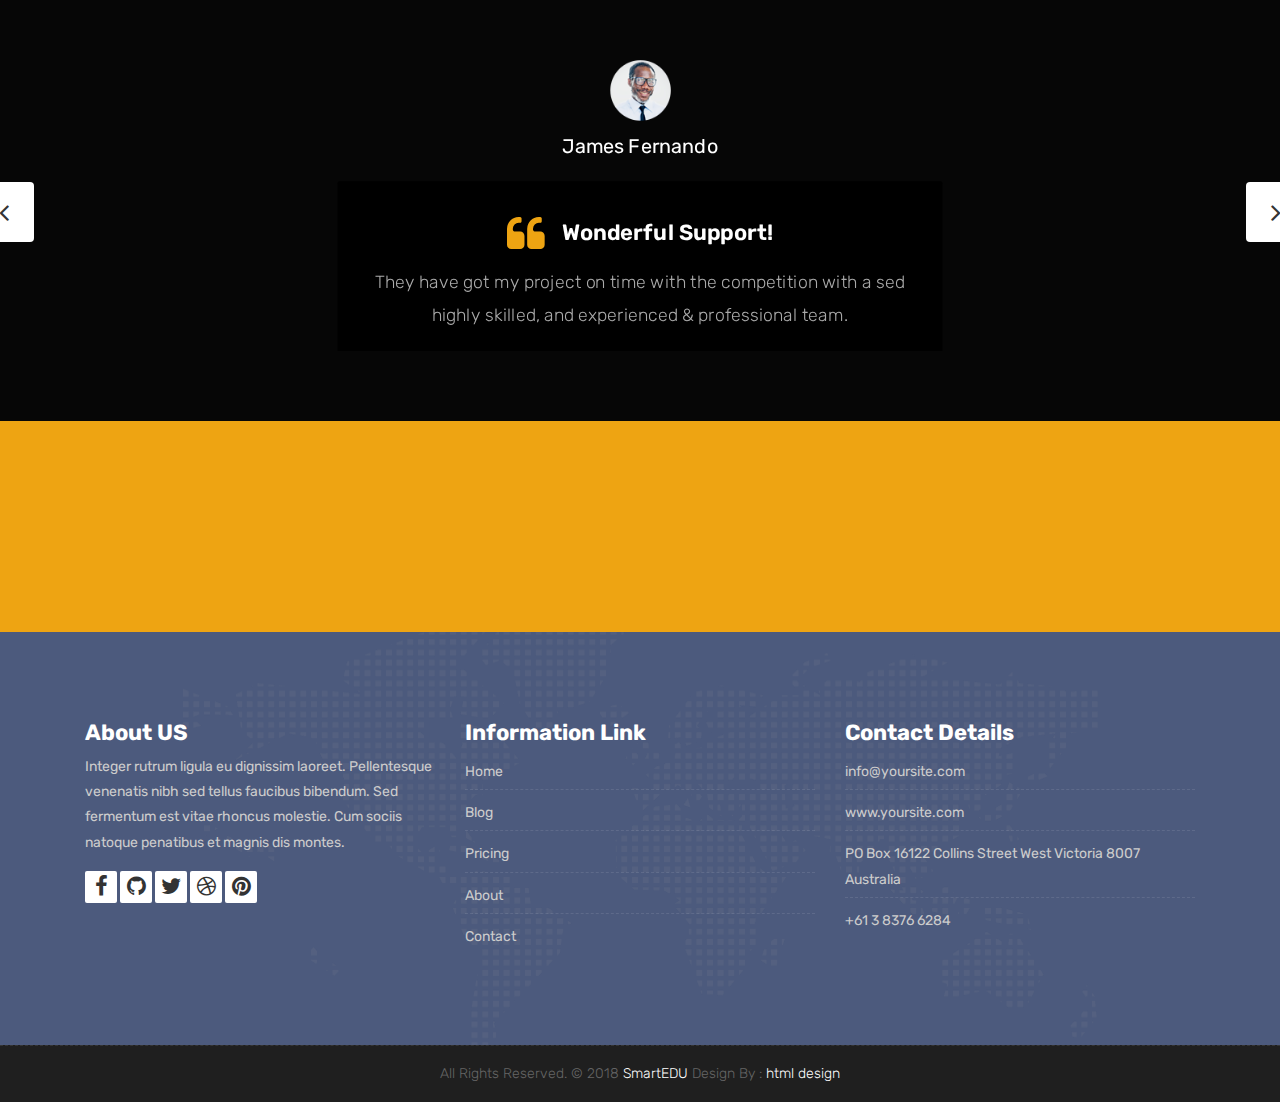
<file: teachers.html>
<!DOCTYPE html>
<html lang="en">

    <!-- Basic -->
    <meta charset="utf-8">
    <meta http-equiv="X-UA-Compatible" content="IE=edge">   
   
    <!-- Mobile Metas -->
    <meta name="viewport" content="width=device-width, initial-scale=1">
 
     <!-- Site Metas -->
    <title>SmartEDU - Education Responsive HTML5 Template</title>  
    <meta name="keywords" content="">
    <meta name="description" content="">
    <meta name="author" content="">

    <!-- Site Icons -->
    <link rel="shortcut icon" href="images/favicon.ico" type="image/x-icon" />
    <link rel="apple-touch-icon" href="images/apple-touch-icon.png">

    <!-- Bootstrap CSS -->
    <link rel="stylesheet" href="css/bootstrap.min.css">
    <!-- Site CSS -->
    <link rel="stylesheet" href="style.css">
    <!-- ALL VERSION CSS -->
    <link rel="stylesheet" href="css/versions.css">
    <!-- Responsive CSS -->
    <link rel="stylesheet" href="css/responsive.css">
    <!-- Custom CSS -->
    <link rel="stylesheet" href="css/custom.css">

    <!-- Modernizer for Portfolio -->
    <script src="js/modernizer.js"></script>

    <!--[if lt IE 9]>
      <script src="https://oss.maxcdn.com/libs/html5shiv/3.7.0/html5shiv.js"></script>
      <script src="https://oss.maxcdn.com/libs/respond.js/1.4.2/respond.min.js"></script>
    <![endif]-->

</head>
<body class="host_version"> 

	<!-- Modal -->
	<div class="modal fade" id="login" tabindex="-1" role="dialog" aria-labelledby="myModalLabel">
	  <div class="modal-dialog modal-dialog-centered modal-lg" role="document">
		<div class="modal-content">
			<div class="modal-header tit-up">
				<button type="button" class="close" data-dismiss="modal" aria-hidden="true">&times;</button>
				<h4 class="modal-title">Customer Login</h4>
			</div>
			<div class="modal-body customer-box">
				<!-- Nav tabs -->
				<ul class="nav nav-tabs">
					<li><a class="active" href="#Login" data-toggle="tab">Login</a></li>
					<li><a href="#Registration" data-toggle="tab">Registration</a></li>
				</ul>
				<!-- Tab panes -->
				<div class="tab-content">
					<div class="tab-pane active" id="Login">
						<form role="form" class="form-horizontal">
							<div class="form-group">
								<div class="col-sm-12">
									<input class="form-control" id="email1" placeholder="Name" type="text">
								</div>
							</div>
							<div class="form-group">
								<div class="col-sm-12">
									<input class="form-control" id="exampleInputPassword1" placeholder="Email" type="email">
								</div>
							</div>
							<div class="row">
								<div class="col-sm-10">
									<button type="submit" class="btn btn-light btn-radius btn-brd grd1">
										Submit
									</button>
									<a class="for-pwd" href="javascript:;">Forgot your password?</a>
								</div>
							</div>
						</form>
					</div>
					<div class="tab-pane" id="Registration">
						<form role="form" class="form-horizontal">
							<div class="form-group">
								<div class="col-sm-12">
									<input class="form-control" placeholder="Name" type="text">
								</div>
							</div>
							<div class="form-group">
								<div class="col-sm-12">
									<input class="form-control" id="email" placeholder="Email" type="email">
								</div>
							</div>
							<div class="form-group">
								<div class="col-sm-12">
									<input class="form-control" id="mobile" placeholder="Mobile" type="email">
								</div>
							</div>
							<div class="form-group">
								<div class="col-sm-12">
									<input class="form-control" id="password" placeholder="Password" type="password">
								</div>
							</div>
							<div class="row">							
								<div class="col-sm-10">
									<button type="button" class="btn btn-light btn-radius btn-brd grd1">
										Save &amp; Continue
									</button>
									<button type="button" class="btn btn-light btn-radius btn-brd grd1">
										Cancel</button>
								</div>
							</div>
						</form>
					</div>
				</div>
			</div>
		</div>
	  </div>
	</div>

    <!-- LOADER -->
	<div id="preloader">
		<div class="loader-container">
			<div class="progress-br float shadow">
				<div class="progress__item"></div>
			</div>
		</div>
	</div>
	<!-- END LOADER -->	

    <!-- Start header -->
	<header class="top-navbar">
		<nav class="navbar navbar-expand-lg navbar-light bg-light">
			<div class="container-fluid">
				<a class="navbar-brand" href="index.html">
					<img src="images/logo.png" alt="" />
				</a>
				<button class="navbar-toggler" type="button" data-toggle="collapse" data-target="#navbars-host" aria-controls="navbars-rs-food" aria-expanded="false" aria-label="Toggle navigation">
					<span class="icon-bar"></span>
                    <span class="icon-bar"></span>
                    <span class="icon-bar"></span>
				</button>
				<div class="collapse navbar-collapse" id="navbars-host">
					<ul class="navbar-nav ml-auto">
						<li class="nav-item"><a class="nav-link" href="index.html">Home</a></li>
						<li class="nav-item"><a class="nav-link" href="about.html">About Us</a></li>
						<li class="nav-item dropdown">
							<a class="nav-link dropdown-toggle" href="#" id="dropdown-a" data-toggle="dropdown">Course </a>
							<div class="dropdown-menu" aria-labelledby="dropdown-a">
								<a class="dropdown-item" href="course-grid-2.html">Course Grid 2 </a>
								<a class="dropdown-item" href="course-grid-3.html">Course Grid 3 </a>
								<a class="dropdown-item" href="course-grid-4.html">Course Grid 4 </a>
							</div>
						</li>
						<li class="nav-item dropdown">
							<a class="nav-link dropdown-toggle" href="#" id="dropdown-a" data-toggle="dropdown">Blog </a>
							<div class="dropdown-menu" aria-labelledby="dropdown-a">
								<a class="dropdown-item" href="blog.html">Blog </a>
								<a class="dropdown-item" href="blog-single.html">Blog single </a>
							</div>
						</li>
						<li class="nav-item active"><a class="nav-link" href="teachers.html">Teachers</a></li>
						<li class="nav-item"><a class="nav-link" href="pricing.html">Pricing</a></li>
						<li class="nav-item"><a class="nav-link" href="contact.html">Contact</a></li>
					</ul>
					<ul class="nav navbar-nav navbar-right">
                        <li><a class="hover-btn-new log" href="#" data-toggle="modal" data-target="#login"><span>Book Now</span></a></li>
                    </ul>
				</div>
			</div>
		</nav>
	</header>
	<!-- End header -->
	
	<div class="all-title-box">
		<div class="container text-center">
			<h1>Teachers<span class="m_1">Lorem Ipsum dolroin gravida nibh vel velit.</span></h1>
		</div>
	</div>
	
	<div id="teachers" class="section wb">
        <div class="container">
            <div class="row">
				<div class="col-lg-3 col-md-6 col-12">
					<div class="our-team">
						<div class="team-img">
							<img src="images/team-01.png">
							<div class="social">
								<ul>
									<li><a href="#" class="fa fa-facebook"></a></li>
									<li><a href="#" class="fa fa-twitter"></a></li>
									<li><a href="#" class="fa fa-linkedin"></a></li>
									<li><a href="#" class="fa fa-skype"></a></li>
								</ul>
							</div>
						</div>
						<div class="team-content">
							<h3 class="title">Williamson</h3>
							<span class="post">Web Developer</span>
						</div>
					</div>
				</div>

				<div class="col-lg-3 col-md-6 col-12">
					<div class="our-team">
						<div class="team-img">
							<img src="images/team-02.png">
							<div class="social">
								<ul>
									<li><a href="#" class="fa fa-facebook"></a></li>
									<li><a href="#" class="fa fa-twitter"></a></li>
									<li><a href="#" class="fa fa-linkedin"></a></li>
									<li><a href="#" class="fa fa-skype"></a></li>
								</ul>
							</div>
						</div>
						<div class="team-content">
							<h3 class="title">Kristiana</h3>
							<span class="post">Web Designer</span>
						</div>
					</div>
				</div>

				<div class="col-lg-3 col-md-6 col-12">
					<div class="our-team">
						<div class="team-img">
							<img src="images/team-03.png">
							<div class="social">
								<ul>
									<li><a href="#" class="fa fa-facebook"></a></li>
									<li><a href="#" class="fa fa-twitter"></a></li>
									<li><a href="#" class="fa fa-linkedin"></a></li>
									<li><a href="#" class="fa fa-skype"></a></li>
								</ul>
							</div>
						</div>
						<div class="team-content">
							<h3 class="title">Steve Thomas</h3>
							<span class="post">Web Developer</span>
						</div>
					</div>
				</div>

				<div class="col-lg-3 col-md-6 col-12">
					<div class="our-team">
						<div class="team-img">
							<img src="images/team-04.png">
							<div class="social">
								<ul>
									<li><a href="#" class="fa fa-facebook"></a></li>
									<li><a href="#" class="fa fa-twitter"></a></li>
									<li><a href="#" class="fa fa-linkedin"></a></li>
									<li><a href="#" class="fa fa-skype"></a></li>
								</ul>
							</div>
						</div>
						<div class="team-content">
							<h3 class="title">Miranda joy</h3>
							<span class="post">Web Developer</span>
						</div>
					</div>
				</div>
				
				<div class="col-lg-3 col-md-6 col-12">
					<div class="our-team">
						<div class="team-img">
							<img src="images/team-01.png">
							<div class="social">
								<ul>
									<li><a href="#" class="fa fa-facebook"></a></li>
									<li><a href="#" class="fa fa-twitter"></a></li>
									<li><a href="#" class="fa fa-linkedin"></a></li>
									<li><a href="#" class="fa fa-skype"></a></li>
								</ul>
							</div>
						</div>
						<div class="team-content">
							<h3 class="title">Williamson</h3>
							<span class="post">Web Developer</span>
						</div>
					</div>
				</div>

				<div class="col-lg-3 col-md-6 col-12">
					<div class="our-team">
						<div class="team-img">
							<img src="images/team-02.png">
							<div class="social">
								<ul>
									<li><a href="#" class="fa fa-facebook"></a></li>
									<li><a href="#" class="fa fa-twitter"></a></li>
									<li><a href="#" class="fa fa-linkedin"></a></li>
									<li><a href="#" class="fa fa-skype"></a></li>
								</ul>
							</div>
						</div>
						<div class="team-content">
							<h3 class="title">Kristiana</h3>
							<span class="post">Web Designer</span>
						</div>
					</div>
				</div>

				<div class="col-lg-3 col-md-6 col-12">
					<div class="our-team">
						<div class="team-img">
							<img src="images/team-03.png">
							<div class="social">
								<ul>
									<li><a href="#" class="fa fa-facebook"></a></li>
									<li><a href="#" class="fa fa-twitter"></a></li>
									<li><a href="#" class="fa fa-linkedin"></a></li>
									<li><a href="#" class="fa fa-skype"></a></li>
								</ul>
							</div>
						</div>
						<div class="team-content">
							<h3 class="title">Steve Thomas</h3>
							<span class="post">Web Developer</span>
						</div>
					</div>
				</div>

				<div class="col-lg-3 col-md-6 col-12">
					<div class="our-team">
						<div class="team-img">
							<img src="images/team-04.png">
							<div class="social">
								<ul>
									<li><a href="#" class="fa fa-facebook"></a></li>
									<li><a href="#" class="fa fa-twitter"></a></li>
									<li><a href="#" class="fa fa-linkedin"></a></li>
									<li><a href="#" class="fa fa-skype"></a></li>
								</ul>
							</div>
						</div>
						<div class="team-content">
							<h3 class="title">Miranda joy</h3>
							<span class="post">Web Developer</span>
						</div>
					</div>
				</div>
            </div><!-- end row -->
        </div><!-- end container -->
    </div><!-- end section -->	

    <div id="testimonials" class="parallax section db parallax-off" style="background-image:url('images/parallax_04.jpg');">
        <div class="container">
            <div class="section-title text-center">
                <h3>Testimonials</h3>
                <p>Lorem ipsum dolor sit aet, consectetur adipisicing lit sed do eiusmod tempor incididunt ut labore et dolore magna aliqua. </p>
            </div><!-- end title -->

            <div class="row">
                <div class="col-md-12 col-sm-12">
                    <div class="testi-carousel owl-carousel owl-theme">
                        <div class="testimonial clearfix">
							<div class="testi-meta">
                                <img src="images/testi_01.png" alt="" class="img-fluid">
                                <h4>James Fernando </h4>
                            </div>
                            <div class="desc">
                                <h3><i class="fa fa-quote-left"></i> Wonderful Support!</h3>
                                <p class="lead">They have got my project on time with the competition with a sed highly skilled, and experienced & professional team.</p>
                            </div>
                            <!-- end testi-meta -->
                        </div>
                        <!-- end testimonial -->

                        <div class="testimonial clearfix">
							<div class="testi-meta">
                                <img src="images/testi_02.png" alt="" class="img-fluid">
                                <h4>Jacques Philips </h4>
                            </div>
                            <div class="desc">
                                <h3><i class="fa fa-quote-left"></i> Awesome Services!</h3>
                                <p class="lead">Explain to you how all this mistaken idea of denouncing pleasure and praising pain was born and I will give you completed.</p>
                            </div>
                            <!-- end testi-meta -->
                        </div>
                        <!-- end testimonial -->

                        <div class="testimonial clearfix">
							<div class="testi-meta">
                                <img src="images/testi_03.png" alt="" class="img-fluid ">
                                <h4>Venanda Mercy </h4>
                            </div>
                            <div class="desc">
                                <h3><i class="fa fa-quote-left"></i> Great & Talented Team!</h3>
                                <p class="lead">The master-builder of human happines no one rejects, dislikes avoids pleasure itself, because it is very pursue pleasure. </p>
                            </div>
                            <!-- end testi-meta -->
                        </div>
                        <!-- end testimonial -->
                        <div class="testimonial clearfix">
							<div class="testi-meta">
                                <img src="images/testi_01.png" alt="" class="img-fluid">
                                <h4>James Fernando </h4>
                            </div>
                            <div class="desc">
                                <h3><i class="fa fa-quote-left"></i> Wonderful Support!</h3>
                                <p class="lead">They have got my project on time with the competition with a sed highly skilled, and experienced & professional team.</p>
                            </div>
                            <!-- end testi-meta -->
                        </div>
                        <!-- end testimonial -->

                        <div class="testimonial clearfix">
							<div class="testi-meta">
                                <img src="images/testi_02.png" alt="" class="img-fluid">
                                <h4>Jacques Philips </h4>
                            </div>
                            <div class="desc">
                                <h3><i class="fa fa-quote-left"></i> Awesome Services!</h3>
                                <p class="lead">Explain to you how all this mistaken idea of denouncing pleasure and praising pain was born and I will give you completed.</p>
                            </div>
                            <!-- end testi-meta -->
                        </div>
                        <!-- end testimonial -->

                        <div class="testimonial clearfix">
							<div class="testi-meta">
                                <img src="images/testi_03.png" alt="" class="img-fluid">
                                <h4>Venanda Mercy </h4>
                            </div>
                            <div class="desc">
                                <h3><i class="fa fa-quote-left"></i> Great & Talented Team!</h3>
                                <p class="lead">The master-builder of human happines no one rejects, dislikes avoids pleasure itself, because it is very pursue pleasure. </p>
                            </div>
                            <!-- end testi-meta -->
                        </div><!-- end testimonial -->
                    </div><!-- end carousel -->
                </div><!-- end col -->
            </div><!-- end row -->
        </div><!-- end container -->
    </div><!-- end section -->

    <div class="parallax section dbcolor">
        <div class="container">
            <div class="row logos">
                <div class="col-md-2 col-sm-2 col-xs-6 wow fadeInUp">
                    <a href="#"><img src="images/logo_01.png" alt="" class="img-repsonsive"></a>
                </div>
                <div class="col-md-2 col-sm-2 col-xs-6 wow fadeInUp">
                    <a href="#"><img src="images/logo_02.png" alt="" class="img-repsonsive"></a>
                </div>
                <div class="col-md-2 col-sm-2 col-xs-6 wow fadeInUp">
                    <a href="#"><img src="images/logo_03.png" alt="" class="img-repsonsive"></a>
                </div>
                <div class="col-md-2 col-sm-2 col-xs-6 wow fadeInUp">
                    <a href="#"><img src="images/logo_04.png" alt="" class="img-repsonsive"></a>
                </div>
                <div class="col-md-2 col-sm-2 col-xs-6 wow fadeInUp">
                    <a href="#"><img src="images/logo_05.png" alt="" class="img-repsonsive"></a>
                </div>
                <div class="col-md-2 col-sm-2 col-xs-6 wow fadeInUp">
                    <a href="#"><img src="images/logo_06.png" alt="" class="img-repsonsive"></a>
                </div>
            </div><!-- end row -->
        </div><!-- end container -->
    </div><!-- end section -->

    <footer class="footer">
        <div class="container">
            <div class="row">
                <div class="col-lg-4 col-md-4 col-xs-12">
                    <div class="widget clearfix">
                        <div class="widget-title">
                            <h3>About US</h3>
                        </div>
                        <p> Integer rutrum ligula eu dignissim laoreet. Pellentesque venenatis nibh sed tellus faucibus bibendum. Sed fermentum est vitae rhoncus molestie. Cum sociis natoque penatibus et magnis dis montes.</p>
                        <div class="footer-right">
							<ul class="footer-links-soi">
								<li><a href="#"><i class="fa fa-facebook"></i></a></li>
								<li><a href="#"><i class="fa fa-github"></i></a></li>
								<li><a href="#"><i class="fa fa-twitter"></i></a></li>
								<li><a href="#"><i class="fa fa-dribbble"></i></a></li>
								<li><a href="#"><i class="fa fa-pinterest"></i></a></li>
							</ul><!-- end links -->
						</div>
                    </div><!-- end clearfix -->
                </div><!-- end col -->

				<div class="col-lg-4 col-md-4 col-xs-12">
                    <div class="widget clearfix">
                        <div class="widget-title">
                            <h3>Information Link</h3>
                        </div>
                        <ul class="footer-links">
                            <li><a href="#">Home</a></li>
                            <li><a href="#">Blog</a></li>
                            <li><a href="#">Pricing</a></li>
							<li><a href="#">About</a></li>
							<li><a href="#">Contact</a></li>
                        </ul><!-- end links -->
                    </div><!-- end clearfix -->
                </div><!-- end col -->
				
                <div class="col-lg-4 col-md-4 col-xs-12">
                    <div class="widget clearfix">
                        <div class="widget-title">
                            <h3>Contact Details</h3>
                        </div>

                        <ul class="footer-links">
                            <li><a href="mailto:#">info@yoursite.com</a></li>
                            <li><a href="#">www.yoursite.com</a></li>
                            <li>PO Box 16122 Collins Street West Victoria 8007 Australia</li>
                            <li>+61 3 8376 6284</li>
                        </ul><!-- end links -->
                    </div><!-- end clearfix -->
                </div><!-- end col -->
				
            </div><!-- end row -->
        </div><!-- end container -->
    </footer><!-- end footer -->

    <div class="copyrights">
        <div class="container">
            <div class="footer-distributed">
                <div class="footer-center">                   
                    <p class="footer-company-name">All Rights Reserved. &copy; 2018 <a href="#">SmartEDU</a> Design By : <a href="https://html.design/">html design</a></p>
                </div>
            </div>
        </div><!-- end container -->
    </div><!-- end copyrights -->

    <a href="#" id="scroll-to-top" class="dmtop global-radius"><i class="fa fa-angle-up"></i></a>

    <!-- ALL JS FILES -->
    <script src="js/all.js"></script>
    <!-- ALL PLUGINS -->
    <script src="js/custom.js"></script>

</body>
</html>
</file>
<file: style.css>
/*------------------------------------------------------------------
    IMPORT FONTS
-------------------------------------------------------------------*/

@import url('https://fonts.googleapis.com/css?family=Rubik:300,300i,400,400i,500,500i,700,700i,900,900i');

/*------------------------------------------------------------------
    IMPORT FILES
-------------------------------------------------------------------*/

@import url(css/animate.css);
@import url(css/animate.min.css);
@import url(css/bootstrap-touch-slider.css);
@import url(css/flaticon.css);
@import url(css/timeline.min.css);
@import url(css/prettyPhoto.css);
@import url(css/owl.carousel.css);
@import url(css/font-awesome.min.css);

/*------------------------------------------------------------------
    SKELETON
-------------------------------------------------------------------*/

body {
   
    color: #333333;
    font-size: 14px;
    font-family: 'Rubik', sans-serif;
    line-height: 1.80857;
}

body.demos .section {
    background: url(images/bg.png) repeat top center #f2f3f5;
}

body.demos .section-title img {
    max-width: 280px;
    display: block;
    margin: 10px auto;
}

body.demos .service-widget h3 {
    border-bottom: 1px solid #ededed;
    font-size: 18px;
    padding: 20px 0;
    background-color: #ffffff;
}

body.demos .service-widget {
    margin: 0 0 30px;
    padding: 30px;
    background-color: #fff
}

body.demos .container-fluid {
    max-width: 1080px
}

html, body{
	height: 100%;
}


a {
    color: #1f1f1f;
    text-decoration: none !important;
    outline: none !important;
    -webkit-transition: all .3s ease-in-out;
    -moz-transition: all .3s ease-in-out;
    -ms-transition: all .3s ease-in-out;
    -o-transition: all .3s ease-in-out;
    transition: all .3s ease-in-out;
}

h1,
h2,
h3,
h4,
h5,
h6 {
    letter-spacing: 0;
    font-weight: normal;
    position: relative;
    padding: 0 0 10px 0;
    font-weight: normal;
    line-height: 120% !important;
    color: #1f1f1f;
    margin: 0
}

h1 {
    font-size: 24px
}

h2 {
    font-size: 22px
}

h3 {
    font-size: 18px
}

h4 {
    font-size: 16px
}

h5 {
    font-size: 14px
}

h6 {
    font-size: 13px
}

h1 a,
h2 a,
h3 a,
h4 a,
h5 a,
h6 a {
    color: #212121;
    text-decoration: none!important;
    opacity: 1
}

h1 a:hover,
h2 a:hover,
h3 a:hover,
h4 a:hover,
h5 a:hover,
h6 a:hover {
    opacity: .8
}

a {
    color: #1f1f1f;
    text-decoration: none;
    outline: none;
}

a,
.btn {
    text-decoration: none !important;
    outline: none !important;
    -webkit-transition: all .3s ease-in-out;
    -moz-transition: all .3s ease-in-out;
    -ms-transition: all .3s ease-in-out;
    -o-transition: all .3s ease-in-out;
    transition: all .3s ease-in-out;
}

.btn-custom {
    margin-top: 20px;
    background-color: transparent !important;
    border: 2px solid #ddd;
    padding: 12px 40px;
    font-size: 16px;
}

.lead {
    font-size: 18px;
    line-height: 30px;
    color: #767676;
    margin: 0;
    padding: 0;
}

blockquote {
    margin: 20px 0 20px;
    padding: 30px;
}


/*------------------------------------------------------------------
    WP CORE
-------------------------------------------------------------------*/

.first {
    clear: both
}

.last {
    margin-right: 0
}

.alignnone {
    margin: 5px 20px 20px 0;
}

.aligncenter,
div.aligncenter {
    display: block;
    margin: 5px auto 5px auto;
}

.alignright {
    float: right;
    margin: 10px 0 20px 20px;
}

.alignleft {
    float: left;
    margin: 10px 20px 20px 0;
}

a img.alignright {
    float: right;
    margin: 10px 0 20px 20px;
}

a img.alignnone {
    margin: 10px 20px 20px 0;
}

a img.alignleft {
    float: left;
    margin: 10px 20px 20px 0;
}

a img.aligncenter {
    display: block;
    margin-left: auto;
    margin-right: auto
}

.wp-caption {
    background: #fff;
    border: 1px solid #f0f0f0;
    max-width: 96%;
    /* Image does not overflow the content area */
    padding: 5px 3px 10px;
    text-align: center;
}

.wp-caption.alignnone {
    margin: 5px 20px 20px 0;
}

.wp-caption.alignleft {
    margin: 5px 20px 20px 0;
}

.wp-caption.alignright {
    margin: 5px 0 20px 20px;
}

.wp-caption img {
    border: 0 none;
    height: auto;
    margin: 0;
    max-width: 98.5%;
    padding: 0;
    width: auto;
}

.wp-caption p.wp-caption-text {
    font-size: 11px;
    line-height: 17px;
    margin: 0;
    padding: 0 4px 5px;
}


/* Text meant only for screen readers. */

.screen-reader-text {
    clip: rect(1px, 1px, 1px, 1px);
    position: absolute !important;
    height: 1px;
    width: 1px;
    overflow: hidden;
}

.screen-reader-text:focus {
    background-color: #f1f1f1;
    border-radius: 3px;
    box-shadow: 0 0 2px 2px rgba(0, 0, 0, 0.6);
    clip: auto !important;
    color: #21759b;
    display: block;
    font-size: 14px;
    font-size: 0.875rem;
    font-weight: bold;
    height: auto;
    left: 5px;
    line-height: normal;
    padding: 15px 23px 14px;
    text-decoration: none;
    top: 5px;
    width: auto;
    z-index: 100000;
    /* Above WP toolbar. */
}

/*------------------------------------------------------------------
    LOADER
-------------------------------------------------------------------*/

.loader-container {
  position: absolute;
  top: 0;
  left: 0;
  width: 100%;
  height: 100%;
  z-index:8888;
}
.loader-container:before {
  content: '';
  position: absolute;
  top: 0;
  left: 0;
  width: 100%;
  height: 50%;
  background: #eea412;
  z-index: -1;
  transition: top 1.2s linear 3.1s;
}
.loader-container:after {
  content: '';
  position: absolute;
  bottom: 0;
  left: 0;
  width: 100%;
  height: 50%;
  background: #eea412;
  z-index: -1;
  transition: bottom 1.2s linear 3.1s;
}
.loader-container.done:before {
  top: -50%;
}
.loader-container.done:after {
  bottom: -50%;
}

.progress-br {
  position: absolute;
  top: 50%;
  left: 50%;
  transform: translateX(-50%) translateY(-50%);
  transform-origin: center;
}
.progress-br .progress__item {
  text-align: center;
  width: 100px;
  height: 100px;
  line-height: 100px;
  border: 2px solid #fff;
  border-radius: 50%;
}
.progress-br .progress__item:before {
  content: '';
  position: absolute;
  top: 0;
  left: 50%;
  margin-top: -3px;
  margin-left: 0px;
  width: 50px;
  height: 50px;
  border-top: solid 10px #fff;
  border-right: solid 10px #fff;
  border-top-right-radius: 100%;
  transform-origin: left bottom;
  -webkit-animation: spin 3s linear infinite;
}
.progress-br.float .progress__item:before {
  border-top-width: 50px;
  margin-top: 0px;
  height: 50px;
}

.progress-br.float.shadow:before {
  border-top-width: 50px;
  margin-top: -50px;
  height: 50px;
}
.progress-br.shadow:before {
  content: '';
  position: absolute;
  top: 50%;
  left: 50%;
  margin: -50px 0 0 50px;
  width: 50px;
  height: 50px;
  border-top: solid 10px #6e912d;
  border-right: solid 10px #6e912d;
  border-top-right-radius: 100%;
  z-index: -1;
  transform-origin: left bottom;
  -webkit-animation: spin 3s linear infinite;
}
.progress-br.shadow:after {
  content: '';
  position: absolute;
  top: 50%;
  left: 50%;
  width: 100px;
  height: 100px;
  color: #6e912d;
  text-align: center;
  line-height: 100px;
  border: 2px solid #6e912d;
  border-radius: 50%;
  margin: -50px 0 0 -0px;
  z-index: -1;
  transform-origin: center;
}
.progress-br.done .progress__item {
  opacity: 0;
  -webkit-animation: done 3.1s;
  transition: opacity 0.3s linear 3.1s;
}
.progress-br.done .progress__item:before {
  display: none;
}
.progress-br.done:before {
  display: none;
}
.progress-br.done:after {
  opacity: 0;
  -webkit-animation: done 3.1s;
  transition: opacity 0.15s linear 3.1s;
}

@-webkit-keyframes done {
  10% {
    transform: scale(1.1);
  }
  20% {
    transform: scale(0.9);
  }
  30% {
    transform: scale(1.07);
  }
  40% {
    transform: scale(0.93);
  }
  50% {
    transform: scale(1.04);
  }
  60% {
    transform: scale(0.97);
  }
  80% {
    transform: scale(1.01);
  }
  90% {
    transform: scale(0.99);
  }
  100% {
    transform: scale(1);
  }
}
@-webkit-keyframes spin {
  100% {
    -webkit-transform: rotate(360deg);
  }
}

.shadow{
	box-shadow: none !important;
}

/*------------------------------------------------------------------
    HEADER
-------------------------------------------------------------------*/


.top-navbar .bg-light{
	background: #4c5a7d !important;
}

.top-navbar .navbar-light .navbar-nav .nav-link{
	color: #ffffff;
	font-size: 16px;
	font-weight: 500;
}

.top-navbar .navbar-light .navbar-nav .nav-item{
	position: relative;
	display: inline-block;
	padding: 15px 0px;
	margin: 0px 20px;
}
.top-navbar .navbar-light .navbar-nav .nav-item .nav-link{
	padding: 6px 0px;
	position: relative;
	display: block;
	line-height: 30px;
	letter-spacing: 0px;
	text-transform: uppercase;
}

.top-navbar .navbar-light .navbar-nav .nav-item::after {
    position: absolute;
    content: '';
    left: 50%;
    bottom: auto;
    top: 11px;
    width: 5px;
	height: 5px;
    opacity: 0;
    margin-left: -3px;
    background-color: #ffffff;
	border-radius: 50px;
    -webkit-transform: translateY(0px);
    transform: translateY(0px);
    transition: all 900ms ease;
    -webkit-transition: all 900ms ease;
    -ms-transition: all 900ms ease;
    -o-transition: all 900ms ease;
    -moz-transition: all 900ms ease;
}

.top-navbar .navbar-light .navbar-nav .nav-item .nav-link::before {
    position: absolute;
    content: '';
    left: 0%;
    bottom: auto;
    top: -4px;
    width: 5px;
	height: 5px;
	border-radius: 50px;
    opacity: 0;
    margin-left: -10px;
    background-color: #ffffff;
    -webkit-transform: translateY(0px);
    transform: translateY(0px);
    transition: all 900ms ease;
    -webkit-transition: all 900ms ease;
    -ms-transition: all 900ms ease;
    -o-transition: all 900ms ease;
    -moz-transition: all 900ms ease;
}

.top-navbar .navbar-light .navbar-nav .nav-item .nav-link::after {
    position: absolute;
    content: '';
    right: 0%;
    left: auto;
    bottom: auto;
    top: -4px;
    width: 5px;
	height: 5px;
	border-radius: 50px;
	border: none !important;
    opacity: 0;
    margin-right: -11px;
    background-color: #ffffff;
    transition: all 900ms ease;
    -webkit-transition: all 900ms ease;
    -ms-transition: all 900ms ease;
    -o-transition: all 900ms ease;
    -moz-transition: all 900ms ease;
}

.top-navbar .navbar-light .navbar-nav .nav-item.active::after{
	opacity: 1;
}

.top-navbar .navbar-light .navbar-nav .nav-item.active .nav-link::before {
	opacity: 1;
	left: 40%;
}
.top-navbar .navbar-light .navbar-nav .nav-item.active .nav-link{
	color: #eea412;
}
.top-navbar .navbar-light .navbar-nav .nav-item.active .nav-link::after{
	opacity: 1;
	right: 40%;
}

.top-navbar .navbar-light .navbar-nav .nav-item:hover::after{
	opacity: 1;
}

.top-navbar .navbar-light .navbar-nav .nav-item .nav-link:hover::before{
	opacity: 1;
	left: 40%;
}
.top-navbar .navbar-light .navbar-nav .nav-item .nav-link:hover{
	color: #eea412;
}
.top-navbar .navbar-light .navbar-nav .nav-item .nav-link:hover::after{
	opacity: 1;
	right: 40%;
}

.dropdown:hover>.dropdown-menu {
  display: block;
}

.dropdown>.dropdown-toggle:active {
    pointer-events: none;
}

.dropdown:hover>.dropdown-menu .dropdown-item{
	padding-left: 10px;
}


.top-navbar.fixed-menu .bg-light {
    position: fixed;
    top: 0;
    width: 100%;
    z-index: 9999;
    visibility: visible;
    transform: translate(0,0) scale(1);
    transition: .3s;
}

.top-navbar .bg-light {
    padding-top: 0px;
    padding-bottom: 0px;
    box-shadow: 0 0 18px 0 rgba(0,0,0,.12);
}

.top-navbar .navbar-light .navbar-nav li .dropdown-menu {
    box-shadow: 0 2px 12px 0 rgba(0,0,0,.12);
    border: none;
    border-radius: 0px;
    margin: 0px;
	padding: 10px;
}

.top-navbar .navbar-light .navbar-nav li .dropdown-menu a:hover{
	background: #eea412;
	color: #ffffff;
}

.navbar-right li a{
	position: relative;
	font-size: 18px;
	display: inline-block;
}
.navbar-right li a,
.navbar-right li a.hover-btn-new::after {
	-webkit-transition: all 0.3s;
	-moz-transition: all 0.3s;
	-o-transition: all 0.3s;
	transition: all 0.3s;
}

.navbar-right li a.hover-btn-new::before,
.navbar-right li a.hover-btn-new::after {
  background: #eea412;
  content: '';
  position: absolute;
  z-index: 1;
}

.navbar-right li a.hover-btn-new:hover span {
  color: #ffffff;
}
.navbar-right li a.hover-btn-new::before {
  height: 100%;
  left: 0;
  top: 0;
  width: 100%;
}
.navbar-right li a.hover-btn-new::after {
  background: #ffffff !important;
  height: 100%;
  left: 0;
  top: 0;
  width: 100%;
}
.navbar-right li a.hover-btn-new span{
	position: relative;
	z-index: 2;
	color: #333333;
}
.navbar-right li a.hover-btn-new:hover:after {
  height: 0;
  left: 50%;
  top: 50%;
  width: 0;
}


.navbar-toggler{
	background: #ffffff;
	border-radius: 0px;
	padding: 10px 10px;
}

.navbar-toggler .icon-bar {
    display: block;
    width: 22px;
    height: 2px;
    border-radius: 1px;
	background: #333333;
}
.navbar-toggler .icon-bar + .icon-bar {
    margin-top: 4px;
}

.navbar-toggler:hover{
	background: #eea412;
}

.navbar-toggler:hover .icon-bar{
	background: #ffffff;
}


.box-slider{
	height: 100%;
}


.box-slider .carousel-control-prev{
	border-radius: 2px;
	background: #eea412;
	position: absolute;
	left: 0px;
	font-size: 38px;
	top: 40%;
	width: 60px;
	height: 60px;
	line-height: 20px;
	opacity: 1;
}
.box-slider .carousel-control-next{
	border-radius: 2px;
	background: #eea412;
	position: absolute;
	right: 0px;
	font-size: 38px;
	top: 40%;
	width: 60px;
	height: 60px;
	line-height: 20px;
	opacity: 1;
}

.first-section .big-tagline a{
	background: none;
	position: relative;
	display: inline-block;
	font-size: 18px;
	color: #333333;
	font-weight: 500;
}


.big-tagline a,
.big-tagline a.hover-btn-new::after {
	-webkit-transition: all 0.3s;
	-moz-transition: all 0.3s;
	-o-transition: all 0.3s;
	transition: all 0.3s;
}

.big-tagline a.hover-btn-new::before,
.big-tagline a.hover-btn-new::after {
  background: #fff;
  content: '';
  position: absolute;
  z-index: 1;
}

.big-tagline a.hover-btn-new:hover span {
  color: #eea412;
}

.hover-btn-new::before {
  height: 100%;
  left: 0;
  top: 0;
  width: 100%;
}

.hover-btn-new::after {
  background: #eea412 !important;
  height: 100%;
  left: 0;
  top: 0;
  width: 100%;
}
.hover-btn-new span{
	position: relative;
	z-index: 2;
}

.hover-btn-new:hover:after {
  height: 0;
  left: 50%;
  top: 50%;
  width: 0;
}


.first-section .big-tagline a:hover{
	color: #333333;
}
.box-slider .carousel-inner{
	height: 100%;
}
.box-slider .carousel-item{
	height: 100%;
	width: 100%;
}



/*------------------------------------------------------------------
    SECTIONS
-------------------------------------------------------------------*/

.dbcolor{
	background: #eea412;
}

.parallax {
    background-attachment: fixed;
    background-size: cover;
    padding: 120px 0;
    position: relative;
    width: 100%;
}

.parallax.parallax-off {
    background-attachment: fixed !important;
    display: block;
    overflow: hidden;
    position: relative;
    background-position: center center;
    vertical-align: sub;
    width: 100%;
    z-index: 2;
}

.no-scroll-xy {
    overflow: hidden !important;
    -webkit-transition: all .4s ease-in-out;
    -moz-transition: all .4s ease-in-out;
    -ms-transition: all .4s ease-in-out;
    -o-transition: all .4s ease-in-out;
    transition: all .4s ease-in-out;
}

.section {
    display: block;
    position: relative;
    overflow: hidden;
    padding: 70px 0;
}

.noover {
    overflow: visible;
}

.noover .btn-dark {
    border: 0 !important;
}

.nopad {
    padding: 0;
}

.nopadtop {
    padding-top: 0;
}

.section.wb {
    background-color: #ffffff;
}

.section.lb {
    background-color: #f2f3f5;
}

.section.db {
    background-color: #1f1f1f;
}

.section.color1 {
    background-color: #448AFF;
}
.section.cl {
	background-color: #2d3032;
}

.hover-btn-new{
	color: #ffffff;
	display: inline-block;
	font-weight: 400;
	line-height: 46px;
	padding: 0 17px;
	text-transform: uppercase;
	position: relative;
	border: 2px solid #fff;
	font-size: 14px;
	-webkit-transition: all 0.3s ease-in-out;
	-moz-transition: all 0.3s ease-in-out;
	-ms-transition: all 0.3s ease-in-out;
	-o-transition: all 0.3s ease-in-out;
	transition: all 0.3s ease-in-out;
	border-radius: 2px;
}

.orange{
	border-color: #eea412;
}

.first-section {
    position: relative;
    overflow: hidden;
    height: 100%;	
	vertical-align: middle;
}

.first-section::before {
    content: "";
    position: absolute;
    height: 100%;
    width: 100%;
	top: 0px;
	left: 0px;
    display: block;
    background: rgba(0,0,0,0.5);
}

.first-section h2 {
    color: #ffffff;
    font-size: 68px;
    font-weight: 300;
    text-transform: capitalize;
    display: block;
    margin: 0;
    padding: 0 0 30px;
    position: relative;
}

.first-section h2 strong{
	color: #eea412;
}

.first-section .lead {
    font-size: 21px;
    font-weight: 300;
    padding: 0 0 40px;
    margin: 0;
    line-height: inherit;
    color: #ffffff;
}

.macbookright {
    width: 980px;
    position: absolute;
    right: -15%;
    bottom: -6%;
}

.section-title {
    display: block;
    position: relative;
    margin-bottom: 60px;
}

.section-title p {
    color: #999;
    font-weight: 400;
    font-size: 18px;
    line-height: 33px;
    margin: 0;
}

.section-title h3 {
    font-size: 42px;
    font-weight: 500;
    line-height: 62px;
    margin: 0 0 25px;
    padding: 0;
    text-transform: none;
}

.section.colorsection p,
.section.colorsection h3,
.section.db h3 {
    color: #ffffff;
}


.box-slider .first-section{
	display: table;
	position: relative;
	width: 100%;
}
.dtab{
	display: table-cell;
	vertical-align: middle;
}


.page-section{
	padding: 70px 0px; 
}

.customwidget a{
	position: relative;
	padding: 13px 40px;
	font-size: 18px;
	display: inline-block;
}


.customwidget a,
.customwidget a.hover-btn-new::after {
	-webkit-transition: all 0.3s;
	-moz-transition: all 0.3s;
	-o-transition: all 0.3s;
	transition: all 0.3s;
}

.customwidget a.hover-btn-new::before,
.customwidget a.hover-btn-new::after {
  background: #9dc15b;
  content: '';
  position: absolute;
  z-index: 1;
}

.customwidget a.hover-btn-new:hover span {
  color: #333333;
}
.customwidget a.hover-btn-new::before {
  height: 100%;
  left: 0;
  top: 0;
  width: 100%;
}
.customwidget a.hover-btn-new::after {
  background: #333333 !important;
  height: 100%;
  left: 0;
  top: 0;
  width: 100%;
}
.customwidget a.hover-btn-new span{
	position: relative;
	z-index: 2;
	color: #fff;
}
.customwidget a.hover-btn-new:hover:after {
	height: 0;
	left: 50%;
	top: 50%;
	width: 0;
}
.message-box a{
	position: relative;
	font-size: 18px;
	display: inline-block;
}
.message-box a,
.message-box a.hover-btn-new::after {
	-webkit-transition: all 0.3s;
	-moz-transition: all 0.3s;
	-o-transition: all 0.3s;
	transition: all 0.3s;
}
.message-box a.hover-btn-new::before,
.message-box a.hover-btn-new::after {
	background: #eea412;
	content: '';
	position: absolute;
	z-index: 1;
}

.message-box a.hover-btn-new:hover span {
  color: #333333;
}
.message-box a.hover-btn-new::before {
  height: 100%;
  left: 0;
  top: 0;
  width: 100%;
}
.message-box a.hover-btn-new::after {
  background: #333333 !important;
  height: 100%;
  left: 0;
  top: 0;
  width: 100%;
}
.message-box a.hover-btn-new span{
	position: relative;
	z-index: 2;
	color: #fff;
}
.message-box a.hover-btn-new:hover:after {
  height: 0;
  left: 50%;
  top: 50%;
  width: 0;
}


.customwidget{
	margin-top: 30px;
}

.hmv-box{
	padding: 60px 0px; 
}
.inner-hmv{
	padding: 15px;
	box-shadow: 0 0px 10px rgba(0,0,0,.1);
	position: relative;
	overflow: hidden;
}
.icon-box-hmv{
	width: 100px;
	height: 100px;
	line-height: 100px;
	text-align: center;
	border: 3px solid #4babb1;
	border-radius: 6px;
	margin-bottom: 20px;
	-webkit-transition: all 0.3s;
	-moz-transition: all 0.3s;
	-o-transition: all 0.3s;
	transition: all 0.3s;
}
.icon-box-hmv i{
	font-size: 60px;
	color: #eea412;
}
.inner-hmv h3{
	font-size: 28px;
	color: #212121;
    font-weight: 500;
	margin-bottom: 20px;
	padding: 0px;
	-webkit-transition: all 0.3s;
	-moz-transition: all 0.3s;
	-o-transition: all 0.3s;
	transition: all 0.3s;
}
.inner-hmv p{
	margin: 0px;
}

.inner-hmv:hover .icon-box-hmv{
	border: 3px solid #eea412;
}
.inner-hmv:hover .icon-box-hmv i{
	color: #4babb1;
}
.inner-hmv:hover h3{
	color: #eea412;
}
.tr-pa{
	font-size: 170px;
	color: #fbfbfb;
    position: absolute;
    top: -20px;
    right: -10px;
    line-height: 125px;
	font-weight: 700;
	opacity: 0;
	-webkit-transition: all 0.3s;
	-moz-transition: all 0.3s;
	-o-transition: all 0.3s;
	transition: all 0.3s;
}
.inner-hmv:hover .tr-pa{
	opacity: 1;
	-webkit-transition: all 0.3s;
	-moz-transition: all 0.3s;
	-o-transition: all 0.3s;
	transition: all 0.3s;
}


/*------------------------------------------------------------------
    PORTFOLIO
-------------------------------------------------------------------*/

.item-h2,
.item-h1 {
    height: 100% !important;
    height: auto !important;
}

.isotope-item {
    z-index: 2;
    padding: 0;
}

.isotope-hidden.isotope-item {
    pointer-events: none;
    z-index: 1;
}

.isotope,
.isotope .isotope-item {
    /* change duration value to whatever you like */
    -webkit-transition-duration: 0.8s;
    -moz-transition-duration: 0.8s;
    transition-duration: 0.8s;
}

.isotope {
    -webkit-transition-property: height, width;
    -moz-transition-property: height, width;
    transition-property: height, width;
}

.isotope .isotope-item {
    -webkit-transition-property: -webkit-transform, opacity;
    -moz-transition-property: -moz-transform, opacity;
    transition-property: transform, opacity;
}

.portfolio-filter ul {
    padding: 0;
    z-index: 2;
    display: block;
    position: relative;
    margin: 0;
}

.portfolio-filter ul li {
    border-radius: 0;
    display: inline-block;
    margin: 0 5px 0 0;
    text-decoration: none;
    text-transform: uppercase;
    vertical-align: middle;
}

.portfolio-filter ul li:last-child:after {
    content: "";
}

.portfolio-filter ul li .btn-dark {
    box-shadow: none;
    background-color: transparent;
    border: 1px solid #e6e7e6 !important;
    color: #1f1f1f;
    font-weight: 400;
    font-size: 13px;
    padding: 10px 30px;
}

.da-thumbs {
    list-style: none;
    position: relative;
    padding: 0;
}

.da-thumbs .pitem {
    margin: 0;
    padding: 15px;
    position: relative;
}

.da-thumbs .pitem a,
.da-thumbs .pitem a img {
    display: block;
    position: relative;
}

.da-thumbs .pitem a {
    overflow: hidden;
}

.da-thumbs .pitem a div {
    position: absolute;
    background-color: rgba(0, 0, 0, 0.8);
    width: 100%;
    height: 100%;
}

.da-thumbs .pitem a div h3 {
    display: block;
    color: #ffffff;
    font-size: 20px;
    padding: 30px 15px;
    text-transform: capitalize;
    font-weight: normal;
}

.da-thumbs .pitem a div h3 small {
    display: block;
    color: #ffffff;
    margin-top: 5px;
    font-size: 13px;
    font-weight: 300;
}

.da-thumbs .pitem a div i {
    background-color: #1f1f1f;
    position: absolute;
    color: #ffffff !important;
    bottom: 0;
    font-size: 15px;
    z-index: 12;
    right: 0;
    width: 40px;
    height: 40px;
    line-height: 40px;
    text-align: center;
}


/*------------------------------------------------------------------
    TESTIMONIALS
-------------------------------------------------------------------*/

.logos img {
    margin: auto;
    display: block;
    text-align: center;
    width: 100%;
    opacity: 0.3;
}

.logos img:hover {
    opacity: 1;
}

.desc h3 i {
    color: #eea412;
    font-size: 37px;
    vertical-align: middle;
    margin-right: 12px;
}

.desc {
    padding: 30px;
    position: relative;
    background: #000;
    border: none;
	border-radius: 2px;
}

.testi-meta {
    display: block;
    margin-top: 20px;
	margin-bottom: 20px;
}

.testi-meta img{
	display: inline-block !important; 
}
#testimonials{
	position: relative;
}
#testimonials:before{
	background: rgba(0,0,0,0.8);
	content: "";
	position: absolute;
	top: 0px;
	left: 0px;
	width: 100%;
	height: 100%;
}
.testimonial h4 {
    font-size: 18px;
    color: #ffffff;
    padding: 13px 0 0;
}

.testimonial img {
    max-width: 55px;
}

.testimonial small {
    margin-top: 7px;
    font-size: 16px;
    display: block;
}

.testimonial {
    background-color: transparent;
	max-width: 550px;
	width: 100%;
	margin: 0 auto;
	text-align: center;
}

.testimonial h3 {
    padding: 0 0 10px;
    font-size: 20px;
    font-weight: 600;
}

.testimonial small,
.testimonial .lead {
    background-color: transparent;
    color: #aaa;
    display: block;
    font-size: 16px;
    font-style: normal;
    line-height: 30px;
    margin: 0;
    padding: 0;
    position: relative;
}

.testimonial p:after {
    display: none;
}

.testi-carousel.owl-carousel .owl-item.active.center .testimonial{
	-webkit-transform: scale(1.1);
	-ms-transform: scale(1.1);
	transform: scale(1.1);
	-webkit-transition: all 0.3s ease;
	-o-transition: all 0.3s ease;
	transition: all 0.3s ease;
}




/*------------------------------------------------------------------
    PRICING TABLES
-------------------------------------------------------------------*/

.pricing-table {
    margin: 0px;
    background: #fff;
    box-shadow: 0 5px 14px rgba(0, 0, 0, 0.1);
	border-radius: 2px;
}

.pricing-table i {
    width: 30px;
    color: #c2c2c2;
    display: inline-block;
    margin-right: 10px;
    padding-right: 5px;
    border-right: 1px solid #ececec;
}

.pricing-table .btn-dark {
    padding: 10px 24px;
    font-size: 15px;
}

.pricing-table strong {
    font-weight: 600;
    margin-right: 6px;
    color: #1f1f1f;
}

.pricing-table-header {
    padding: 30px 0 25px 0;
    background: #ffffff;
	border-radius: 2px;
}

.pricing-table-header h2 {
    font-size: 31px;
    margin: 0;
    padding: 0;
    font-weight: 500;
}

.pricing-table-header h3 {
    font-size: 15px;
    font-weight: 600;
    color: #aaaaaa;
    margin-top: 10px;
    text-transform: uppercase;
}

.pricing-table-space {
    height: 10px;
}

.pricing-table-text {
    margin: 15px 30px 0 30px;
    padding: 0 10px 15px 10px;
    border-bottom: 1px solid #ececec;
    font-weight: 300;
    line-height: 30px;
    color: #c2c2c2;
    font-size: 16px;
}

.pricing-table-text p {
    font-weight: 400;
}

.pricing-table-features {
    margin: 15px 30px 0 30px;
    padding: 0 10px 15px 30px;
    border-bottom: 1px solid #ececec;
    text-align: left;
    line-height: 30px;
    font-size: 16px;
    color: #c2c2c2;
}

.pricing-table-highlighted h3,
.pricing-table-highlighted h2 {
    color: #ffffff !important;
}

.pricing-table-sign-up {
    margin-top: 25px;
    padding-bottom: 30px;
}

.pricing-table-sign-up a{}
.pricing-table-sign-up a{
	position: relative;
	font-size: 18px;
	display: inline-block;
}
.pricing-table-sign-up a,
.pricing-table-sign-up a.hover-btn-new::after {
	-webkit-transition: all 0.3s;
	-moz-transition: all 0.3s;
	-o-transition: all 0.3s;
	transition: all 0.3s;
}

.pricing-table-sign-up a.hover-btn-new::before,
.pricing-table-sign-up a.hover-btn-new::after {
  background: #eea412;
  content: '';
  position: absolute;
  z-index: 1;
}

.pricing-table-sign-up a.hover-btn-new:hover span {
  color: #333333;
}
.pricing-table-sign-up a.hover-btn-new::before {
  height: 100%;
  left: 0;
  top: 0;
  width: 100%;
}
.pricing-table-sign-up a.hover-btn-new::after {
  background: #333333 !important;
  height: 100%;
  left: 0;
  top: 0;
  width: 100%;
}
.pricing-table-sign-up a.hover-btn-new span{
	position: relative;
	z-index: 2;
	color: #fff;
}
.pricing-table-sign-up a.hover-btn-new:hover:after {
  height: 0;
  left: 50%;
  top: 50%;
  width: 0;
}



.pricing-table:hover {
	transform: scale(1.05,1.06);
	-webkit-transform: scale(1.05,1.06);
	-moz-transform: scale(1.05,1.06);
	-o-transform: scale(1.05,1.06);
	transition: 0.5s all ease;
	-webkit-transition: 0.5s all ease;
	-moz-transition: 0.5s all ease;
	-o-transition: 0.5s all ease;
	-ms-transition: 0.5s all ease;
}

/* Highlighted table */

.pricing-table-highlighted {
    margin-top: 0;
}

.m130 {
    margin-top: 130px;
}

.nav-pills {
    border: 1px solid #e1e1e1;
	border-radius: 2px;
}

.nav-pills > li {
    width: 50%;
    padding: 10px;
    float: left;
    margin: 0 !important;
}

.nav-pills > li > a {
    margin: 0!important;
    text-align: center;
    background-color: #f4f4f4;
	display: block;
	padding: 10px 0px;
	border-radius: 2px;
}


/*------------------------------------------------------------------
    ICON BOXES
-------------------------------------------------------------------*/

.icon-wrapper {
    position: relative;
	padding: 15px;
	box-shadow: -1px 3px 30px rgba(0, 0, 0, 0.08);
    cursor: pointer;
    display: block;
    z-index: 1;
}

.icon-wrapper i {
    width: 75px;
    height: 75px;
    text-align: center;
    line-height: 75px;
    font-size: 48px;
    background-color: #333333;
    color: #ffffff;
    margin-top: 0;
	position: relative;
	z-index: 1;
}

.small-icons.icon-wrapper:hover i,
.small-icons.icon-wrapper:hover i:hover,
.small-icons.icon-wrapper i {
    width: auto !important;
    height: auto !important;
    line-height: 1 !important;
    padding: 0 !important;
    color: #e3e3e3 !important;
    background-color: transparent !important;
    background: none !important;
    margin-right: 10px !important;
    vertical-align: middle;
    font-size: 24px !important;
}

.small-icons.icon-wrapper h3 {
    font-size: 18px;
    padding-bottom: 5px;
}

.small-icons.icon-wrapper p {
    padding: 0;
    margin: 0;
}

.icon-wrapper h3 {
    font-size: 20px;
	font-weight: 500;
    padding: 0 0 15px;
    margin: 0;
}

.icon-wrapper p {
    margin-bottom: 0;
    padding-left: 95px;
}

.icon-wrapper p small {
    display: block;
    color: #999;
    margin-top: 10px;
    text-transform: none;
    font-weight: 600;
    font-size: 16px;
}

.icon-wrapper p small:hover a{
	color: #9dc15b;
}

.icon-wrapper p small:after {
    content: "\f105";
    font-family: FontAwesome;
    margin-left: 5px;
    font-size: 11px;
}

.table-responsive-sm .table td, .table-responsive-sm .table th {
	vertical-align: middle;
	white-space: nowrap;
}



/*------------------------------------------------------------------
    MESSAGE BOXES
-------------------------------------------------------------------*/

.align-items-center{
	margin-bottom: 30px;
}

.message-box{
	padding: 20px 0px;
}

.service-widget h3 {
    font-size: 21px;
    color: #ffffff;
    padding: 20px 0 12px;
    margin: 0;
}

.service-widget h3 a,
.section.wb .service-widget h3,
.section.lb .service-widget h3 {
    color: #1f1f1f;
}

.service-widget p {
    margin-bottom: 0;
    padding-bottom: 0;
}

.message-box h4 {
    text-transform: uppercase;
    padding: 0;
    margin: 0 0 5px;
    font-weight: 600;
    letter-spacing: 0.5px;
    font-size: 15px;
    color: #eea412;
}

.message-box h2 {
    font-size: 38px;
    font-weight: 400;
    padding: 0 0 10px;
    margin: 0;
    line-height: 62px;
    margin-top: 0;
    text-transform: none;
}

.message-box p {
    margin-bottom: 20px;
}

.message-box .lead {
    padding-top: 10px;
    font-size: 19px;
    font-style: italic;
    color: #999;
    padding-bottom: 0;
}

.post-media {
    position: relative;
}

.post-media img {
    width: 100%;
}

.playbutton {
    position: absolute;
    color: #ffffff !important;
    top: 40%;
    font-size: 60px;
    z-index: 12;
    left: 0;
    right: 0;
    text-align: center;
    margin: -20px auto;
}

.hoverbutton {
    background-color: rgba(255, 255, 255, 0.8);
    position: absolute;
    color: #1f1f1f !important;
    top: 48%;
    font-size: 21px;
    z-index: 12;
    left: 0;
    opacity: 0;
    right: 0;
    width: 50px;
    height: 50px;
    line-height: 50px;
    text-align: center;
    margin: -20px auto;
}

.service-widget:hover .hoverbutton {
    opacity: 1;
}

hr.hr1 {
    position: relative;
    margin: 60px 0;
    border: 1px dashed #f2f3f5;
}

hr.hr2 {
    position: relative;
    margin: 17px 0;
    border: 1px dashed #f2f3f5;
}

hr.hr3 {
    position: relative;
    margin: 25px 0 30px 0;
    border: 1px dashed #f2f3f5;
}

hr.invis {
    border-color: transparent;
}

hr.invis1 {
    margin: 10px 0;
    border-color: transparent;
}

.section.parallax hr.hr1 {
    border-color: rgba(255, 255, 255, 0.1);
}

.sep1 {
    display: block;
    position: absolute;
    content: '';
    width: 40px;
    height: 40px;
    bottom: -20px;
    left: 50%;
    margin-left: -14px;
    background-color: #1f1f1f;
    -ms-transform: rotate(45deg);
    -webkit-transform: rotate(45deg);
    transform: rotate(45deg);
    z-index: 1;
}

.sep2 {
    display: block;
    position: absolute;
    content: '';
    width: 40px;
    height: 40px;
    top: -20px;
    left: 50%;
    margin-left: -14px;
    background-color: #1f1f1f;
    -ms-transform: rotate(45deg);
    -webkit-transform: rotate(45deg);
    transform: rotate(45deg);
    z-index: 1;
}


/* Divider Styles */

.divider-wrapper {
    width: 100%;
    box-shadow: 0 5px 14px rgba(0, 0, 0, 0.1);
    height: 540px;
    margin: 0 auto;
    position: relative;
}

.divider-wrapper:hover {
    cursor: none;
}

.divider-bar {
    position: absolute;
    width: 10px;
    left: 50%;
    top: -10px;
    bottom: -15px;
}

.code-wrapper {
    border: 1px solid #ffffff;
    display: block;
    overflow: hidden;
    width: 100%;
    height: 100%;
    position: relative;
    background: url("uploads/code.jpg") no-repeat;
}

.design-wrapper {
    overflow: hidden;
    position: absolute;
    top: 0;
    left: 0;
    right: 0;
    bottom: 0;
    -webkit-transform: translateX(50%);
    transform: translateX(50%);
}

.design-image {
    display: block;
    width: 100%;
    height: 100%;
    position: relative;
    -webkit-transform: translateX(-50%);
    transform: translateX(-50%);
    background: url("uploads/design.jpg") no-repeat;
}


/*------------------------------------------------------------------
    FEATURES
-------------------------------------------------------------------*/

.customwidget h1 {
    font-size: 44px;
    color: #333333;
    padding: 15px 0 25px;
    margin: 0;
    line-height: 1 !important;
    font-weight: 300;
}

.customwidget ul {
    padding: 0;
    display: block;
    margin-bottom: 30px;
}

.customwidget li i {
    margin-right: 5px;
}

.customwidget li {
    color: #333333;
    margin-right: 10px;
}

.image-center img {
    position: relative;
    margin: 0 0 -208px;
    z-index: 10;
    padding-right: 30px;
    text-align: center;
}

.customwidget p {
    font-style: normal;
    font-size: 18px;
    padding: 0 0 10px;
}

.img-center img {
    width: 100%;
    box-shadow: 0 5px 14px rgba(0, 0, 0, 0.1);
}

.img-center {
    margin: auto;
}

#features li p {
    margin-bottom: 0;
    padding-bottom: 0;
}

#features li {
    display: table;
    width: 100%;
    margin: 35px 0;
    cursor: pointer;
}

.features-left,
.features-right {
    padding: 0 10px;
}

.features-right li:last-child,
.features-left li:last-child {
    margin-bottom: 0px;
    padding-bottom: 0 !important;
}

.features-right li i,
.features-left li i {
    width: 68px;
    height: 68px;
    line-height: 68px;
    display: table;
    border-radius: 50%;
    font-size: 26px;
    background-color: #f2f3f5;
    margin: 0 auto 22px;
    position: relative;
    text-align: center;
    z-index: 55;
    transition: .4s;
    padding: 0;
}

#features i img {
    display: table;
    margin: 0 auto;
}

.features-left li i:before,
.features-right li i:before {
    text-align: center;
}

.features-right li i .ico-current,
.features-left li i .ico-current {
    opacity: 1;
    transition: .4s;
    visibility: visible;
}

.features-right li i .ico-hover,
.features-left li i .ico-hover {
    opacity: 0;
    transition: .4s;
    visibility: hidden;
    top: 19px;
}

.features-right li:hover .ico-current,
.features-left li:hover .ico-current {
    opacity: 0;
    transition: .4s;
    visibility: hidden;
}

.features-right li:hover .ico-hover,
.features-left li:hover .ico-hover {
    opacity: 1;
    transition: .4s;
    visibility: visible;
}

.features-right i {
    float: left;
}

.fr-inner {
    margin-left: 90px;
}

.features-left i {
    float: right;
}

.fl-inner {
    text-align: right;
    margin-right: 90px;
}

#features h4 {
    text-transform: capitalize;
    margin: 0;
    font-size: 19px;
}


/*------------------------------------------------------------------
    CONTACT
-------------------------------------------------------------------*/

.bootstrap-select {
    width: 100% \0;
    /*IE9 and below*/
}

.bootstrap-select > .dropdown-toggle {
    width: 100%;
    padding-right: 25px;
}

.has-error .bootstrap-select .dropdown-toggle,
.error .bootstrap-select .dropdown-toggle {
    border-color: #b94a48;
}

.bootstrap-select.fit-width {
    width: auto !important;
}

.bootstrap-select:not([class*="col-"]):not([class*="form-control"]):not(.input-group-btn) {
    width: 100%;
}

.bootstrap-select .dropdown-toggle:focus {
    outline: thin dotted #333333 !important;
    outline: 5px auto -webkit-focus-ring-color !important;
    outline-offset: -2px;
}

.bootstrap-select.form-control {
    margin-bottom: 0;
    padding: 0;
    border: none;
}

.bootstrap-select.form-control:not([class*="col-"]) {
    width: 100%;
}

.bootstrap-select.form-control.input-group-btn {
    z-index: auto;
}

.bootstrap-select.btn-group:not(.input-group-btn),
.bootstrap-select.btn-group[class*="col-"] {
    float: none;
    display: inline-block;
    margin-left: 0;
}

.bootstrap-select.btn-group.dropdown-menu-right,
.bootstrap-select.btn-group[class*="col-"].dropdown-menu-right,
.row .bootstrap-select.btn-group[class*="col-"].dropdown-menu-right {
    float: right;
}

.form-inline .bootstrap-select.btn-group,
.form-horizontal .bootstrap-select.btn-group,
.form-group .bootstrap-select.btn-group {
    margin-bottom: 0;
}

.form-group-lg .bootstrap-select.btn-group.form-control,
.form-group-sm .bootstrap-select.btn-group.form-control {
    padding: 0;
}

.form-inline .bootstrap-select.btn-group .form-control {
    width: 100%;
}

.bootstrap-select.btn-group.disabled,
.bootstrap-select.btn-group > .disabled {
    cursor: not-allowed;
}

.bootstrap-select.btn-group.disabled:focus,
.bootstrap-select.btn-group > .disabled:focus {
    outline: none !important;
}

.bootstrap-select.btn-group .dropdown-toggle .filter-option {
    display: inline-block;
    overflow: hidden;
    width: 100%;
    text-align: left;
}

.bootstrap-select.btn-group .dropdown-toggle .fa-angle-down {
    position: absolute;
    top: 30% !important;
    right: -5px;
    vertical-align: middle;
}

.bootstrap-select.btn-group[class*="col-"] .dropdown-toggle {
    width: 100%;
}

.bootstrap-select.btn-group .dropdown-menu {
    border: 1px solid #ededed;
    box-shadow: none;
    box-sizing: border-box;
    min-width: 100%;
    padding: 20px 10px;
    z-index: 1035;
}

.dropdown-menu > li > a {
    background-color: transparent !important;
    color: #bcbcbc !important;
    font-size: 15px;
    padding: 10px 20px;
}

.bootstrap-select.btn-group .dropdown-menu.inner {
    position: static;
    float: none;
    border: 0;
    padding: 0;
    margin: 0;
    border-radius: 0;
    -webkit-box-shadow: none;
    box-shadow: none;
}

.bootstrap-select.btn-group .dropdown-menu li {
    position: relative;
}

.bootstrap-select.btn-group .dropdown-menu li.active small {
    color: #fff;
}

.bootstrap-select.btn-group .dropdown-menu li.disabled a {
    cursor: not-allowed;
}

.bootstrap-select.btn-group .dropdown-menu li a {
    cursor: pointer;
}

.bootstrap-select.btn-group .dropdown-menu li a.opt {
    position: relative;
    padding-left: 2.25em;
}

.bootstrap-select.btn-group .dropdown-menu li a span.check-mark {
    display: none;
}

.bootstrap-select.btn-group .dropdown-menu li a span.text {
    display: inline-block;
}

.bootstrap-select.btn-group .dropdown-menu li small {
    padding-left: 0.5em;
}

.bootstrap-select.btn-group .dropdown-menu .notify {
    position: absolute;
    bottom: 5px;
    width: 96%;
    margin: 0 2%;
    min-height: 26px;
    padding: 3px 5px;
    background: #f5f5f5;
    border: 1px solid #e3e3e3;
    -webkit-box-shadow: inset 0 1px 1px rgba(0, 0, 0, 0.05);
    box-shadow: inset 0 1px 1px rgba(0, 0, 0, 0.05);
    pointer-events: none;
    opacity: 0.9;
    -webkit-box-sizing: border-box;
    -moz-box-sizing: border-box;
    box-sizing: border-box;
}

.bootstrap-select.btn-group .no-results {
    padding: 3px;
    background: #f5f5f5;
    margin: 0 5px;
    white-space: nowrap;
}

.bootstrap-select.btn-group.fit-width .dropdown-toggle .filter-option {
    position: static;
}

.bootstrap-select.btn-group.fit-width .dropdown-toggle .caret {
    position: static;
    top: auto;
    margin-top: 4px;
}

.bootstrap-select.btn-group.show-tick .dropdown-menu li.selected a span.check-mark {
    position: absolute;
    display: inline-block;
    right: 15px;
    margin-top: 5px;
}

.bootstrap-select.btn-group.show-tick .dropdown-menu li a span.text {
    margin-right: 34px;
}

.bootstrap-select.show-menu-arrow.open > .dropdown-toggle {
    z-index: 1036;
}

.bootstrap-select.show-menu-arrow .dropdown-toggle:before {
    content: '';
    border-left: 7px solid transparent;
    border-right: 7px solid transparent;
    border-bottom: 7px solid rgba(204, 204, 204, 0.2);
    position: absolute;
    bottom: -4px;
    left: 9px;
    display: none;
}

.bootstrap-select.show-menu-arrow .dropdown-toggle:after {
    content: '';
    border-left: 6px solid transparent;
    border-right: 6px solid transparent;
    border-bottom: 6px solid white;
    position: absolute;
    bottom: -4px;
    left: 10px;
    display: none;
}

.bootstrap-select.show-menu-arrow.dropup .dropdown-toggle:before {
    bottom: auto;
    top: -3px;
    border-top: 7px solid rgba(204, 204, 204, 0.2);
    border-bottom: 0;
}

.bootstrap-select.show-menu-arrow.dropup .dropdown-toggle:after {
    bottom: auto;
    top: -3px;
    border-top: 6px solid white;
    border-bottom: 0;
}

.bootstrap-select.show-menu-arrow.pull-right .dropdown-toggle:before {
    right: 12px;
    left: auto;
}

.bootstrap-select.show-menu-arrow.pull-right .dropdown-toggle:after {
    right: 13px;
    left: auto;
}

.bootstrap-select.show-menu-arrow.open > .dropdown-toggle:before,
.bootstrap-select.show-menu-arrow.open > .dropdown-toggle:after {
    display: block;
}

.bs-searchbox,
.bs-actionsbox,
.bs-donebutton {
    padding: 4px 8px;
}

.bs-actionsbox {
    float: left;
    width: 100%;
    -webkit-box-sizing: border-box;
    -moz-box-sizing: border-box;
    box-sizing: border-box;
}

.bs-actionsbox .btn-group button {
    width: 50%;
}

.bs-donebutton {
    float: left;
    width: 100%;
    -webkit-box-sizing: border-box;
    -moz-box-sizing: border-box;
    box-sizing: border-box;
}

.bs-donebutton .btn-group button {
    width: 100%;
}

.bs-searchbox + .bs-actionsbox {
    padding: 0 8px 4px;
}

.bs-searchbox .form-control {
    margin-bottom: 0;
    width: 100%;
}

select.bs-select-hidden,
select.selectpicker {
    display: none !important;
}

select.mobile-device {
    position: absolute !important;
    top: 0;
    left: 0;
    display: block !important;
    width: 100%;
    height: 100% !important;
    opacity: 0;
}


/*# sourceMappingURL=bootstrap-select.css.map */

.bootstrap-select > .btn {
    background: rgba(0, 0, 0, 0) none repeat scroll 0 0;
    font-size: 15px;
    height: 33px;
    box-shadow: none !important;
    border: 0 !important;
    padding: 0;
    width: 100%;
    color: #bcbcbc !important;
}

.contact_form {
    border: none;
    box-shadow: 0 5px 14px rgba(0, 0, 0, 0.1);
    background-color: #333333;
    padding: 40px 30px;
	margin-right: -15px;
}

.contact_form .form-control {
    background-color: #fff;
    margin-bottom: 30px;
    border: 1px solid #ebebeb;
    box-sizing: border-box;
    color: #bcbcbc;
    font-size: 16px;
    outline: 0 none;
    padding: 10px 25px;
    height: 55px;
    resize: none;
    box-shadow: none !important;
    width: 100%;
}

.contact_form textarea {
    color: #bcbcbc;
    padding: 20px 25px !important;
    height: 160px !important;
}

.contact_form .form-control::-webkit-input-placeholder {
    color: #bcbcbc;
}

.contact_form .form-control::-moz-placeholder {
    opacity: 1;
    color: #bcbcbc;
}

.contact_form .form-control::-ms-input-placeholder {
    color: #bcbcbc;
}

#contact {
    background: url(images/bg.png) no-repeat center center #fff;
}

.map-box{
	margin-left: -15px;
}

/*------------------------------------------------------------------
    FOOTER
-------------------------------------------------------------------*/

.cac {
    background-color: #232323;
    -webkit-transition: all .3s ease-in-out;
    -moz-transition: all .3s ease-in-out;
    -ms-transition: all .3s ease-in-out;
    -o-transition: all .3s ease-in-out;
    transition: all .3s ease-in-out;
}

.cac:hover a h3 {
    color: #fff !important;
}

.cac a h3 {
    color: #999;
}

.cac h3 {
    padding: 60px 0;
    margin: 0;
    font-weight: 400;
    font-size: 20px;
    text-transform: capitalize;
    line-height: !important;
}

.footer {
    padding: 90px 0 80px !important;
    color: #cccccc;
	background:#4c5a7d url('images/world-map.png') no-repeat center; 
}

.footer .widget-title {
    position: relative;
    display: block;
    margin-bottom: 10px;
}

.footer .widget-title small {
    color: #cccccc;
    display: block;
    padding: 0 58px;
    text-transform: uppercase;
}

.footer .widget-title h3 {
    color: #fff;
    font-weight: 700;
    font-size: 22px;
    padding: 0;
    margin: 0;
    line-height: 1 !important;
}

.footer-links {
    list-style: none;
    padding: 0;
}

.footer-links a {
    color: #cccccc;
}

.footer-links a:hover,
.footer a:hover {
    color: #f4f4f4 !important;
}

.footer-links li {
    margin-bottom: 5px;
    display: block;
    width: 100%;
	padding: 5px 0px;
    border-bottom: 1px dashed rgba(255, 255, 255, 0.1);
}

.twitter-widget li {
    margin-bottom: 0;
    border: 0 !important;
}

.twitter-widget li i {
    border-right: 0 !important;
    margin-right: 0;
}

.footer-links li:last-child {
    margin-bottom: 0;
    padding-bottom: 0;
    border: 0;
}

.footer-links i {
    display: inline-block;
    width: 25px;
    margin-right: 10px;
    border-right: 1px dashed rgba(255, 255, 255, 0.1);
}

.copyrights {
    border-top: 1px dashed rgba(255, 255, 255, 0.1);
    background-color: #1f1f1f;
    box-sizing: border-box;
    width: 100%;
    text-align: left;
    padding: 10px 0px;
    overflow: hidden;
}


/* Footer left */

.footer-distributed .footer-left {
    float: left;
}

.footer-distributed .footer-links {
    margin: 0 0 10px;
    text-transform: uppercase;
    padding: 0;
}

.footer-distributed .footer-links a {
    display: inline-block;
    line-height: 1.8;
    margin: 0 10px 0 10px;
    text-decoration: none;
}

.footer-distributed .footer-company-name {
    font-weight: 300;
    margin: 0 10px;
    color: #666;
    padding: 5px 0px;
}


/* Footer right */

.footer-distributed .footer-right {
    float: right;
}


/* The search form */

.footer-distributed form {
    position: relative;
}

.footer-distributed form input {
    display: block;
    border-radius: 3px;
    box-sizing: border-box;
    background-color: #181818;
    border: none;
    font: inherit;
    font-size: 15px;
    font-weight: normal;
    color: #999;
    width: 400px;
    padding: 18px 50px 18px 18px;
}

.footer-distributed form input:focus {
    outline: none;
}


/* Changing the placeholder color */

.footer-distributed form input::-webkit-input-placeholder {
    color: #999;
}

.footer-distributed form input::-moz-placeholder {
    opacity: 1;
    color: #999;
}

.footer-distributed form input:-ms-input-placeholder {
    color: #999;
}


/* The magnify glass icon */

.footer-distributed form i {
    width: 18px;
    height: 18px;
    position: absolute;
    top: 16px;
    right: 18px;
    color: #999;
    font-size: 18px;
    margin-top: 6px;
}


.footer-distributed .footer-company-name a{
	color: #ffffff;
}

.footer-distributed .footer-company-name a:hover{
	color: #eea412;
}
.footer-links-soi{
	margin: 0px;
	padding: 0px;
}
.footer-links-soi li{
	display: inline-block;
}
.footer-links-soi li a{
	background: #ffffff;
	color: #333333;
	width: 32px;
	height: 32px;
	display: block;
	font-size: 22px;
	text-align: center;
	line-height: 32px;
	border-radius: 2px;
}
.footer-links-soi li a:hover{
	background: #eea412;
}
.footer-links-soi li a:hover i{
	color: #ffffff;
	-webkit-transform: rotateY(360deg);
	transform: rotateY(360deg);
}

.footer-links-soi li a i{
	-webkit-transition: all 0.6s ease;
	-o-transition: all 0.6s ease;
	transition: all 0.6s ease;
}

.footer-center{
	text-align: center;
}


/*------------------------------------------------------------------
    MISC
-------------------------------------------------------------------*/

.progress {
    background-color: #f2f3f5;
    border-radius: 0;
    box-shadow: none;
    height: 5px;
    margin-bottom: 20px;
    overflow: hidden;
}

.skills h3 {
    color: #999999;
    font-size: 15px;
}

.dmtop {
    background-color: #3C3D41;
    z-index: 100;
    width: 40px;
    height: 40px;
    line-height: 40px;
    position: fixed;
    bottom: -100px;
    border-radius: 3px;
    right: 10px;
    text-align: center;
    font-size: 28px;
    color: #ffffff !important;
    cursor: pointer;
    -webkit-transition: all .7s ease-in-out;
    -moz-transition: all .7s ease-in-out;
    -o-transition: all .7s ease-in-out;
    -ms-transition: all .7s ease-in-out;
    transition: all .7s ease-in-out;
}

.icon_wrap {
    background-color: #1f1f1f;
    width: 100px;
    height: 100px;
    display: block;
    line-height: 100px;
    font-size: 34px;
    color: #ffffff;
    margin: 0 auto;
    text-align: center;
    padding: 0 !important;
    border: 0 !important;
}

.stat-wrap h3 {
    font-size: 18px;
    font-weight: 400;
    color: #999 !important;
    margin: 0 ;
    padding: 0;
    line-height: 1;
}

.stat-wrap p {
    font-size: 38px;
    color: #ffffff;
    margin: 0;
    font-weight: 300;
    padding: 4px 0 0;
    line-height: 1 !important:
}

#preloader {
    width: 100%;
    height: 100%;
    top: 0;
    right: 0;
    bottom: 0;
    left: 0;
    background: #eea412;
    z-index: 11000;
    position: fixed;
    display: block
}

.preloader {
    position: absolute;
    margin: 0 auto;
    left: 1%;
    right: 1%;
    top: 45%;
    width: 95px;
    height: 95px;
    background: center center no-repeat none;
    background-size: 95px 95px;
    -webkit-border-radius: 50%;
    -moz-border-radius: 50%;
    -ms-border-radius: 50%;
    -o-border-radius: 50%;
    border-radius: 50%
}


/*------------------------------------------------------------------
    BUTTONS
-------------------------------------------------------------------*/

.navbar-default .btn-light {
    padding: 0 20px;
    margin-left: 15px;
}

.btn-light {
    padding: 13px 40px;
    font-size: 18px;
    border: 2px solid #ffffff !important;
    color: #ffffff;
    background-color: transparent;
}

.btn-dark {
    padding: 13px 40px;
    font-size: 18px;
    border: 1px solid #ececec !important;
    color: #1f1f1f;
    background-color: transparent;
}

.btn-light:hover,
.btn-light:focus {
    border-color: rgba(255, 255, 255, 0.6);
    color: rgba(255, 255, 255, 0.6);
}

body.host_version .slide-btn.btn-light{
	background-color: #2d3032 !important;
	color: #ffffff !important;
	border: 2px solid #2d3032 !important;
}
body.host_version .first-section .effect-1.slide-btn::after{
	box-shadow: 0 0 0 2px #2d3032;
}



/**-------------- inner Page css ---------------**/

.all-title-box{
	background: url(images/banner.jpg)no-repeat;
	-webkit-background-size: cover;
	-moz-background-size: cover;
	-o-background-size: cover;
	background-size: cover;
	background-position: center;
	min-height: 300px;
}

.all-title-box h1{
	color: #fff;
	font-weight: 600;
	text-transform: capitalize;
	padding-top: 11%;
	font-size: 48px;
	line-height: 0px;
}

span.m_1 {
    font-weight: 300;
    font-size: 20px;
    line-height: 1.5em;
	display: block;
}

.list-domain{
	margin-top: 30px;
}

.list-domain ul{
	list-style: none;
	margin: 0px;
	padding: 0px;
}

.list-domain ul li{
	display: inline-block;
	padding: 10px 0px;
}

.dmoain-pricing table {
  border-collapse: collapse;
  margin: 0;
  padding: 0;
  width: 100%;
  table-layout: fixed;
}

.dmoain-pricing table .domain-head {
  color: #fff;
  font-size: 20px;
  font-weight: 400;
  background: #9dc15b;
}

.dmoain-pricing table .domain-head th {
  border-right: 2px solid #fff;
}

.dmoain-pricing table .domain-head th:last-child {
  border-right: none;
}

.dmoain-pricing table th {
  padding: 11px 0;
  text-align: center;
  font-weight: 600;
}

.dmoain-pricing table td {
  padding: 23px 0;
  text-align: center;
  font-weight: 700;
  color: #707070;
}

.dmoain-pricing table th,
.dmoain-pricing tbody tr td:nth-child(1) {
  text-transform: capitalize;
}

.dmoain-pricing tbody tr td:nth-child(1) {
  font-size: 20px;
  color: #000;
  font-weight: 600;
}



.pricingTable{
    text-align: center;
	box-shadow: 0 5px 14px rgba(0, 0, 0, 0.1);
}
.pricingTable .pricingTable-header{
    color:#feffff;
    background: #333333;
}
.pricingTable .heading{
    display: block;
    padding-top: 25px;
}
.pricingTable .heading:after{
    content: "";
    border-top: 1px solid rgba(255, 255, 255 ,0.4);
    display: inline-block;
    width: 85%;
}
.pricingTable .heading > h3{
    margin: 0;
    text-transform: capitalize;
    font-size: 38px;
	font-weight: 700;
	color: #fff;
}
.pricingTable .heading > span{
    text-transform: capitalize;
    font-size: 13px;
    margin-top: 5px;
    display: block;
}
.pricingTable .price-value{
    padding-bottom: 25px;
    display: block;
    font-size: 34px;
}
.pricingTable-header > .price-value > .month{
    font-size: 14px;
    display: inline-block;
    text-transform: uppercase;
}
.pricingTable .price-value > span{
    display: block;
    font-size: 14px;
    line-height: 20px;
}
.pricingTable .pricingContent{
    text-transform: capitalize;
    background: #ffffff;
    color:#333333;
}
.pricingTable .pricingContent > i{
    font-size: 60px;
    margin-top: 20px;
	color: #eea412;
}
.pricingTable .pricingContent ul{
    list-style: none;
    padding: 0;
    margin-bottom: 0;
    text-align: left;
}
.pricingTable .pricingContent ul li{
    padding: 12px 0;
    border-bottom: 1px solid #000;
    border-top: 1px solid #333;
    width: 85%;
    margin: 0 auto;
}
.pricingTable .pricingContent ul li:first-child{
    border-top: 0px none;
}
.pricingTable .pricingContent ul li:last-child{
    border-bottom: 0px none;
}
.pricingTable .pricingContent ul li:before{
    content: "\f00c";
    font-family:'FontAwesome'; font-weight: 900;
    margin-right: 10px;
    transition:all 0.5s ease 0s;
}
.pricingTable .pricingContent ul li:hover:before{
    margin-right: 20px;
}
.pricingTable .pricingTable-sign-up{
    padding: 20px 0;
    background: #ffffff;
    color:#fff;
    text-transform: capitalize;
}
.pricingTable .pricingTable-sign-up > span{
    margin-top: 10px;
    display: block;
}
.pricingTable .btn-block{
    width: 40%;
    margin: 0 auto;
    background: #e67e22;
    color:#fff;
    text-transform: capitalize;
    border: 0px none;
    padding: 10px;
    border-radius: 3px;
    font-size: 17px;
    transition:all 0.5s ease 0s;
}
.pricingTable .btn-block:hover{
    border-radius: 12px;
}
.pricingTable .btn-block:before{
    content: "\f07a";
    font-family:'FontAwesome'; font-weight: 900;
    margin-right: 10px;
}
.pricingTable.pink .pricingTable-header{
    background: #333333;
}
.pricingTable.orange .pricingTable-header{
    background: #333333;
}
.pricingTable.green .pricingTable-header{
    background: #008b8b;
}
@media screen and (max-width: 990px){
    .pricingTable{
        margin-bottom: 20px;
    }
}


.pricingTable-sign-up a{}
.pricingTable-sign-up a{
	position: relative;
	font-size: 18px;
	display: inline-block;
}
.pricingTable-sign-up a,
.pricingTable-sign-up a.hover-btn-new::after {
	-webkit-transition: all 0.3s;
	-moz-transition: all 0.3s;
	-o-transition: all 0.3s;
	transition: all 0.3s;
}

.pricingTable-sign-up a.hover-btn-new::before,
.pricingTable-sign-up a.hover-btn-new::after {
  background: #eea412;
  content: '';
  position: absolute;
  z-index: 1;
}

.pricingTable-sign-up a.hover-btn-new:hover span {
  color: #333333;
}
.pricingTable-sign-up a.hover-btn-new::before {
  height: 100%;
  left: 0;
  top: 0;
  width: 100%;
}
.pricingTable-sign-up a.hover-btn-new::after {
  background: #333333 !important;
  height: 100%;
  left: 0;
  top: 0;
  width: 100%;
}
.pricingTable-sign-up a.hover-btn-new span{
	position: relative;
	z-index: 2;
	color: #fff;
}
.pricingTable-sign-up a.hover-btn-new:hover:after {
  height: 0;
  left: 50%;
  top: 50%;
  width: 0;
}



#testimonial-box .testimonial h3{
	color: #ffffff;
}

#testimonial-box .desc:hover{
	background: #9dc15b;
	border: 1px solid #9dc15b;
}

#testimonial-box .desc:hover .lead{
	color: #121212;
}

.customer-box{
	
}
.customer-box .nav-tabs{
	border-bottom: none;
	padding: 20px;
	background: #f6f6f6;
}

.customer-box .nav-tabs > li > a.active{
	border: none;
	background: #eea412;
	color: #fff;
	border-radius: 0px;
}

.customer-box .nav-tabs > li > a{
	border-radius: 0px;
	border: 0px;
	background: #2d3032;
	color: #ffffff;
	padding: 10px 25px;
	font-size: 18px;
	display: block;
}

.customer-box .nav-tabs > li > a:hover{
	background: #eea412;
	color: #ffffff;
	border: 0px;
}

.customer-box .tab-content{
	padding: 20px;
}

.for-pwd{
	margin-left: 20px;
}

.customer-box .tab-content .form-group .form-control{
	background-color: #fff;
	margin-bottom: 30px;
	border: 1px solid #ebebeb;
	box-sizing: border-box;
	color: #bcbcbc;
	font-size: 16px;
	outline: 0 none;
	padding: 10px 25px;
	height: 55px;
	resize: none;
	box-shadow: none !important;
	width: 100%;
}
.tit-up {
	position: relative;
}
.tit-up .close{
	position: absolute;
	z-index: 2;
	right: 0px;
	top: 0px;
	margin: 0;
}

.small-map {
    width: 100%;
    height: 500px;
    margin: 0 auto auto;
}

.map-btn{
	background: #2d3032;
	width: 60px;
	height: 60px;
	text-align: center;
	line-height: 60px;
	font-size: 25px;
	color: #fff;
	margin: 0 auto;
	cursor: pointer;
	border-radius: 4px 4px 0px 0px;
}

.pd{
	padding: 0px 15px;
}


.inner-dit{
	padding: 15px 15px;
	background: #333333;
	color: #ffffff;
}


.widget.server a{
	position: relative;
	padding: 13px 40px;
	font-size: 18px;
	display: inline-block;
	color: #ffffff;
}

.widget.server a,
.widget.server a.hover-btn-new::after {
	-webkit-transition: all 0.3s;
	-moz-transition: all 0.3s;
	-o-transition: all 0.3s;
	transition: all 0.3s;
}

.widget.server a.hover-btn-new::before,
.widget.server a.hover-btn-new::after {
  background: #9dc15b;
  content: '';
  position: absolute;
  z-index: 1;
}

.widget.server a.hover-btn-new:hover span {
  color: #333333;
}

.widget.server a.hover-btn-new::before {
  height: 100%;
  left: 0;
  top: 0;
  width: 100%;
}

.widget.server a.hover-btn-new::after {
  background: #333333 !important;
  height: 100%;
  left: 0;
  top: 0;
  width: 100%;
}
.widget.server a.hover-btn-new span{
	position: relative;
	z-index: 2;
}

.widget.server a.hover-btn-new:hover:after {
  height: 0;
  left: 50%;
  top: 50%;
  width: 0;
}



.img-bg-01{
	background: url(images/img-01.jpg) no-repeat center;
	background-size: cover;
}
.img-bg-02{
	background: url(images/img-02.jpg) no-repeat center;
	background-size: cover;
}
.img-bg-03{
	background: url(images/img-03.jpg) no-repeat center;
	background-size: cover;
}
.img-bg-04{
	background: url(images/img-04.jpg) no-repeat center;
	background-size: cover;
}


.our-team{
    text-align: center;
	margin-bottom: 30px;
}
.our-team .team-img{
    overflow: hidden;
    position: relative;
}
.our-team .team-img img{
    width: 100%;
    height: auto;
}
.our-team .social{
    width: 100%;
    height: 30%;
    background: rgba(238, 164, 18,0.9);
    position: absolute;
    top: 50%;
    left: 0;
    opacity: 0;
	border-radius: 100%;
    transform: translateY(-50%) rotate(-30deg);
    transition: all 0.3s ease 0s;
}
.our-team:hover .social{
    height: 100%;
    opacity: 1;
	border-radius: 0px;
    transform: translateY(-50%) rotate(0deg);
}
.our-team .social ul{
    padding: 0;
    margin: 0;
    width: 100%;
    text-align: center;
    position: absolute;
    top: 45%;
    left: 0;
}
.our-team .social ul li{
    display: inline-block;
}
.our-team .social ul li a{
    display: block;
    width: 30px;
    height: 30px;
    line-height: 30px;
    border-radius: 50%;
    font-size: 17px;
    color: #fff;
    margin-left: 10px;
    background: #212121;
    transition: all 0.3s ease 0s;
}
.our-team .social ul li a:hover{
    background: #fff;
    color: #f3904d;
}
.our-team .team-content{
    padding: 20px 0;
    background: #f5f7f8;
    color: #54478a;
}
.our-team .title{
    display: block;
    font-size: 20px;
    font-weight: 500;
    letter-spacing: 1px;
    text-transform: uppercase;
    margin: 0 0 7px 0;
	padding: 0px;
}
.our-team .post{
    display: block;
    font-size: 15px;
    color: #999;
}
.our-team:hover .team-content{
	background: #4babb1;
}
.our-team:hover .team-content .title{
	color: #ffffff;
}
.our-team:hover .post{
	color: #cccccc;
}


@media only screen and (max-width: 990px){
    .our-team{ margin-bottom: 30px; }
}

.blog-item {
    background: #f1f1f1;
    padding: 20px;
}
.image-blog img{
	padding: 0 !important;
	width: 100%;
	margin: 0 !important;
	opacity: 1;
	-ms-filter: "progid:DXImageTransform.Microsoft.Alpha(Opacity=100)";
	-moz-opacity: 1;
	-khtml-opacity: 1;
	-webkit-transition: all 150ms ease-in-out;
	-moz-transition: all 150ms ease-in-out;
	-o-transition: all 150ms ease-in-out;
	-ms-transition: all 150ms ease-in-out;
	transition: all 150ms ease-in-out;
}
.image-blog img:hover{
	-ms-filter: "progid:DXImageTransform.Microsoft.Alpha(Opacity=80)";
	-moz-opacity: 0.8;
	-khtml-opacity: 0.8;
	opacity: 0.8;
}
.blog-item .meta-info-blog{
	margin-top: 25px;
	padding: 0;
	text-transform: uppercase;
	font-size: 12px;
	font-weight: 300;
}
.meta-info-blog > span {
    display: inline-block;
    padding-right: 14px;
    color: #777;
}
.meta-info-blog > span > a {
	color: #eea412;
}
.meta-info-blog > span > a:hover {
	color: #4babb1;
}
.blog-title > h2{
	margin: 15px 0;
	padding: 0px;
}
.blog-title a {
    font-size: 18px;
    line-height: 25px;
    font-weight: 500;
    color: #555;
    text-transform: capitalize;
}
.blog-button .hover-btn-new{
	line-height: 35px;
}
.blog-button a.hover-btn-new::before, .blog-button a.hover-btn-new::after {
    background: #eea412;
    content: '';
    position: absolute;
    z-index: 1;
}
.blog-button a.hover-btn-new::after {
    background: #333333 !important;
    height: 100%;
    left: 0;
    top: 0;
    width: 100%;
}
.blog-button a.hover-btn-new span {
    position: relative;
    z-index: 2;
    color: #fff;
}
.blog-button a.hover-btn-new:hover span {
    color: #333333;
}
.blog-button a.hover-btn-new::before {
    height: 100%;
    left: 0;
    top: 0;
    width: 100%;
}
.blog-button a.hover-btn-new:hover::after {
    height: 0;
    left: 50%;
    top: 50%;
    width: 0;
}
.blog-button a.hover-btn-new::after {
    -webkit-transition: all 0.3s;
    -moz-transition: all 0.3s;
    -o-transition: all 0.3s;
    transition: all 0.3s;
}


.post-content .post-date{
	display: inline-block;
	float: right;
}
.post-content .post-date span{
	float: left;
}
.post-content .post-date .day{
	background: #eea412;
	color: #FFFFFF;
	font-size: 22px;
	font-weight: 600;
	padding: 0px 10px;
}
.post-content .post-date .month{
	background: #212121;
	color: #FFFFFF;
	padding: 7px 10px;
}
blockquote {
    padding: 10px 20px;
    margin: 0 0 20px;
    font-size: 17.5px;
    border-left: 5px solid #ffffff;
}
blockquote.default {
    border-color: #eea412;
    color: #666;
    background: #ffffff;
    font-size: inherit;
}

.blog-author{
	background: #f2f2f2;
	overflow: hidden;
	position: relative;
	margin-top: 30px;
}
.author-bio {
    display: block;
    float: left;
    padding: 20px;
    position: relative;
    width: 75%;
}
.author-desc{
	background: #eea412;
	float: right;
	height: 100%;
	min-height: 100%;
	overflow: hidden;
	padding: 20px 0;
	position: absolute;
	text-align: center;
	width: 25%;
	right: 0;
}
.author-bio .author_name a{
	color: #212121;
	font-weight: 500;
}
.author-bio h5{
	font-size: 16px;
}


.author-desc > img {
    background: #FFFFFF;
    border-radius: 50%;
    -webkit-border-radius: 50%;
    -moz-border-radius: 50%;
    margin-bottom: 20px;
    padding: 2px;
    max-width: 80px;
    max-height: 80px;
}
.author-social {
    list-style: none outside none;
    margin: 0 auto;
    overflow: hidden;
    padding: 0;
    text-align: center;
    z-index: 9999;
}
.author-social li {
    background: none !important;
    display: inline-block;
}
.author-social li a {
    color: #444;
    display: block;
    height: 30px;
    text-align: center;
    width: 30px;
    border-radius: 50%;
    -webkit-border-radius: 50%;
    -moz-border-radius: 50%;
    -webkit-transition: 0.25s;
    -moz-transition: 0.25s;
    -o-transition: 0.25s;
    transition: 0.25s;
    background: #f9f9f9;
}
.author-social li a i {
    font-size: 14px;
    line-height: 30px;
    margin-right: 0;
    float: none;
}
.blog-comments{
	margin: 50px auto;
}
.blog-comments h4{
	font-size: 22px;
	margin-bottom: 30px;
	padding: 0px;
	font-weight: 500;
}
.comment-list{
	margin: 0px;
	padding: 0px;
	list-style: none;
}
.avatar {
    float: left;
    width: 74px;
}
.avatar img {
    display: block;
    margin-right: 20px;
    position: relative;
    z-index: 0;
    border: 1px solid #4babb1;
    padding: 3px;
}
.comment-container {
    border-top: 2px solid #eea412;
    margin: 0 0 15px 90px;
    padding: 20px 20px;
    position: relative;
    -moz-transition: all 0.2s ease-in-out;
    -ms-transition: all 0.2s ease-in-out;
    -o-transition: all 0.2s ease-in-out;
    -webkit-transition: all 0.2s ease-in-out;
    transition: all 0.2s ease-in-out;
}
h5.comment-author {
    font-size: 16px;
    line-height: 20px;
    margin: 0;
	padding: 0px;
}
.comment-list .comment-meta {
    margin-bottom: 10px;
}
.comment-list a.comment-date {
    font-size: 12px;
    font-style: italic;
    color: #888;
}
a.link-style3 {
    color: inherit !important;
    font-size: 12px;
    font-weight: 700;
    text-decoration: none !important;
    text-transform: uppercase;
}
.comment-reply-link {
    position: absolute;
    right: 20px;
    top: 20px;
}
.children{
	list-style: none;
}
.comment-list ul.children {
    margin-left: 94px;
    padding: 0;
}
.comments-form h4{
	font-size: 22px;
	margin-bottom: 30px;
	padding: 0px;
	font-weight: 500;
}
.comment-form-main .form-group .form-control{
	font-size: 14px;
	color: #636363;
	line-height: 46px;
	padding: 0px 15px;
	border: none;
	border-bottom: 1px solid #efefef;
}
.post-btn{}
.post-btn button.hover-btn-new::before, .post-btn button.hover-btn-new::after {
    background: #eea412;
    content: '';
    position: absolute;
    z-index: 1;
}
.hover-btn-new::before {
    height: 100%;
    left: 0;
    top: 0;
    width: 100%;
}
.post-btn button.hover-btn-new::after {
    background: #333333 !important;
    height: 100%;
    left: 0;
    top: 0;
    width: 100%;
}
.post-btn button.hover-btn-new span {
    position: relative;
    z-index: 2;
    color: #fff;
}
.post-btn button.hover-btn-new::before {
    height: 100%;
    left: 0;
    top: 0;
    width: 100%;
}
.post-btn button.hover-btn-new:hover::after {
    height: 0;
    left: 50%;
    top: 50%;
    width: 0;
}
.post-btn button.hover-btn-new:hover span {
    color: #333333;
}
.post-btn button.hover-btn-new::after {
    -webkit-transition: all 0.3s;
    -moz-transition: all 0.3s;
    -o-transition: all 0.3s;
    transition: all 0.3s;
}
.right-single .widget-search{
	margin-bottom: 30px;
	position: relative;
	display: inline-block;
	width: 100%;
}
#site-searchform .form-control{
	border: 1px solid #eee;
	background-color: #fff;
	width: 82%;
	height: 41px;
	padding: 5px 10px 5px 10px;
	color: #999;
	float: left;
	border-radius: 0;
}
#site-searchform #searchsubmit {
    float: left;
    width: 18%;
    height: 41px;
    cursor: pointer;
    text-indent: -5555em;
    line-height: 100;
    overflow: hidden;
    background: #eea412 url(images/search-icon.png) no-repeat center 14px;
    border: 0;
    transition: all 0.4s ease-in-out;
    -webkit-transition: all 0.4s ease-in-out;
    -moz-transition: all 0.4s ease-in-out;
    -ms-transition: all 0.4s ease-in-out;
    -o-transition: all 0.4s ease-in-out;
}
.widget-categories{
	margin-bottom: 30px;
}
.widget-categories .widget-title{
	font-size: 18px;
	font-weight: 400;
	padding: 0px;
	margin-bottom: 15px;
	border-right: 3px solid #eea412;
}
.widget-categories ul{
	list-style: none;
	margin: 0px;
	padding: 0px;
}
.widget-categories ul li{
	border-bottom: 1px solid #f2f2f2;
	font-size: 12px;
	line-height: 20px;
	padding: 8px 2px 8px 12px;
}
.widget-categories ul li a{
	color: #777;
	font-size: 13px;
}
.widget-categories ul li a:hover{
	color: #eea412;
}
.widget-tags .widget-title{
	font-size: 18px;
	font-weight: 400;
	padding: 0px;
	margin-bottom: 15px;
	border-right: 3px solid #eea412;
}
.widget-tags .tags{
	list-style: none;
	margin: 0px;
	padding: 0px;
}
.tags li {
    float: left;
    padding: 0px;
    margin: 0px 5px 5px 0px;
    list-style-type: none;
    line-height: 25px;
}
.tags li a {
    border: 1px solid #eea412;
    color: #212121;
	text-transform: capitalize;
    float: left;
    font-size: 12px;
    padding: 3px 8px;
    -webkit-transition: all 0.2s;
    -moz-transition: all 0.2s;
    -ms-transition: all 0.2s;
    -o-transition: all 0.2s;
    transition: all 0.2s;
}
.tags li a:hover {
	border-color: #eea412;
	background: #eea412;
	color: #ffffff;
}


.course-item{
	background: #ffffff;
}
.course-item{}
.course-title > h2 {
    margin: 15px 0;
    padding: 0px;
}
.course-title a {
    font-size: 18px;
    line-height: 25px;
    font-weight: 500;
    color: #333333;
    text-transform: capitalize;
}
.course-item:hover .course-title a {
	color: #eea412;
}
.course-br{
	border: 1px solid #4babb1;
	padding: 15px;
}
.course-meta-bot{
	border: 1px solid #4babb1;
	border-top: 0px;
	padding: 15px;
}
.course-meta-bot ul{
	padding: 0px;
	margin: 0px;
	display: block;
	text-align: center;
}
.course-meta-bot ul li{
	display: inline-block;
	list-style: none;
	padding: 0px 5px;
	color: #212121;
	font-size: 11px;
}
.course-meta-bot ul li:hover{
	color: #eea412;
}
</file>
<file: css/versions.css>
/*------------------------------------------------------------------
    Version: 1.0
-------------------------------------------------------------------*/


/*------------------------------------------------------------------
    [Table of contents]

    1. DEFAULT VERSION (Check style.css and colors.css)
    2. HOSTING VERSION
    3. SEO VERSION
    4. WATCH VERSION
    5. APP VERSION
    6. CLINIC VERSION
    7. REAL ESTATE VERSION
    8. POLITICS VERSION
    9. BARBER VERSION
    10. BUILDING VERSION

-------------------------------------------------------------------*/


/*------------------------------------------------------------------
    1. HOSTING VERSION
-------------------------------------------------------------------*/

body.host_version .icon_wrap i,
body.host_version .customwidget li i{
    color: #2d3032 !important;
}

body.host_version .lead strong {
    color: #333333
}

body.host_version .btn-light {
    background-color: #ffffff;
    color: #1f1f1f !important;
}

body.host_version .stat-wrap h3 {
    color: #ffffff !important;
}


/**************************************
GRADIENTS 
**************************************/

body.host_version .icon_wrap:hover,
body.host_version .icon-wrapper:hover i,
body.host_version .grd1 {
    color: #ffffff !important;
    background: #2d3032;
}

body.host_version .stat-wrap,
body.host_version .dmtop:hover,
body.host_version .cac:hover,
body.host_version .features-right li:hover i,
body.host_version .features-left li:hover i,
body.host_version .divider-bar,
body.host_version .owl-next:hover i,
body.host_version .owl-prev:hover i,
body.host_version .icon-wrapper:hover i:hover,
body.host_version .grd1:hover,
body.host_version .grd1:focus {
    background-position: 100px;
    color: #ffffff !important;
    background: #eea412;
}

body.host_version .checkdomain {
    background-color: #fff;
    padding: 30px 0px;
    text-align: left;
}

body.host_version .checkdomain {
    margin-top: 0px;
    display: block;
    position: relative;
}

body.host_version .nav-pills > li:hover > a,
body.host_version .nav-pills > li:focus > a{
	background: #333333;
	color: #ffffff;
}

body.host_version .nav-pills > li > a.active,
body.host_version .nav-pills > li > a.active:focus,
body.host_version .nav-pills > li > a.active:hover{
	background: #4babb1;
	color: #ffffff;
}


body.host_version .checkdomain-wrapper .form-group {
    background: #4babb1;
    padding: 10px;
    border: 1px solid #e9e9ec;
    width: 100%;
}

body.host_version .checkdomain hr {
    border-color: rgba(255, 255, 255, 0);
    margin: 10px 0;
}

body.host_version .checkdomain-wrapper .form-control {
    display: inline-block;
    vertical-align: middle;
    border: 1px solid #e9e9ec;
    box-shadow: none !important;
    border-radius: 0;
    width: 84%;
    height: 50px;
}

body.host_version .checkdomain-wrapper .btn {
    height: 50px;
    width: 15%;
	border: none;
}

body.host_version .icon-wrapper {
    text-align: left;
}

body.host_version .checkdomain-wrapper .checkbox {
    display: inline-block;
    margin-right: 15px;
    padding-left: 5px;
    text-align: left;
	width: 10%;
	float: left;
	position: relative;
	background: #9dc15b;
}

.checkbox-warning label{
	position: absolute;
	top: 0px;
	right: 0px;
	left: 0px;
	text-align: center;
	margin: 0 auto;
}

body.host_version .dev-list .widget p {
    margin: 0;
    padding: 5px 0 0;
}

body.host_version .dev-list img {
    width: 100%;
}

body.host_version .footer-social .btn {
    background-color: white;
    border: 1px solid #333333;
    color: #1f1f1f;
    font-size: 20px;
    height: 40px;
    line-height: 40px;
    margin: 0px;
    padding: 0;
    text-align: center;
    width: 40px;
}
body.host_version .footer-social .btn:hover {
	background: #9dc15b;
	color: #ffffff;
	border: 1px solid #ffffff;
}

body.host_version .dev-list .widget {
    padding: 30px 0px;
    border: 1px solid #ededed;
	box-shadow: 0 0 8px 0 rgba(0,0,0,.08);
}

body.host_version .dev-list .widget h3 {
    font-size: 24px;
	font-weight: 500;
    padding: 0 0 5px;
    margin: 0;
	color: #ffffff;
    line-height: 1 !important;
}

body.host_version .dev-list .widget-title {
    padding: 20px 0 10px;
    margin: 0;
    line-height: 1 !important;
}

body.host_version .big-tagline img {
    margin-bottom: 20px;
    max-width: 186px;
}

body.host_version .navbar-default .btn-light {
    border-color: #efefef !important;
    padding-left: 10px;
    padding-right: 10px;
    margin: 0;
}

body.host_version .affix {
    background-color: #ffffff !important;
}

body.host_version .icon_wrap,
body.host_version .header_style_01 {
    background: #ffffff !important;
    position: relative;
}

body.host_version .effect-1:after {
    box-shadow: 0 0 0 2px #9dc15b;
}

body.host_version .first-section .effect-1:after,
body.host_version .stat-wrap .effect-1:after {
    box-shadow: 0 0 0 2px #fff;
}

body.host_version .header_style_01 .navbar-default .navbar-nav > li > a {
    color: #1f1f1f;
}

body.host_version .noover p {
    color: rgba(255, 255, 255, 1) !important;
}

body.host_version .noover .grd1 {
    border: 0 !important;
}

body.host_version .stat-wrap p {
    color: #ffffff;
    font-size: 38px;
    font-weight: 600;
    line-height: 1.3;
    margin: 0;
    padding: 13px 0 0;
}

body.host_version .icon_wrap {
    font-size: 62px;
}

body.host_version .first-section {
    overflow: visible ;
    position: relative;
	background-position: center;
	background-size: cover;
}

body.host_version .first-section h2 {
    padding-bottom: 15px;
}

body.host_version .first-section .lead {
    padding-bottom: 35px;
}


body.host_version .stat-wrap .alignleft {
    margin-right: 30px;
}
</file>
<file: css/responsive.css>
/******************************************
    Version: 1.0
/****************************************** */


@media only screen and (min-width: 992px) and (max-width: 1199px) {
	.top-navbar .navbar-light .navbar-nav .nav-item{
		margin: 0px 5px;
	}
}
@media (min-width: 768px) and (max-width: 991px) {
	.top-navbar .navbar-light .navbar-nav .nav-item{
		padding: 0px;
	}
	.top-navbar .navbar-light .navbar-nav .nav-item::after{
		display: none;
	}
	.top-navbar .navbar-light .navbar-nav .nav-item .nav-link::before{
		display: none;
	}
	.top-navbar .navbar-light .navbar-nav .nav-item .nav-link::after{
		display: none;
	}
	.stat-wrap{
		text-align: center !important; 
	}
	body.host_version .stat-wrap  .alignleft{
		float: none;
		margin: 0 auto;
	}
	body.host_version .stat-wrap h3{
		margin-bottom: 12px;
	}
	.pricing-table-header h2{
		font-size: 22px;
	}
	.pricing-table-features{
		padding: 0px 0px 15px 0px;
		margin: 15px 15px 0 15px;
	}
	.pricing-table-features p{
		font-size: 13px;
	}
	.icon-wrapper h3{
		clear: both;
	}
	.icon-wrapper p{
		padding-left: 0px;
	}
	.pricingTable .heading > h3{
		font-size: 28px;
	}
	.pricingTable .price-value{
		font-size: 28px;
	}
	.pricingTable .pricingContent ul li{
		font-size: 13px;
	}
	.widget.server a{
		padding: 10px 20px;
	}
	body.host_version .footer-social .btn{
		width: 35px;
		height: 35px;
		line-height: 35px;
	}
	.customwidget a{
		padding: 10px 20px;
	}
	.contact_form{
		margin-right: 0px;
		margin-bottom: 30px;
	}
	.btn-light{
		padding: 10px 20px;
	}
	.inner-hmv{
		margin-bottom: 30px;
	}
	hr.hr3{
		margin-top: 0px;
	}
	.course-item{
		margin-bottom: 30px;
	}	
	.stat-wrap {
		text-align: center !important;
	}
	.alignleft{
		float: none;
	}
	.blog-item{
		margin-bottom: 30px;
	}
	.blog-post-single{
		margin-bottom: 30px;
	}
}
@media (max-width: 767px) {
	.top-navbar .navbar-light .navbar-nav .nav-item{
		padding: 0px;
	}
	.top-navbar .navbar-light .navbar-nav .nav-item::after{
		display: none;
	}
	.top-navbar .navbar-light .navbar-nav .nav-item .nav-link::before{
		display: none;
	}
	.top-navbar .navbar-light .navbar-nav .nav-item .nav-link::after{
		display: none;
	}
	.first-section h2{
		font-size: 28px;
	}
	.first-section .lead{
		font-size: 14px;
	}
	body.host_version .checkdomain-wrapper .form-control{
		width: 83%;
	}
	body.host_version .checkdomain-wrapper .checkbox{
		width: 20%;
		margin-bottom: 15px;
	}
	.customwidget h1{
		font-size: 34px;
	}
	.section-title h3{
		font-size: 28px;
	}
	.message-box h2{
		font-size: 24px;
	}
	.pricing-table{
		margin-bottom: 40px;
	}
	.pricing-table-features{
		padding: 0px 0px 10px 0px;
	}
	.testimonial h3{
		font-size: 18px;
	}
	.desc h3 i{
		font-size: 28px;
	}
	.footer .widget{
		margin-bottom: 30px;
	}
	.copyrights{
		padding: 20px 0px;
		text-align: center;
	}
	.footer-distributed .footer-right{
		float: none;
	}
	.all-title-box{
		min-height: 200px;
	}
	.all-title-box h1{
		font-size: 34px;
	}
	.icon-wrapper h3{
		font-size: 14px;
	}
	.icon-wrapper p{
		font-size: 13px;
	}
	.icon-wrapper{
		margin-bottom: 30px;
	}
	.readmore a{
		font-size: 13px;
	}
	body.host_version .stat-wrap p{
		font-size: 28px;
		clear: both;
	}
	body.host_version .stat-wrap h3{
		margin-bottom: 20px;
	}
	.widget.server{
		margin-bottom: 30px;
	}
	.section{
		padding: 40px 0;
	}
	.dmoain-pricing table th{
		font-size: 14px;
	}
	.contact_form{
		margin-right: 0px;
		margin-bottom: 30px;
	}
	#support .section-title{
		padding: 0px 15px;
	}
	.customer-box .nav-tabs{
		padding: 20px 0px;
	}
	.customer-box .tab-content{
		padding: 20px 0px;
	}
	body.host_version .stat-wrap .alignleft{
		margin-right: auto;
	}
	.blog-post-single{
		margin-bottom: 30px;
	}
	.course-item{
		margin-bottom: 30px;
	}
	hr.hr3{
		margin-top: 0px;
	}
	.inner-hmv{
		margin-bottom: 30px;
	}
	.stat-wrap {
		text-align: center !important;
	}
	.alignleft{
		float: none;
	}
	.blog-item{
		margin-bottom: 30px;
	}
}
@media only screen and (min-width: 280px) and (max-width: 599px) {
	.top-navbar .navbar-light .navbar-nav .nav-item{
		padding: 0px;
	}
	.top-navbar .navbar-light .navbar-nav .nav-item::after{
		display: none;
	}
	.top-navbar .navbar-light .navbar-nav .nav-item .nav-link::before{
		display: none;
	}
	.top-navbar .navbar-light .navbar-nav .nav-item .nav-link::after{
		display: none;
	}
	
	.first-section h2{
		font-size: 28px;
	}
	.first-section .lead{
		font-size: 14px;
	}
	.first-section .big-tagline a{
		font-size: 14px;
	}
	.section-title p{
		font-size: 14px;
		line-height: 24px;
	}
	body.host_version .checkdomain-wrapper .form-control{
		width: 83%;
	}
	body.host_version .checkdomain-wrapper .checkbox{
		width: 20%;
		margin-bottom: 15px;
	}
	.customwidget h1{
		font-size: 34px;
	}
	.section-title h3{
		font-size: 28px;
	}
	.message-box h2{
		font-size: 24px;
	}
	.pricing-table{
		margin-bottom: 40px;
	}
	.pricing-table-features{
		padding: 0px 0px 10px 0px;
	}
	.testimonial h3{
		font-size: 18px;
	}
	.desc h3 i{
		font-size: 28px;
	}
	.footer .widget{
		margin-bottom: 30px;
	}
	.copyrights{
		padding: 20px 0px;
		text-align: center;
	}
	.footer-distributed .footer-right{
		float: none;
	}
	.all-title-box{
		min-height: 200px;
	}
	.all-title-box h1{
		font-size: 34px;
	}
	.icon-wrapper h3{
		font-size: 14px;
	}
	.icon-wrapper p{
		font-size: 13px;
	}
	.icon-wrapper{
		margin-bottom: 30px;
	}
	.readmore a{
		font-size: 13px;
	}
	body.host_version .stat-wrap p{
		font-size: 28px;
	}
	.widget.server{
		margin-bottom: 30px;
	}
	.section{
		padding: 40px 0;
	}
	.dmoain-pricing table th{
		font-size: 14px;
	}
	.contact_form{
		margin-right: 0px;
		margin-bottom: 30px;
	}
	#support .section-title{
		padding: 0px 15px;
	}
	.customer-box .nav-tabs{
		padding: 20px 0px;
	}
	.customer-box .tab-content{
		padding: 20px 0px;
	}
	.logos img{
		max-width: 120px;
	}
	.author-bio{
		width: 100%;
	}
	.author-desc{
		width: 100%;
		position: relative;
	}
	.comment-list ul.children {
		margin-left: 10px;
	}
	.blog-post-single{
		margin-bottom: 30px;
	}
	.course-item{
		margin-bottom: 30px;
	}
	hr.hr3{
		margin-top: 0px;
	}
	.inner-hmv{
		margin-bottom: 30px;
	}
	
}
</file>
<file: css/custom.css>
/** ADD YOUR AWESOME CODES HERE **/
</file>
